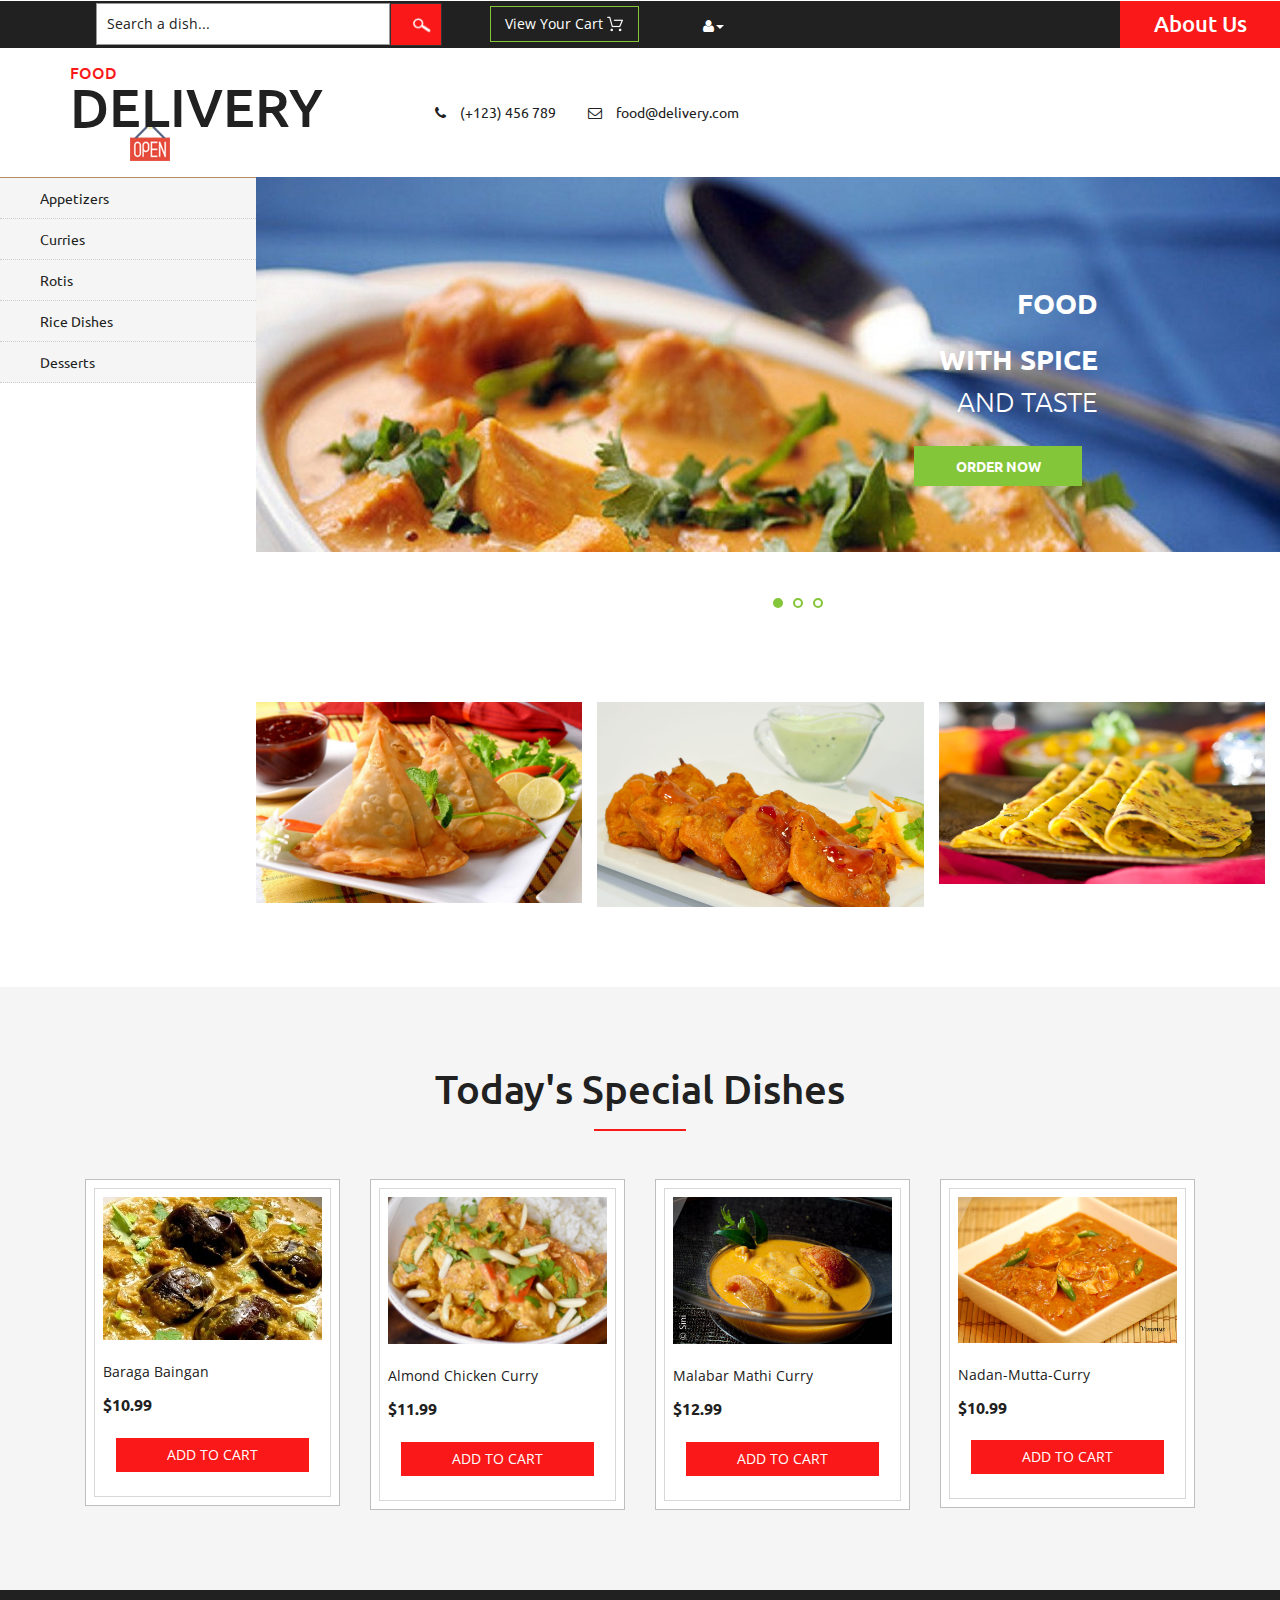
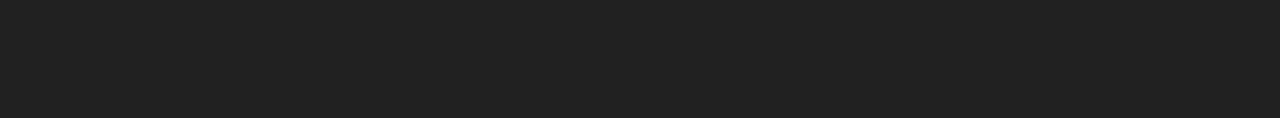
<file: index.html>
<!DOCTYPE html>
<html>
<head>
<title>Food Delivery | Home Page</title>
<!-- for-mobile-apps -->
<meta name="viewport" content="width=device-width, initial-scale=1">
<meta http-equiv="Content-Type" content="text/html; charset=utf-8" />
<meta name="keywords" content="Grocery Store Responsive web template, Bootstrap Web Templates, Flat Web Templates, Android Compatible web template, 
Smartphone Compatible web template, free webdesigns for Nokia, Samsung, LG, SonyEricsson, Motorola web design" />
<script type="application/x-javascript"> addEventListener("load", function() { setTimeout(hideURLbar, 0); }, false);
		function hideURLbar(){ window.scrollTo(0,1); } </script>
<!-- //for-mobile-apps -->
<link href="css/bootstrap.css" rel="stylesheet" type="text/css" media="all" />
<link href="css/style.css" rel="stylesheet" type="text/css" media="all" />
<!-- font-awesome icons -->
<link href="css/font-awesome.css" rel="stylesheet" type="text/css" media="all" /> 
<!-- //font-awesome icons -->
<!-- js -->
<script src="js/jquery-1.11.1.min.js"></script>
<!-- //js -->
<link href='//fonts.googleapis.com/css?family=Ubuntu:400,300,300italic,400italic,500,500italic,700,700italic' rel='stylesheet' type='text/css'>
<link href='//fonts.googleapis.com/css?family=Open+Sans:400,300,300italic,400italic,600,600italic,700,700italic,800,800italic' rel='stylesheet' type='text/css'>
<!-- start-smoth-scrolling -->
<script type="text/javascript" src="js/move-top.js"></script>
<script type="text/javascript" src="js/easing.js"></script>
<script type="text/javascript">
	jQuery(document).ready(function($) {
		$(".scroll").click(function(event){		
			event.preventDefault();
			$('html,body').animate({scrollTop:$(this.hash).offset().top},1000);
		});
	});
</script>
<!-- start-smoth-scrolling -->
</head>
	
	
    
    
<body>
<!-- header -->
	<div class="agileits_header">
		<div class="w3l_search">
			<form action="#" method="post">
				<input type="text" name="Product" value="Search a dish..." onfocus="this.value = '';" onblur="if (this.value == '') {this.value = 'Search a product...';}" required="">
				<input type="submit" value=" ">
			</form>
		</div>
		<div class="product_list_header">  
			<form action="#" method="post" class="last">
                <fieldset>
                    <input type="hidden" name="cmd" value="_cart" />
                    <input type="hidden" name="display" value="1" />
                    <input type="submit" name="submit" value="View your cart" class="button" />
                </fieldset>
            </form>
		</div>
		<div class="w3l_header_right">
			<ul>
				<li class="dropdown profile_details_drop">
					<a href="#" class="dropdown-toggle" data-toggle="dropdown"><i class="fa fa-user" aria-hidden="true"></i><span class="caret"></span></a>
					<div class="mega-dropdown-menu">
						<div class="w3ls_vegetables">
							<ul class="dropdown-menu drp-mnu">
								<li><a href="login.html">Login</a></li> 
								<li><a href="login.html">Sign Up</a></li>
							</ul>
						</div>                  
					</div>	
				</li>
			</ul>
		</div>
        
        
        <div class="w3l_header_right1">
			<h2><a href="about.html">About Us</a></h2>
		</div>
		<div class="clearfix"> </div>
	</div>
   
<!-- script-for sticky-nav -->
	<script>
	$(document).ready(function() {
		 var navoffeset=$(".agileits_header").offset().top;
		 $(window).scroll(function(){
			var scrollpos=$(window).scrollTop(); 
			if(scrollpos >=navoffeset){
				$(".agileits_header").addClass("fixed");
			}else{
				$(".agileits_header").removeClass("fixed");
			}
		 });
		 
	});
	</script>
<!-- //script-for sticky-nav -->
	<div class="logo_products">
		<div class="container">
			<div class="w3ls_logo_products_left">
				<h1><a href="index.html"><span>Food</span> Delivery</a></h1>
			</div>
			<div class="w3ls_logo_products_left1">
				<ul class="phone_email">
					<li><i class="fa fa-phone" aria-hidden="true"></i>(+123) 456 789</li>
					<li><i class="fa fa-envelope-o" aria-hidden="true"></i><a href="mailto:food@delivery.com">food@delivery.com</a></li>
				</ul>
			</div>
			<div class="clearfix"> </div>
		</div>
	</div>
<!-- //header -->
<!-- banner -->
	<div class="banner">
		<div class="w3l_banner_nav_left">
			<nav class="navbar nav_bottom">
			 <!-- Brand and toggle get grouped for better mobile display -->
			  <div class="navbar-header nav_2">
				  <button type="button" class="navbar-toggle collapsed navbar-toggle1" data-toggle="collapse" data-target="#bs-megadropdown-tabs">
					<span class="sr-only">Toggle navigation</span>
					<span class="icon-bar"></span>
					<span class="icon-bar"></span>
					<span class="icon-bar"></span>
				  </button>
			   </div> 
			   <!-- Collect the nav links, forms, and other content for toggling -->
				<div class="collapse navbar-collapse" id="bs-megadropdown-tabs">
					<ul class="nav navbar-nav nav_1">
						<li><a href="appetizers.html">Appetizers</a></li>
                        <li><a href="curries.html">Curries</a></li>
						<li><a href="rotis.html">Rotis</a></li>
						<li><a href="rice-dishes.html">Rice Dishes</a></li>
                        <li><a href="desserts.html">Desserts</a></li>
						
					</ul>
				 </div><!-- /.navbar-collapse -->
			</nav>
		</div>
		<div class="w3l_banner_nav_right">
			<section class="slider">
				<div class="flexslider">
					<ul class="slides">
						<li>
							<div class="w3l_banner_nav_right_banner">
                                <h3><span>Food</span><span> with Spice </span>And Taste</h3>
								<div class="more">
									<a href="products.html" class="button--saqui button--round-l button--text-thick" data-text="Order now">Order now</a>
								</div>
							</div>
						</li>
						<li>
							<div class="w3l_banner_nav_right_banner1">
								<h3><span>Food</span><span> with Spice </span>And Taste</h3>
								<div class="more">
									<a href="products.html" class="button--saqui button--round-l button--text-thick" data-text="Order now">Order now</a>
								</div>
							</div>
						</li>
						<li>
							<div class="w3l_banner_nav_right_banner2">
                                <h3><span>Food</span><span> with Spice </span>And Taste</h3>
								<div class="more">
									<a href="products.html" class="button--saqui button--round-l button--text-thick" data-text="Order now">Order now</a>
								</div>
							</div>
						</li>
					</ul>
				</div>
			</section>
			<!-- flexSlider -->
				<link rel="stylesheet" href="css/flexslider.css" type="text/css" media="screen" property="" />
				<script defer src="js/jquery.flexslider.js"></script>
				<script type="text/javascript">
				$(window).load(function(){
				  $('.flexslider').flexslider({
					animation: "slide",
					start: function(slider){
					  $('body').removeClass('loading');
					}
				  });
				});
			  </script>
			<!-- //flexSlider -->
		</div>
		<div class="clearfix"></div>
	</div>
<!-- banner -->
	<div class="banner_bottom">
			<div class="wthree_banner_bottom_left_grid_sub">
			</div>
			<div class="wthree_banner_bottom_left_grid_sub1">
				<div class="col-md-4 wthree_banner_bottom_left">
					<div class="wthree_banner_bottom_left_grid">
						<img src="images/4.jpg" alt=" " class="img-responsive" />
					</div>
				</div>
				<div class="col-md-4 wthree_banner_bottom_left">
					<div class="wthree_banner_bottom_left_grid">
						<img src="images/5.jpg" alt=" " class="img-responsive" />
						<div class="wthree_banner_btm_pos">
						</div>
					</div>
				</div>
				<div class="col-md-4 wthree_banner_bottom_left">
					<div class="wthree_banner_bottom_left_grid">
						<img src="images/6.jpg" alt=" " class="img-responsive" />
						<div class="wthree_banner_btm_pos1">
						</div>
					</div>
				</div>
				<div class="clearfix"> </div>
			</div>
			<div class="clearfix"> </div>
	</div>
<!-- top-brands -->
	<div class="top-brands">
		<div class="container">
			<h3>Today's Special Dishes</h3>
			<div class="agile_top_brands_grids">
				<div class="col-md-3 top_brand_left">
					<div class="hover14 column">
						<div class="agile_top_brand_left_grid">
							<div class="agile_top_brand_left_grid1">
								<figure>
									<div class="snipcart-item block" >
										<div class="snipcart-thumb">
											<a href="single.html"><img src="images/77.jpg" alt=" " class="img-responsive"/></a>		
											<p>Baraga Baingan</p>
											<h4>$10.99</h4>
										</div>
										<div class="snipcart-details top_brand_home_details">
											<form action="#" method="post">
												<fieldset>
													<input type="hidden" name="cmd" value="_cart" />
													<input type="hidden" name="add" value="1" />
													<input type="hidden" name="business" value=" " />
													<input type="hidden" name="item_name" value="Baraga Baingan" />
													<input type="hidden" name="amount" value="10.99" />
													<input type="hidden" name="currency_code" value="USD" />
													<input type="hidden" name="return" value=" " />
													<input type="hidden" name="cancel_return" value=" " />
													<input type="submit" name="submit" value="Add to cart" class="button" />
												</fieldset>
											</form>
										</div>
									</div>
								</figure>
							</div>
						</div>
					</div>
				</div>
				<div class="col-md-3 top_brand_left">
					<div class="hover14 column">
						<div class="agile_top_brand_left_grid">
							<div class="agile_top_brand_left_grid1">
								<figure>
									<div class="snipcart-item block" >
										<div class="snipcart-thumb">
											<a href="single.html"><img src="images/78.jpg" alt=" " class="img-responsive"/></a>		
											<p>Almond Chicken Curry</p>
											<h4>$11.99</h4>
										</div>
										<div class="snipcart-details top_brand_home_details">
											<form action="#" method="post">
												<fieldset>
													<input type="hidden" name="cmd" value="_cart" />
													<input type="hidden" name="add" value="1" />
													<input type="hidden" name="business" value=" " />
													<input type="hidden" name="item_name" value="Almond Chicken Curry" />
													<input type="hidden" name="amount" value="11.99" />
													<input type="hidden" name="discount_amount" value="1.00" />
													<input type="hidden" name="currency_code" value="USD" />
													<input type="hidden" name="return" value=" " />
													<input type="hidden" name="cancel_return" value=" " />
													<input type="submit" name="submit" value="Add to cart" class="button" />
												</fieldset>
											</form>
										</div>
									</div>
								</figure>
							</div>
						</div>
					</div>
				</div>
				<div class="col-md-3 top_brand_left">
					<div class="hover14 column">
						<div class="agile_top_brand_left_grid">
							
							<div class="agile_top_brand_left_grid1">
								<figure>
									<div class="snipcart-item block">
										<div class="snipcart-thumb">
											<a href="single.html"><img src="images/79.jpg" alt=" " class="img-responsive" /></a>
											<p>Malabar Mathi Curry</p>
											<h4>$12.99</h4>
										</div>
										<div class="snipcart-details top_brand_home_details">
											<form action="#" method="post">
												<fieldset>
													<input type="hidden" name="cmd" value="_cart" />
													<input type="hidden" name="add" value="1" />
													<input type="hidden" name="business" value=" " />
													<input type="hidden" name="item_name" value="Malabar Mathi Curry" />
													<input type="hidden" name="amount" value="12.99" />
													<input type="hidden" name="currency_code" value="USD" />
													<input type="hidden" name="return" value=" " />
													<input type="hidden" name="cancel_return" value=" " />
													<input type="submit" name="submit" value="Add to cart" class="button" />
												</fieldset>
											</form>
										</div>
									</div>
								</figure>
							</div>
						</div>
					</div>
				</div>
				<div class="col-md-3 top_brand_left">
					<div class="hover14 column">
						<div class="agile_top_brand_left_grid">
							
							<div class="agile_top_brand_left_grid1">
								<figure>
									<div class="snipcart-item block">
										<div class="snipcart-thumb">
											<a href="single.html"><img src="images/80.jpg" alt=" " class="img-responsive" /></a>
											<p>Nadan-Mutta-Curry</p>
											<h4>$10.99</h4>
										</div>
										<div class="snipcart-details top_brand_home_details">
											<form action="#" method="post">
												<fieldset>
													<input type="hidden" name="cmd" value="_cart" />
													<input type="hidden" name="add" value="1" />
													<input type="hidden" name="business" value=" " />
													<input type="hidden" name="item_name" value="Nadan-Mutta-Curry" />
													<input type="hidden" name="amount" value="10.99" />
													<input type="hidden" name="currency_code" value="USD" />
													<input type="hidden" name="return" value=" " />
													<input type="hidden" name="cancel_return" value=" " />
													<input type="submit" name="submit" value="Add to cart" class="button" />
												</fieldset>
											</form>
										</div>
									</div>
								</figure>
							</div>
						</div>
					</div>
				</div>
				<div class="clearfix"> </div>
			</div>
		</div>
	</div>
<!-- //top-brands -->

<!-- footer -->
	<div class="footer">
		
	</div>
<!-- //footer -->
<!-- Bootstrap Core JavaScript -->
<script src="js/bootstrap.min.js"></script>
<script>
$(document).ready(function(){
    $(".dropdown").hover(            
        function() {
            $('.dropdown-menu', this).stop( true, true ).slideDown("fast");
            $(this).toggleClass('open');        
        },
        function() {
            $('.dropdown-menu', this).stop( true, true ).slideUp("fast");
            $(this).toggleClass('open');       
        }
    );
});
</script>
<!-- here stars scrolling icon -->
	<script type="text/javascript">
		$(document).ready(function() {
			/*
				var defaults = {
				containerID: 'toTop', // fading element id
				containerHoverID: 'toTopHover', // fading element hover id
				scrollSpeed: 1200,
				easingType: 'linear' 
				};
			*/
								
			$().UItoTop({ easingType: 'easeOutQuart' });
								
			});
	</script>
<!-- //here ends scrolling icon -->
<script src="js/minicart.min.js"></script>
<script>
	// Mini Cart
	paypal.minicart.render({
		action: '#'
	});

	if (~window.location.search.indexOf('reset=true')) {
		paypal.minicart.reset();
	}
</script>
</body>
</html>
</file>
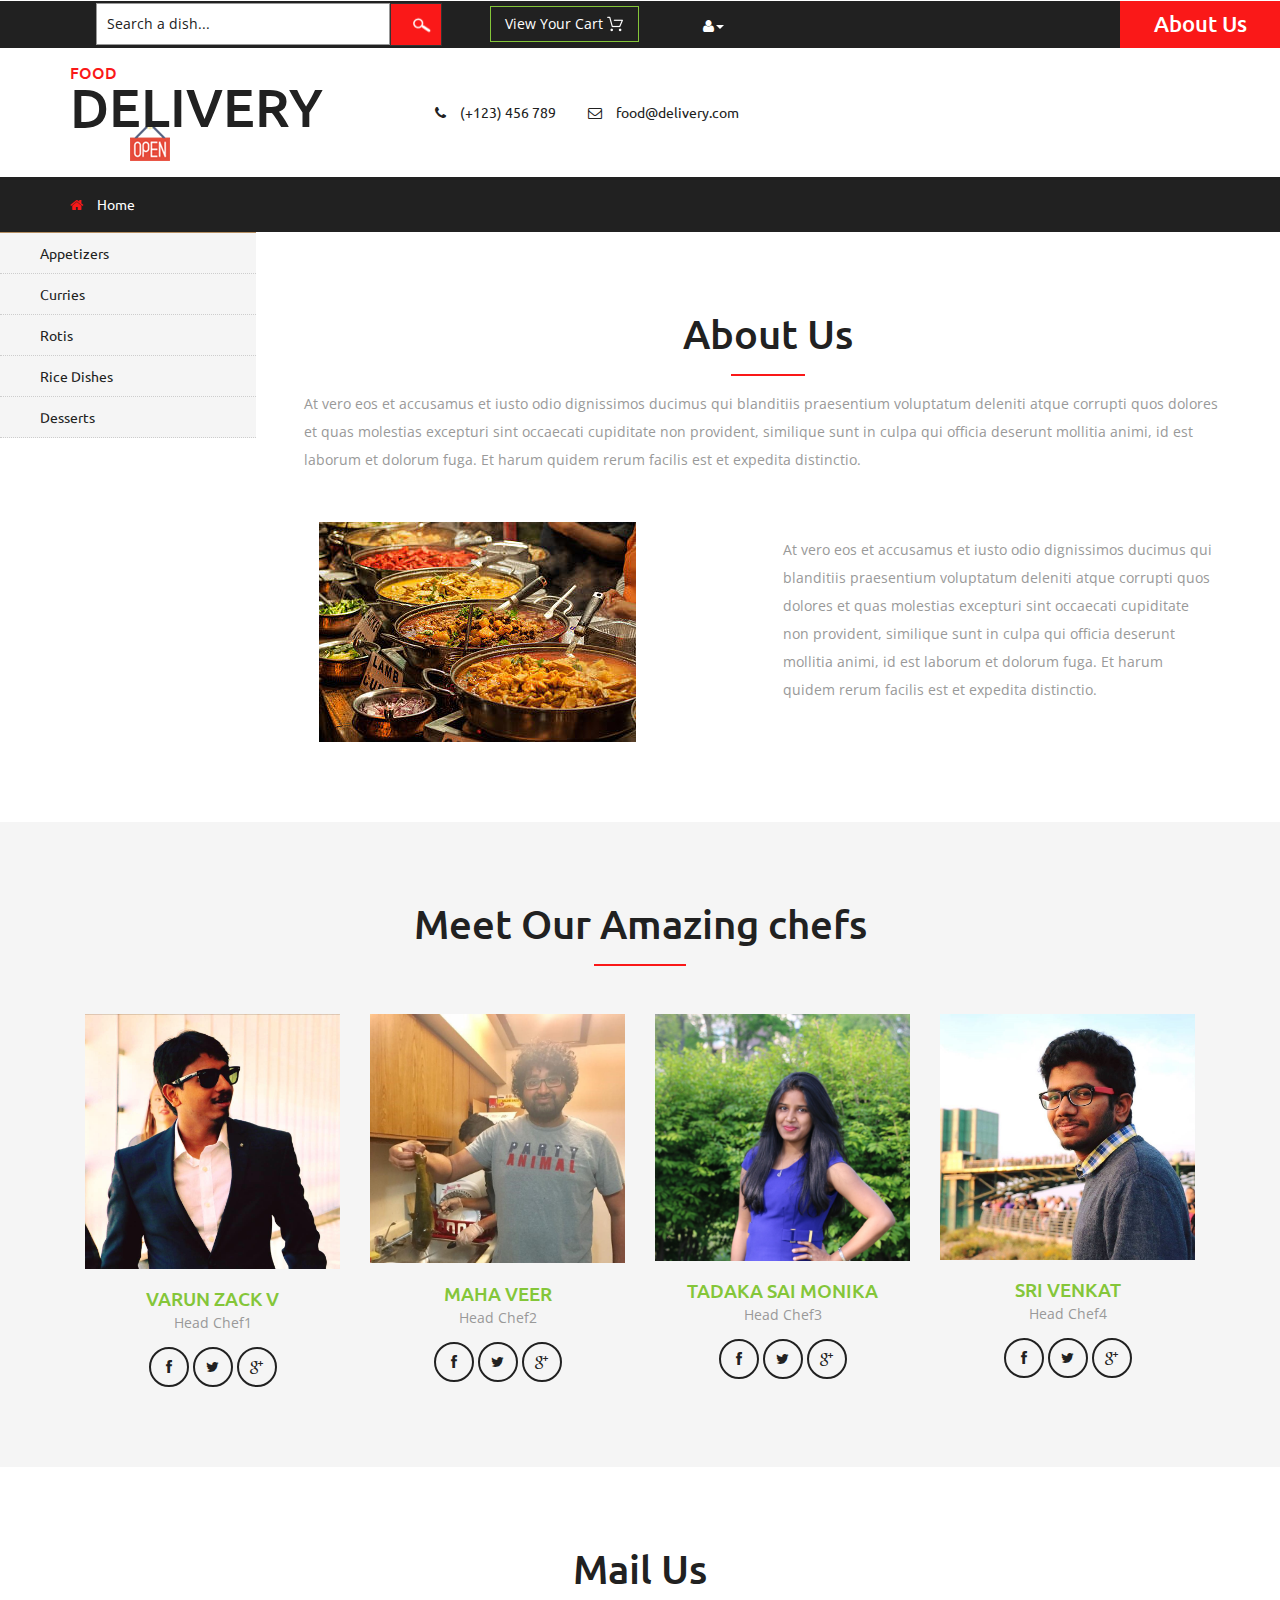
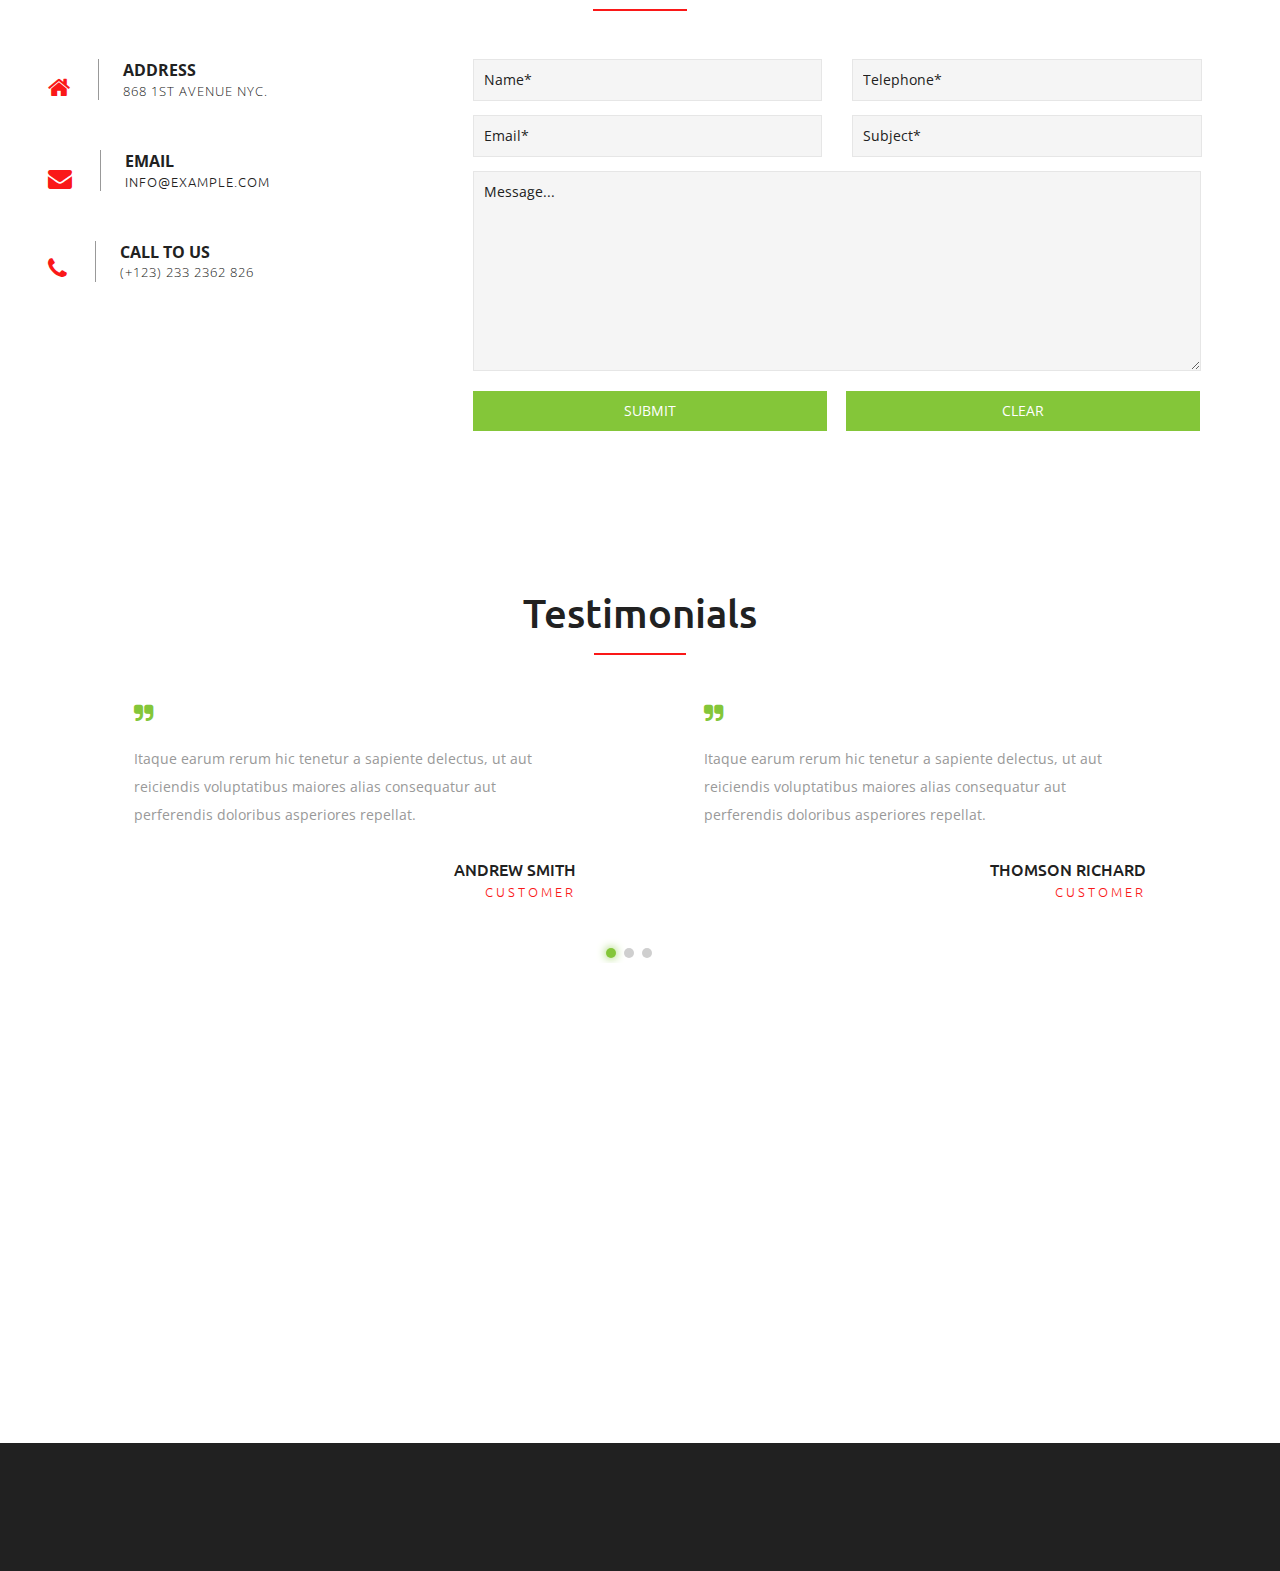
<file: about.html>
<!DOCTYPE html>
<html>
<head>
<title>Food Delivery | About Us </title>
<!-- for-mobile-apps -->
<meta name="viewport" content="width=device-width, initial-scale=1">
<meta http-equiv="Content-Type" content="text/html; charset=utf-8" />
<meta name="keywords" content="Grocery Store Responsive web template, Bootstrap Web Templates, Flat Web Templates, Android Compatible web template, 
Smartphone Compatible web template, free webdesigns for Nokia, Samsung, LG, SonyEricsson, Motorola web design" />
<script type="application/x-javascript"> addEventListener("load", function() { setTimeout(hideURLbar, 0); }, false);
		function hideURLbar(){ window.scrollTo(0,1); } </script>
<!-- //for-mobile-apps -->
<link href="css/bootstrap.css" rel="stylesheet" type="text/css" media="all" />
<link href="css/style.css" rel="stylesheet" type="text/css" media="all" />
<!-- font-awesome icons -->
<link href="css/font-awesome.css" rel="stylesheet" type="text/css" media="all" /> 
<!-- //font-awesome icons -->
<!-- js -->
<script src="js/jquery-1.11.1.min.js"></script>
<!-- //js -->
<link href='//fonts.googleapis.com/css?family=Ubuntu:400,300,300italic,400italic,500,500italic,700,700italic' rel='stylesheet' type='text/css'>
<link href='//fonts.googleapis.com/css?family=Open+Sans:400,300,300italic,400italic,600,600italic,700,700italic,800,800italic' rel='stylesheet' type='text/css'>
<!-- start-smoth-scrolling -->
<script type="text/javascript" src="js/move-top.js"></script>
<script type="text/javascript" src="js/easing.js"></script>
<script type="text/javascript">
	jQuery(document).ready(function($) {
		$(".scroll").click(function(event){		
			event.preventDefault();
			$('html,body').animate({scrollTop:$(this.hash).offset().top},1000);
		});
	});
</script>
<!-- start-smoth-scrolling -->
</head>
	<body>
<!-- header -->
	<div class="agileits_header">
		<div class="w3l_search">
			<form action="#" method="post">
				<input type="text" name="Product" value="Search a dish..." onfocus="this.value = '';" onblur="if (this.value == '') {this.value = 'Search a product...';}" required="">
				<input type="submit" value=" ">
			</form>
		</div>
		<div class="product_list_header">  
			<form action="#" method="post" class="last">
                <fieldset>
                    <input type="hidden" name="cmd" value="_cart" />
                    <input type="hidden" name="display" value="1" />
                    <input type="submit" name="submit" value="View your cart" class="button" />
                </fieldset>
            </form>
		</div>
		<div class="w3l_header_right">
			<ul>
				<li class="dropdown profile_details_drop">
					<a href="#" class="dropdown-toggle" data-toggle="dropdown"><i class="fa fa-user" aria-hidden="true"></i><span class="caret"></span></a>
					<div class="mega-dropdown-menu">
						<div class="w3ls_vegetables">
							<ul class="dropdown-menu drp-mnu">
								<li><a href="login.html">Login</a></li> 
								<li><a href="login.html">Sign Up</a></li>
							</ul>
						</div>                  
					</div>	
				</li>
			</ul>
		</div>
		<div class="w3l_header_right1">
			<h2><a href="about.html">About Us</a></h2>
		</div>
		<div class="clearfix"> </div>
	</div>
<!-- script-for sticky-nav -->
	<script>
	$(document).ready(function() {
		 var navoffeset=$(".agileits_header").offset().top;
		 $(window).scroll(function(){
			var scrollpos=$(window).scrollTop(); 
			if(scrollpos >=navoffeset){
				$(".agileits_header").addClass("fixed");
			}else{
				$(".agileits_header").removeClass("fixed");
			}
		 });
		 
	});
	</script>
<!-- //script-for sticky-nav -->
	<div class="logo_products">
		<div class="container">
			<div class="w3ls_logo_products_left">
				<h1><a href="index.html"><span>Food</span> Delivery</a></h1>
			</div>
			<div class="w3ls_logo_products_left1">
				<ul class="phone_email">
					<li><i class="fa fa-phone" aria-hidden="true"></i>(+123) 456 789</li>
					<li><i class="fa fa-envelope-o" aria-hidden="true"></i><a href="mailto:food@delivery.com">food@delivery.com</a></li>
				</ul>
			</div>
			<div class="clearfix"> </div>
		</div>
	</div>
        
        <div class="products-breadcrumb">
		<div class="container">
			<ul>
				<li><i class="fa fa-home" aria-hidden="true"></i><a href="index.html">Home</a><span>|</span></li>
				<li>Mail Us</li>
			</ul>
		</div>
	</div>
        
        
        
        
        
<!-- //header -->
<!-- banner -->
	<div class="banner">
		<div class="w3l_banner_nav_left">
			<nav class="navbar nav_bottom">
			 <!-- Brand and toggle get grouped for better mobile display -->
			  <div class="navbar-header nav_2">
				  <button type="button" class="navbar-toggle collapsed navbar-toggle1" data-toggle="collapse" data-target="#bs-megadropdown-tabs">
					<span class="sr-only">Toggle navigation</span>
					<span class="icon-bar"></span>
					<span class="icon-bar"></span>
					<span class="icon-bar"></span>
				  </button>
			   </div> 
			   <!-- Collect the nav links, forms, and other content for toggling -->
				<div class="collapse navbar-collapse" id="bs-megadropdown-tabs">
					<ul class="nav navbar-nav nav_1">
						<li><a href="products.html">Appetizers</a></li>
                        <li><a href="household.html">Curries</a></li>
						<li><a href="kitchen.html">Rotis</a></li>
						<li><a href="short-codes.html">Rice Dishes</a></li>
                        <li><a href="pet.html">Desserts</a></li>
						
						
					</ul>
				 </div><!-- /.navbar-collapse -->
			</nav>
		</div>
		<div class="w3l_banner_nav_right">
<!-- about -->
		<div class="privacy about">
			<h3>About Us</h3>
			<p class="animi">At vero eos et accusamus et iusto odio dignissimos ducimus qui blanditiis 
				praesentium voluptatum deleniti atque corrupti quos dolores et quas molestias 
				excepturi sint occaecati cupiditate non provident, similique sunt in culpa qui 
				officia deserunt mollitia animi, id est laborum et dolorum fuga. Et harum quidem 
				rerum facilis est et expedita distinctio.</p>
			<div class="agile_about_grids">
				<div class="col-md-6 agile_about_grid_right">
					<img src="images/31.jpg" alt=" " class="img-responsive" />
				</div>
				<div class="col-md-6 agile_about_grid_left">
				<p class="animi">At vero eos et accusamus et iusto odio dignissimos ducimus qui blanditiis 
				praesentium voluptatum deleniti atque corrupti quos dolores et quas molestias 
				excepturi sint occaecati cupiditate non provident, similique sunt in culpa qui 
				officia deserunt mollitia animi, id est laborum et dolorum fuga. Et harum quidem 
				rerum facilis est et expedita distinctio.</p>
				</div>
				<div class="clearfix"> </div>
			</div>
		</div>
<!-- //about -->
		</div>
		<div class="clearfix"></div>
	</div>
<!-- //banner -->
<!-- team -->
	<div class="team">
		<div class="container">
			<h3>Meet Our Amazing chefs</h3>
			<div class="agileits_team_grids">
				<div class="col-md-3 agileits_team_grid">
					<img src="images/32.jpg" alt=" " class="img-responsive" />
					<h4>Varun Zack V</h4>
					<p>Head Chef1</p>
					<ul class="agileits_social_icons agileits_social_icons_team">
						<li><a href="https://www.facebook.com/varunzack.v" class="facebook"><i class="fa fa-facebook" aria-hidden="true"></i></a></li>
						<li><a href="#" class="twitter"><i class="fa fa-twitter" aria-hidden="true"></i></a></li>
						<li><a href="#" class="google"><i class="fa fa-google-plus" aria-hidden="true"></i></a></li>
					</ul>
				</div>
				<div class="col-md-3 agileits_team_grid">
					<img src="images/33.jpg" alt=" " class="img-responsive" />
					<h4>Maha Veer</h4>
					<p>Head Chef2</p>
					<ul class="agileits_social_icons agileits_social_icons_team">
						<li><a href="https://www.facebook.com/mahaveer.zara" class="facebook"><i class="fa fa-facebook" aria-hidden="true"></i></a></li>
						<li><a href="#" class="twitter"><i class="fa fa-twitter" aria-hidden="true"></i></a></li>
						<li><a href="#" class="google"><i class="fa fa-google-plus" aria-hidden="true"></i></a></li>
					</ul>
				</div>
				<div class="col-md-3 agileits_team_grid">
					<img src="images/34.jpg" alt=" " class="img-responsive" />
					<h4>Tadaka Sai Monika</h4>
					<p>Head Chef3</p>
					<ul class="agileits_social_icons agileits_social_icons_team">
						<li><a href="https://www.facebook.com/monikasai" class="facebook"><i class="fa fa-facebook" aria-hidden="true"></i></a></li>
						<li><a href="#" class="twitter"><i class="fa fa-twitter" aria-hidden="true"></i></a></li>
						<li><a href="#" class="google"><i class="fa fa-google-plus" aria-hidden="true"></i></a></li>
					</ul>
				</div>
				<div class="col-md-3 agileits_team_grid">
					<img src="images/35.jpg" alt=" " class="img-responsive" />
					<h4>Sri Venkat</h4>
					<p>Head Chef4</p>
					<ul class="agileits_social_icons agileits_social_icons_team">
						<li><a href="https://www.facebook.com/sri.venkat6" class="facebook"><i class="fa fa-facebook" aria-hidden="true"></i></a></li>
						<li><a href="#" class="twitter"><i class="fa fa-twitter" aria-hidden="true"></i></a></li>
						<li><a href="#" class="google"><i class="fa fa-google-plus" aria-hidden="true"></i></a></li>
					</ul>
				</div>
				<div class="clearfix"> </div>
			</div>
		</div>
	</div>
<!-- //team -->
        
        <div class="mail">
			<h3>Mail Us</h3>
			<div class="agileinfo_mail_grids">
				<div class="col-md-4 agileinfo_mail_grid_left">
					<ul>
						<li><i class="fa fa-home" aria-hidden="true"></i></li>
						<li>address<span>868 1st Avenue NYC.</span></li>
					</ul>
					<ul>
						<li><i class="fa fa-envelope" aria-hidden="true"></i></li>
						<li>email<span><a href="mailto:info@example.com">info@example.com</a></span></li>
					</ul>
					<ul>
						<li><i class="fa fa-phone" aria-hidden="true"></i></li>
						<li>call to us<span>(+123) 233 2362 826</span></li>
					</ul>
				</div>
                	
                
				<div class="col-md-8 agileinfo_mail_grid_right">
					<form action="#" method="post">
						<div class="col-md-6 wthree_contact_left_grid">
							<input type="text" name="Name" value="Name*" onfocus="this.value = '';" onblur="if (this.value == '') {this.value = 'Name*';}" required="">
							<input type="email" name="Email" value="Email*" onfocus="this.value = '';" onblur="if (this.value == '') {this.value = 'Email*';}" required="">
						</div>
						<div class="col-md-6 wthree_contact_left_grid">
							<input type="text" name="Telephone" value="Telephone*" onfocus="this.value = '';" onblur="if (this.value == '') {this.value = 'Telephone*';}" required="">
							<input type="text" name="Subject" value="Subject*" onfocus="this.value = '';" onblur="if (this.value == '') {this.value = 'Subject*';}" required="">
						</div>
						<div class="clearfix"> </div>
						<textarea  name="Message" onfocus="this.value = '';" onblur="if (this.value == '') {this.value = 'Message...';}" required="">Message...</textarea>
						<input type="submit" value="Submit">
						<input type="reset" value="Clear">
					</form>
				</div>
				<div class="clearfix"> </div>
			</div>
		</div>
<!-- //mail -->
		</div>
		<div class="clearfix"></div>
	</div>
<!-- //banner -->

        
        
        
<!-- testimonials -->
	<div class="testimonials">
		<div class="container">
			<h3>Testimonials</h3>
				<div class="w3_testimonials_grids">
					<div class="wmuSlider example1 animated wow slideInUp" data-wow-delay=".5s">
						<div class="wmuSliderWrapper">
							<article style="position: absolute; width: 100%; opacity: 0;"> 
								<div class="banner-wrap">
									<div class="col-md-6 w3_testimonials_grid">
										<p><i class="fa fa-quote-right" aria-hidden="true"></i>Itaque earum rerum hic tenetur a sapiente delectus, ut aut reiciendis 
											voluptatibus maiores alias consequatur aut perferendis doloribus asperiores 
											repellat.</p>
										<h4>Andrew Smith <span>Customer</span></h4>
									</div>
									<div class="col-md-6 w3_testimonials_grid">
										<p><i class="fa fa-quote-right" aria-hidden="true"></i>Itaque earum rerum hic tenetur a sapiente delectus, ut aut reiciendis 
											voluptatibus maiores alias consequatur aut perferendis doloribus asperiores 
											repellat.</p>
										<h4>Thomson Richard <span>Customer</span></h4>
									</div>
									<div class="clearfix"> </div>
								</div>
							</article>
							<article style="position: absolute; width: 100%; opacity: 0;"> 
								<div class="banner-wrap">
									<div class="col-md-6 w3_testimonials_grid">
										<p><i class="fa fa-quote-right" aria-hidden="true"></i>Itaque earum rerum hic tenetur a sapiente delectus, ut aut reiciendis 
											voluptatibus maiores alias consequatur aut perferendis doloribus asperiores 
											repellat.</p>
										<h4>Crisp Kale <span>Customer</span></h4>
									</div>
									<div class="col-md-6 w3_testimonials_grid">
										<p><i class="fa fa-quote-right" aria-hidden="true"></i>Itaque earum rerum hic tenetur a sapiente delectus, ut aut reiciendis 
											voluptatibus maiores alias consequatur aut perferendis doloribus asperiores 
											repellat.</p>
										<h4>John Paul <span>Customer</span></h4>
									</div>
									<div class="clearfix"> </div>
								</div>
							</article>
							<article style="position: absolute; width: 100%; opacity: 0;"> 
								<div class="banner-wrap">
									<div class="col-md-6 w3_testimonials_grid">
										<p><i class="fa fa-quote-right" aria-hidden="true"></i>Itaque earum rerum hic tenetur a sapiente delectus, ut aut reiciendis 
											voluptatibus maiores alias consequatur aut perferendis doloribus asperiores 
											repellat.</p>
										<h4>Rosy Carl <span>Customer</span></h4>
									</div>
									<div class="col-md-6 w3_testimonials_grid">
										<p><i class="fa fa-quote-right" aria-hidden="true"></i>Itaque earum rerum hic tenetur a sapiente delectus, ut aut reiciendis 
											voluptatibus maiores alias consequatur aut perferendis doloribus asperiores 
											repellat.</p>
										<h4>Rockson Doe <span>Customer</span></h4>
									</div>
									<div class="clearfix"> </div>
								</div>
							</article>
						</div>
					</div>
					<script src="js/jquery.wmuSlider.js"></script> 
					<script>
						$('.example1').wmuSlider();         
					</script> 
				</div>
		</div>
	</div>
<!-- //testimonials -->
<!-- map -->
	<div class="map">
		<iframe src="https://www.google.com/maps/embed?pb=!1m16!1m12!1m3!1d96748.15352429623!2d-74.25419879353115!3d40.731667701988506!2m3!1f0!2f0!3f0!3m2!1i1024!2i768!4f13.1!2m1!1sshopping+mall+in+New+York%2C+NY%2C+United+States!5e0!3m2!1sen!2sin!4v1467205237951" style="border:0"></iframe>
	</div>
<!-- //map -->
<!-- footer -->
	<div class="footer">
		
	</div>
<!-- //footer -->
<!-- Bootstrap Core JavaScript -->
<script src="js/bootstrap.min.js"></script>
<script>
$(document).ready(function(){
    $(".dropdown").hover(            
        function() {
            $('.dropdown-menu', this).stop( true, true ).slideDown("fast");
            $(this).toggleClass('open');        
        },
        function() {
            $('.dropdown-menu', this).stop( true, true ).slideUp("fast");
            $(this).toggleClass('open');       
        }
    );
});
</script>
<!-- here stars scrolling icon -->
	<script type="text/javascript">
		$(document).ready(function() {
			/*
				var defaults = {
				containerID: 'toTop', // fading element id
				containerHoverID: 'toTopHover', // fading element hover id
				scrollSpeed: 1200,
				easingType: 'linear' 
				};
			*/
								
			$().UItoTop({ easingType: 'easeOutQuart' });
								
			});
	</script>
<!-- //here ends scrolling icon -->
<script src="js/minicart.min.js"></script>
<script>
	// Mini Cart
	paypal.minicart.render({
		action: '#'
	});

	if (~window.location.search.indexOf('reset=true')) {
		paypal.minicart.reset();
	}
</script>
</body>
</html>
</file>
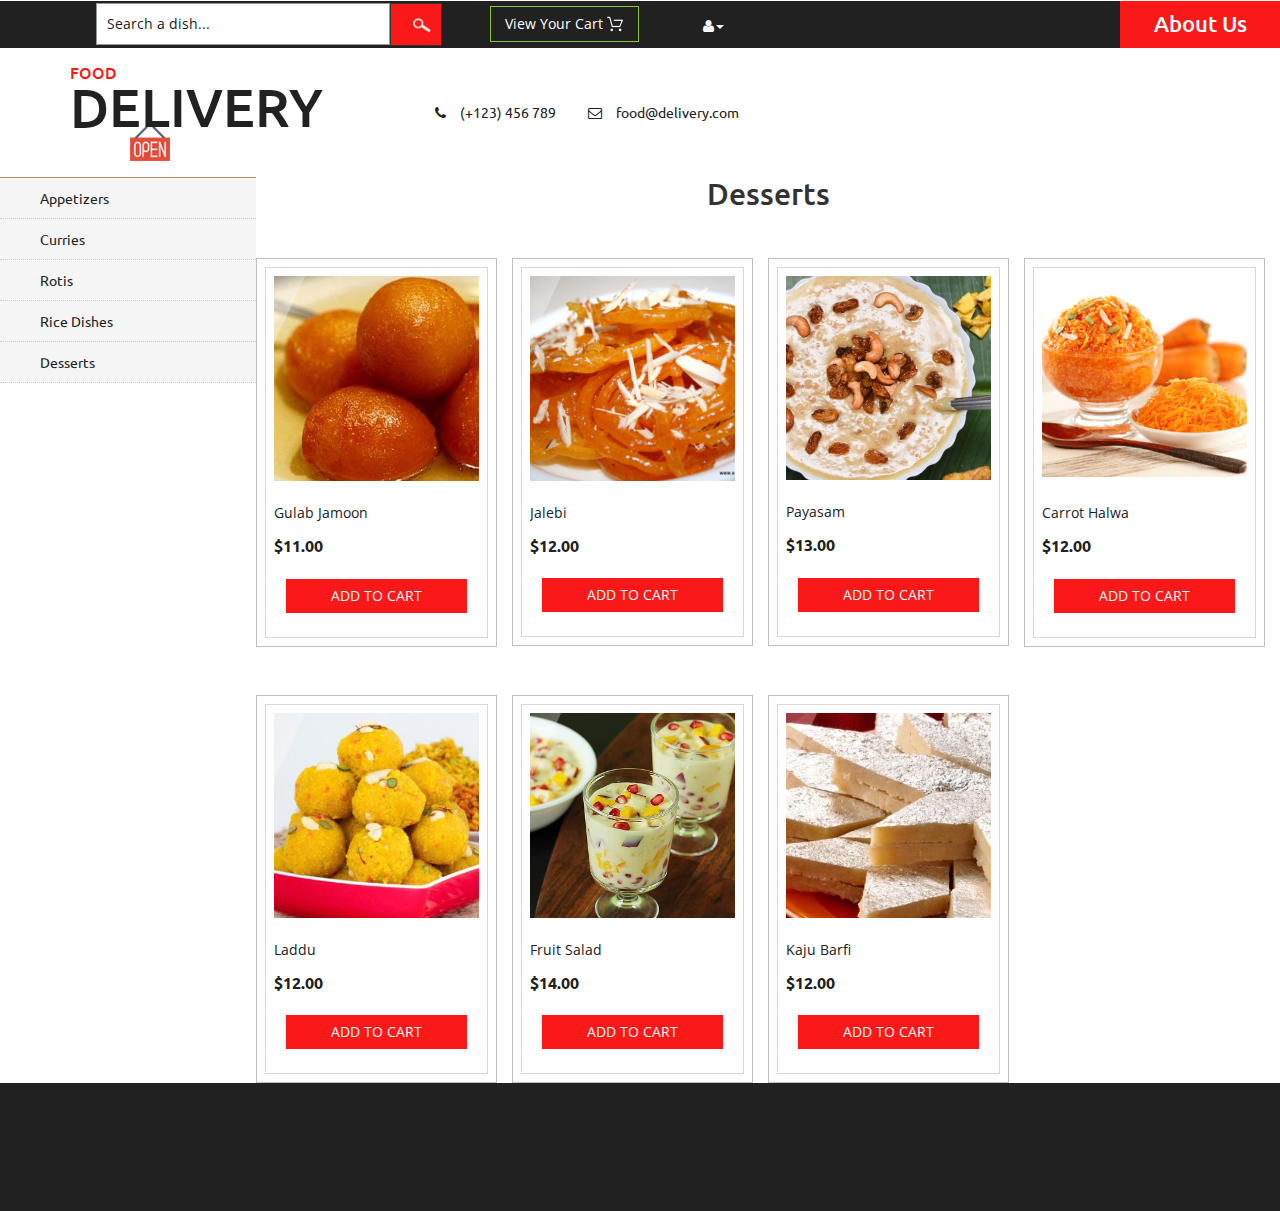
<file: desserts.html>
<!DOCTYPE html>
<html>
<head>
<title>Food Delivery | Desserts</title>
<!-- for-mobile-apps -->
<meta name="viewport" content="width=device-width, initial-scale=1">
<meta http-equiv="Content-Type" content="text/html; charset=utf-8" />
<meta name="keywords" content="Grocery Store Responsive web template, Bootstrap Web Templates, Flat Web Templates, Android Compatible web template, 
Smartphone Compatible web template, free webdesigns for Nokia, Samsung, LG, SonyEricsson, Motorola web design" />
<script type="application/x-javascript"> addEventListener("load", function() { setTimeout(hideURLbar, 0); }, false);
		function hideURLbar(){ window.scrollTo(0,1); } </script>
<!-- //for-mobile-apps -->
<link href="css/bootstrap.css" rel="stylesheet" type="text/css" media="all" />
<link href="css/style.css" rel="stylesheet" type="text/css" media="all" />
<!-- font-awesome icons -->
<link href="css/font-awesome.css" rel="stylesheet" type="text/css" media="all" /> 
<!-- //font-awesome icons -->
<!-- js -->
<script src="js/jquery-1.11.1.min.js"></script>
<!-- //js -->
<link href='//fonts.googleapis.com/css?family=Ubuntu:400,300,300italic,400italic,500,500italic,700,700italic' rel='stylesheet' type='text/css'>
<link href='//fonts.googleapis.com/css?family=Open+Sans:400,300,300italic,400italic,600,600italic,700,700italic,800,800italic' rel='stylesheet' type='text/css'>
<!-- start-smoth-scrolling -->
<script type="text/javascript" src="js/move-top.js"></script>
<script type="text/javascript" src="js/easing.js"></script>
<script type="text/javascript">
	jQuery(document).ready(function($) {
		$(".scroll").click(function(event){		
			event.preventDefault();
			$('html,body').animate({scrollTop:$(this.hash).offset().top},1000);
		});
	});
</script>
<!-- start-smoth-scrolling -->
</head>
	
	
    
    
<body>
<!-- header -->
	<div class="agileits_header">
		<div class="w3l_search">
			<form action="#" method="post">
				<input type="text" name="Product" value="Search a dish..." onfocus="this.value = '';" onblur="if (this.value == '') {this.value = 'Search a product...';}" required="">
				<input type="submit" value=" ">
			</form>
		</div>
		<div class="product_list_header">  
			<form action="#" method="post" class="last">
                <fieldset>
                    <input type="hidden" name="cmd" value="_cart" />
                    <input type="hidden" name="display" value="1" />
                    <input type="submit" name="submit" value="View your cart" class="button" />
                </fieldset>
            </form>
		</div>
		<div class="w3l_header_right">
			<ul>
				<li class="dropdown profile_details_drop">
					<a href="#" class="dropdown-toggle" data-toggle="dropdown"><i class="fa fa-user" aria-hidden="true"></i><span class="caret"></span></a>
					<div class="mega-dropdown-menu">
						<div class="w3ls_vegetables">
							<ul class="dropdown-menu drp-mnu">
								<li><a href="login.html">Login</a></li> 
								<li><a href="login.html">Sign Up</a></li>
							</ul>
						</div>                  
					</div>	
				</li>
			</ul>
		</div>
        
        
        <div class="w3l_header_right1">
			<h2><a href="about.html">About Us</a></h2>
		</div>
		<div class="clearfix"> </div>
	</div>
   
<!-- script-for sticky-nav -->
	<script>
	$(document).ready(function() {
		 var navoffeset=$(".agileits_header").offset().top;
		 $(window).scroll(function(){
			var scrollpos=$(window).scrollTop(); 
			if(scrollpos >=navoffeset){
				$(".agileits_header").addClass("fixed");
			}else{
				$(".agileits_header").removeClass("fixed");
			}
		 });
		 
	});
	</script>
<!-- //script-for sticky-nav -->
	<div class="logo_products">
		<div class="container">
			<div class="w3ls_logo_products_left">
				<h1><a href="index.html"><span>Food</span> Delivery</a></h1>
			</div>
			<div class="w3ls_logo_products_left1">
				<ul class="phone_email">
					<li><i class="fa fa-phone" aria-hidden="true"></i>(+123) 456 789</li>
					<li><i class="fa fa-envelope-o" aria-hidden="true"></i><a href="mailto:food@delivery.com">food@delivery.com</a></li>
				</ul>
			</div>
			<div class="clearfix"> </div>
		</div>
	</div>
<!-- //header -->
<!-- banner -->
	<div class="banner">
		<div class="w3l_banner_nav_left">
			<nav class="navbar nav_bottom">
			 <!-- Brand and toggle get grouped for better mobile display -->
			  <div class="navbar-header nav_2">
				  <button type="button" class="navbar-toggle collapsed navbar-toggle1" data-toggle="collapse" data-target="#bs-megadropdown-tabs">
					<span class="sr-only">Toggle navigation</span>
					<span class="icon-bar"></span>
					<span class="icon-bar"></span>
					<span class="icon-bar"></span>
				  </button>
			   </div> 
			   <!-- Collect the nav links, forms, and other content for toggling -->
				<div class="collapse navbar-collapse" id="bs-megadropdown-tabs">
					<ul class="nav navbar-nav nav_1">
						<li><a href="appetizers.html">Appetizers</a></li>
                        <li><a href="curries.html">Curries</a></li>
						<li><a href="rotis.html">Rotis</a></li>
						<li><a href="rice-dishes.html">Rice Dishes</a></li>
                        <li><a href="desserts.html">Desserts</a></li>
						
					</ul>
				 </div><!-- /.navbar-collapse -->
			</nav>
		</div>
        
        
        
        
        <div class="w3l_banner_nav_right">
		<!--	<div class="w3ls_w3l_banner_nav_right_grid w3ls_w3l_banner_nav_right_grid_sub"> -->
				<h2 align = 'center'>Desserts</h2>
				<div class="w3ls_w3l_banner_nav_right_grid1">
					<div class="col-md-3 w3ls_w3l_banner_left">
						<div class="hover14 column">
						<div class="agile_top_brand_left_grid w3l_agile_top_brand_left_grid">
							<!--<div class="agile_top_brand_left_grid_pos">
								<img src="images/offer.png" alt=" " class="img-responsive" />
							</div> -->
							<div class="agile_top_brand_left_grid1">
								<figure>
									<div class="snipcart-item block">
										<div class="snipcart-thumb">
											<img src="images/105.jpg" alt=" " class="img-responsive" />
											<p>Gulab Jamoon </p>
											<h4>$11.00</h4>
										</div>
										<div class="snipcart-details">
											<form action="#" method="post">
												<fieldset>
													<input type="hidden" name="cmd" value="_cart" />
													<input type="hidden" name="add" value="1" />
													<input type="hidden" name="business" value=" " />
													<input type="hidden" name="item_name" value="Gulab Jamoon" />
													<input type="hidden" name="amount" value="11.00" />
													<input type="hidden" name="currency_code" value="USD" />
													<input type="hidden" name="return" value=" " />
													<input type="hidden" name="cancel_return" value=" " />
													<input type="submit" name="submit" value="Add to cart" class="button" />
												</fieldset>
											</form>
										</div>
									</div>
								</figure>
							</div>
						</div>
						</div>
                    </div>
					<div class="col-md-3 w3ls_w3l_banner_left">
						<div class="hover14 column">
						<div class="agile_top_brand_left_grid w3l_agile_top_brand_left_grid">
							<div class="agile_top_brand_left_grid1">
								<figure>
									<div class="snipcart-item block">
										<div class="snipcart-thumb">
											<a href="single.html"><img src="images/106.jpg" alt=" " class="img-responsive" /></a>
											<p>Jalebi</p>
											<h4>$12.00</h4>
										</div>
										<div class="snipcart-details">
											<form action="#" method="post">
												<fieldset>
													<input type="hidden" name="cmd" value="_cart" />
													<input type="hidden" name="add" value="1" />
													<input type="hidden" name="business" value=" " />
													<input type="hidden" name="item_name" value="Jalebi" />
													<input type="hidden" name="amount" value="12.00" />
													<input type="hidden" name="currency_code" value="USD" />
													<input type="hidden" name="return" value=" " />
													<input type="hidden" name="cancel_return" value=" " />
													<input type="submit" name="submit" value="Add to cart" class="button" />
												</fieldset>
											</form>
										</div>
									</div>
								</figure>
							</div>
						</div>
						</div>
					</div>
					<div class="col-md-3 w3ls_w3l_banner_left">
						<div class="hover14 column">
						<div class="agile_top_brand_left_grid w3l_agile_top_brand_left_grid">
							<div class="agile_top_brand_left_grid1">
								<figure>
									<div class="snipcart-item block">
										<div class="snipcart-thumb">
											<img src="images/107.jpg" alt=" " class="img-responsive" />
											<p>Payasam</p>
											<h4>$13.00</h4>
										</div>
										<div class="snipcart-details">
											<form action="#" method="post">
												<fieldset>
													<input type="hidden" name="cmd" value="_cart" />
													<input type="hidden" name="add" value="1" />
													<input type="hidden" name="business" value=" " />
													<input type="hidden" name="item_name" value="Payasam" />
													<input type="hidden" name="amount" value="13.00" />
													<input type="hidden" name="currency_code" value="USD" />
													<input type="hidden" name="return" value=" " />
													<input type="hidden" name="cancel_return" value=" " />
													<input type="submit" name="submit" value="Add to cart" class="button" />
												</fieldset>
											</form>
										</div>
									</div>
								</figure>
							</div>
						</div>
						</div>
					</div>
					<div class="col-md-3 w3ls_w3l_banner_left">
						<div class="hover14 column">
						<div class="agile_top_brand_left_grid w3l_agile_top_brand_left_grid">
							<div class="agile_top_brand_left_grid1">
								<figure>
									<div class="snipcart-item block">
										<div class="snipcart-thumb">
											<img src="images/108.png" alt=" " class="img-responsive" />
											<p>Carrot Halwa</p>
											<h4>$12.00</h4>
										</div>
										<div class="snipcart-details">
											<form action="#" method="post">
												<fieldset>
													<input type="hidden" name="cmd" value="_cart" />
													<input type="hidden" name="add" value="1" />
													<input type="hidden" name="business" value=" " />
													<input type="hidden" name="item_name" value="Carrot Halwa" />
													<input type="hidden" name="amount" value="12.00" />
													<input type="hidden" name="currency_code" value="USD" />
													<input type="hidden" name="return" value=" " />
													<input type="hidden" name="cancel_return" value=" " />
													<input type="submit" name="submit" value="Add to cart" class="button" />
												</fieldset>
											</form>
										</div>
				                       </div>
								</figure>
							</div>
						</div>
						</div>
					</div>
					<div class="clearfix"> </div>
				</div>
				<div class="w3ls_w3l_banner_nav_right_grid1">
					<div class="col-md-3 w3ls_w3l_banner_left">
						<div class="hover14 column">
						<div class="agile_top_brand_left_grid w3l_agile_top_brand_left_grid">
							
							<div class="agile_top_brand_left_grid1">
								<figure>
									<div class="snipcart-item block">
										<div class="snipcart-thumb">
								   <img src="images/109.jpg" alt=" " class="img-responsive" />
											<p>Laddu</p>
											<h4>$12.00</h4>
										</div>
										<div class="snipcart-details">
											<form action="#" method="post">
												<fieldset>
													<input type="hidden" name="cmd" value="_cart" />
													<input type="hidden" name="add" value="1" />
													<input type="hidden" name="business" value=" " />
													<input type="hidden" name="item_name" value="Laddu" />
													<input type="hidden" name="amount" value="12.00" />
													<input type="hidden" name="currency_code" value="USD" />
													<input type="hidden" name="return" value=" " />
													<input type="hidden" name="cancel_return" value=" " />
													<input type="submit" name="submit" value="Add to cart" class="button" />
												</fieldset>
											</form>
										</div>
									</div>
								</figure>
							</div>
						</div>
						</div>
					</div>
					<div class="col-md-3 w3ls_w3l_banner_left">
						<div class="hover14 column">
						<div class="agile_top_brand_left_grid w3l_agile_top_brand_left_grid">
							
							<div class="agile_top_brand_left_grid1">
								<figure>
									<div class="snipcart-item block">
										<div class="snipcart-thumb">
											<img src="images/110.jpg" alt=" " class="img-responsive" />
											<p>Fruit Salad</p>
											<h4>$14.00</h4>
										</div>
										<div class="snipcart-details">
											<form action="#" method="post">
												<fieldset>
													<input type="hidden" name="cmd" value="_cart" />
													<input type="hidden" name="add" value="1" />
													<input type="hidden" name="business" value=" " />
													<input type="hidden" name="item_name" value="Fruit Salad" />
													<input type="hidden" name="amount" value="14.00" />
													<input type="hidden" name="currency_code" value="USD" />
													<input type="hidden" name="return" value=" " />
													<input type="hidden" name="cancel_return" value=" " />
													<input type="submit" name="submit" value="Add to cart" class="button" />
												</fieldset>
											</form>
										</div>
									</div>
								</figure>
							</div>
						</div>
						</div>
					</div>
					<div class="col-md-3 w3ls_w3l_banner_left">
						<div class="hover14 column">
						<div class="agile_top_brand_left_grid w3l_agile_top_brand_left_grid">
							<div class="agile_top_brand_left_grid1">
								<figure>
									<div class="snipcart-item block">
										<div class="snipcart-thumb">
											<img src="images/111.jpg" alt=" " class="img-responsive" />
											<p>Kaju Barfi</p>
											<h4>$12.00</h4>
										</div>
										<div class="snipcart-details">
											<form action="#" method="post">
												<fieldset>
													<input type="hidden" name="cmd" value="_cart" />
													<input type="hidden" name="add" value="1" />
													<input type="hidden" name="business" value=" " />
													<input type="hidden" name="item_name" value="Kaju Barfi" />
													<input type="hidden" name="amount" value="12.00" />
													<input type="hidden" name="currency_code" value="USD" />
													<input type="hidden" name="return" value=" " />
													<input type="hidden" name="cancel_return" value=" " />
													<input type="submit" name="submit" value="Add to cart" class="button" />
												</fieldset>
											</form>
										</div>
									</div>
								</figure>
							</div>
						</div>
						</div>
					</div>
			<div class="clearfix"> </div>
				</div>
			</div>
	
		<div class="clearfix"></div>
	</div>
<!-- //banner -->
<!-- footer -->
	<div class="footer">
	</div>
<!-- //footer -->
<!-- Bootstrap Core JavaScript -->
<script src="js/bootstrap.min.js"></script>
<script>
$(document).ready(function(){
    $(".dropdown").hover(            
        function() {
            $('.dropdown-menu', this).stop( true, true ).slideDown("fast");
            $(this).toggleClass('open');        
        },
        function() {
            $('.dropdown-menu', this).stop( true, true ).slideUp("fast");
            $(this).toggleClass('open');       
        }
    );
});
</script>
<!-- here stars scrolling icon -->
	<script type="text/javascript">
		$(document).ready(function() {
			/*
				var defaults = {
				containerID: 'toTop', // fading element id
				containerHoverID: 'toTopHover', // fading element hover id
				scrollSpeed: 1200,
				easingType: 'linear' 
				};
			*/
								
			$().UItoTop({ easingType: 'easeOutQuart' });
								
			});
	</script>
<!-- //here ends scrolling icon -->
<script src="js/minicart.min.js"></script>
<script>
	// Mini Cart
	paypal.minicart.render({
		action: '#'
	});

	if (~window.location.search.indexOf('reset=true')) {
		paypal.minicart.reset();
	}
</script>
</body>
</html>
</file>
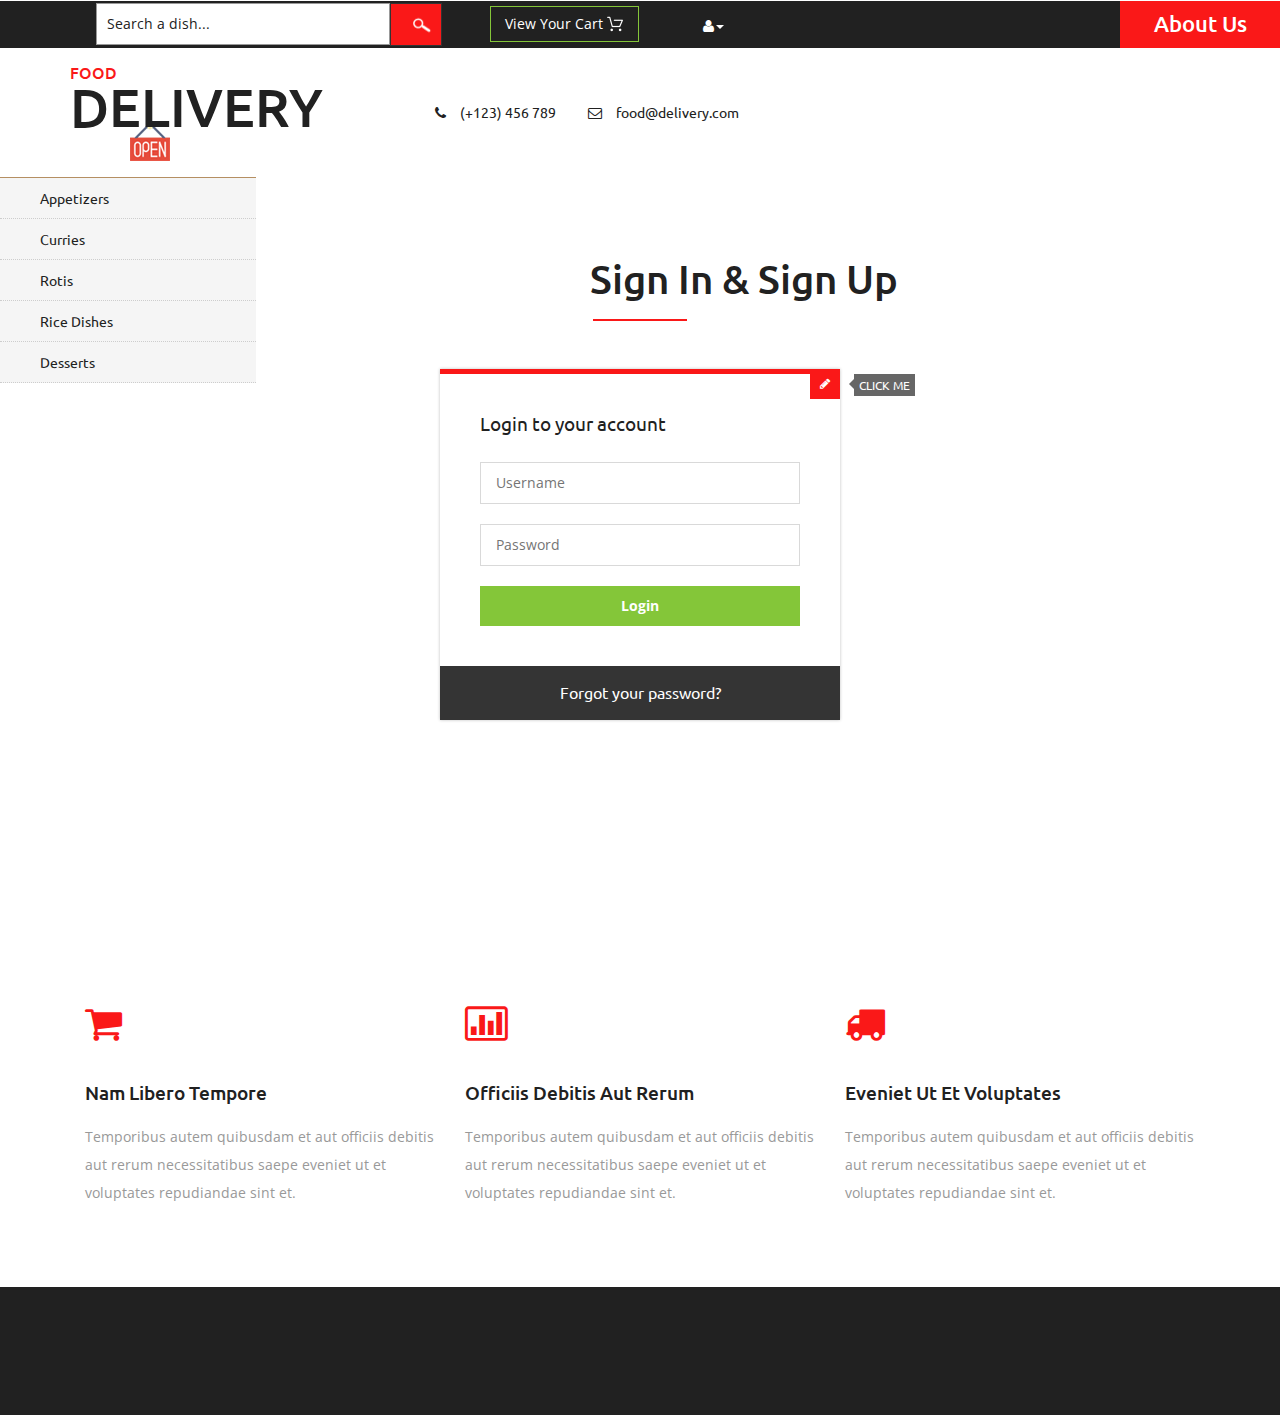
<file: login.html>
<!DOCTYPE html>
<html>
<head>
<title>Food Delivery | Apetizers</title>
<!-- for-mobile-apps -->
<meta name="viewport" content="width=device-width, initial-scale=1">
<meta http-equiv="Content-Type" content="text/html; charset=utf-8" />
<meta name="keywords" content="Grocery Store Responsive web template, Bootstrap Web Templates, Flat Web Templates, Android Compatible web template, 
Smartphone Compatible web template, free webdesigns for Nokia, Samsung, LG, SonyEricsson, Motorola web design" />
<script type="application/x-javascript"> addEventListener("load", function() { setTimeout(hideURLbar, 0); }, false);
		function hideURLbar(){ window.scrollTo(0,1); } </script>
<!-- //for-mobile-apps -->
<link href="css/bootstrap.css" rel="stylesheet" type="text/css" media="all" />
<link href="css/style.css" rel="stylesheet" type="text/css" media="all" />
<!-- font-awesome icons -->
<link href="css/font-awesome.css" rel="stylesheet" type="text/css" media="all" /> 
<!-- //font-awesome icons -->
<!-- js -->
<script src="js/jquery-1.11.1.min.js"></script>
<!-- //js -->
<link href='//fonts.googleapis.com/css?family=Ubuntu:400,300,300italic,400italic,500,500italic,700,700italic' rel='stylesheet' type='text/css'>
<link href='//fonts.googleapis.com/css?family=Open+Sans:400,300,300italic,400italic,600,600italic,700,700italic,800,800italic' rel='stylesheet' type='text/css'>
<!-- start-smoth-scrolling -->
<script type="text/javascript" src="js/move-top.js"></script>
<script type="text/javascript" src="js/easing.js"></script>
<script type="text/javascript">
	jQuery(document).ready(function($) {
		$(".scroll").click(function(event){		
			event.preventDefault();
			$('html,body').animate({scrollTop:$(this.hash).offset().top},1000);
		});
	});
</script>
<!-- start-smoth-scrolling -->
</head>
	
	
    
    
<body>
<!-- header -->
	<div class="agileits_header">
		<div class="w3l_search">
			<form action="#" method="post">
				<input type="text" name="Product" value="Search a dish..." onfocus="this.value = '';" onblur="if (this.value == '') {this.value = 'Search a product...';}" required="">
				<input type="submit" value=" ">
			</form>
		</div>
		<div class="product_list_header">  
			<form action="#" method="post" class="last">
                <fieldset>
                    <input type="hidden" name="cmd" value="_cart" />
                    <input type="hidden" name="display" value="1" />
                    <input type="submit" name="submit" value="View your cart" class="button" />
                </fieldset>
            </form>
		</div>
		<div class="w3l_header_right">
			<ul>
				<li class="dropdown profile_details_drop">
					<a href="#" class="dropdown-toggle" data-toggle="dropdown"><i class="fa fa-user" aria-hidden="true"></i><span class="caret"></span></a>
					<div class="mega-dropdown-menu">
						<div class="w3ls_vegetables">
							<ul class="dropdown-menu drp-mnu">
								<li><a href="login.html">Login</a></li> 
								<li><a href="login.html">Sign Up</a></li>
							</ul>
						</div>                  
					</div>	
				</li>
			</ul>
		</div>
        
        
        <div class="w3l_header_right1">
			<h2><a href="about.html">About Us</a></h2>
		</div>
		<div class="clearfix"> </div>
	</div>
   
<!-- script-for sticky-nav -->
	<script>
	$(document).ready(function() {
		 var navoffeset=$(".agileits_header").offset().top;
		 $(window).scroll(function(){
			var scrollpos=$(window).scrollTop(); 
			if(scrollpos >=navoffeset){
				$(".agileits_header").addClass("fixed");
			}else{
				$(".agileits_header").removeClass("fixed");
			}
		 });
		 
	});
	</script>
<!-- //script-for sticky-nav -->
	<div class="logo_products">
		<div class="container">
			<div class="w3ls_logo_products_left">
				<h1><a href="index.html"><span>Food</span> Delivery</a></h1>
			</div>
			<div class="w3ls_logo_products_left1">
				<ul class="phone_email">
					<li><i class="fa fa-phone" aria-hidden="true"></i>(+123) 456 789</li>
					<li><i class="fa fa-envelope-o" aria-hidden="true"></i><a href="mailto:food@delivery.com">food@delivery.com</a></li>
				</ul>
			</div>
			<div class="clearfix"> </div>
		</div>
	</div>
<!-- //header -->
<!-- banner -->
	<div class="banner">
		<div class="w3l_banner_nav_left">
			<nav class="navbar nav_bottom">
			 <!-- Brand and toggle get grouped for better mobile display -->
			  <div class="navbar-header nav_2">
				  <button type="button" class="navbar-toggle collapsed navbar-toggle1" data-toggle="collapse" data-target="#bs-megadropdown-tabs">
					<span class="sr-only">Toggle navigation</span>
					<span class="icon-bar"></span>
					<span class="icon-bar"></span>
					<span class="icon-bar"></span>
				  </button>
			   </div> 
			   <!-- Collect the nav links, forms, and other content for toggling -->
				<div class="collapse navbar-collapse" id="bs-megadropdown-tabs">
					<ul class="nav navbar-nav nav_1">
						<li><a href="appetizers.html">Appetizers</a></li>
                        <li><a href="curries.html">Curries</a></li>
						<li><a href="rotis.html">Rotis</a></li>
						<li><a href="rice-dishes.html">Rice Dishes</a></li>
                        <li><a href="desserts.html">Desserts</a></li>
				
						
					</ul>
				 </div><!-- /.navbar-collapse -->
			</nav>
		</div>
		<div class="w3_login">
			<h3>Sign In & Sign Up</h3>
			<div class="w3_login_module">
				<div class="module form-module">
				  <div class="toggle"><i class="fa fa-times fa-pencil"></i>
					<div class="tooltip">Click Me</div>
				  </div>
				  <div class="form">
					<h2>Login to your account</h2>
					<form action="#" method="post">
					  <input type="text" name="Username" placeholder="Username" required=" ">
					  <input type="password" name="Password" placeholder="Password" required=" ">
					  <input type="submit" value="Login">
					</form>
				  </div>
				  <div class="form">
					<h2>Create an account</h2>
					<form action="#" method="post">
					  <input type="text" name="Username" placeholder="Username" required=" ">
					  <input type="password" name="Password" placeholder="Password" required=" ">
					  <input type="email" name="Email" placeholder="Email Address" required=" ">
					  <input type="text" name="Phone" placeholder="Phone Number" required=" ">
					  <input type="submit" value="Register">
					</form>
				  </div>
				  <div class="cta"><a href="#">Forgot your password?</a></div>
				</div>
			</div>
			<script>
				$('.toggle').click(function(){
				  // Switches the Icon
				  $(this).children('i').toggleClass('fa-pencil');
				  // Switches the forms  
				  $('.form').animate({
					height: "toggle",
					'padding-top': 'toggle',
					'padding-bottom': 'toggle',
					opacity: "toggle"
				  }, "slow");
				});
			</script>
		</div>
<!-- //login -->
		</div>
		<div class="clearfix"></div>
	</div>
<!-- //banner -->
<!-- newsletter-top-serv-btm -->
	<div class="newsletter-top-serv-btm">
		<div class="container">
			<div class="col-md-4 wthree_news_top_serv_btm_grid">
				<div class="wthree_news_top_serv_btm_grid_icon">
					<i class="fa fa-shopping-cart" aria-hidden="true"></i>
				</div>
				<h3>Nam libero tempore</h3>
				<p>Temporibus autem quibusdam et aut officiis debitis aut rerum necessitatibus 
					saepe eveniet ut et voluptates repudiandae sint et.</p>
			</div>
			<div class="col-md-4 wthree_news_top_serv_btm_grid">
				<div class="wthree_news_top_serv_btm_grid_icon">
					<i class="fa fa-bar-chart" aria-hidden="true"></i>
				</div>
				<h3>officiis debitis aut rerum</h3>
				<p>Temporibus autem quibusdam et aut officiis debitis aut rerum necessitatibus 
					saepe eveniet ut et voluptates repudiandae sint et.</p>
			</div>
			<div class="col-md-4 wthree_news_top_serv_btm_grid">
				<div class="wthree_news_top_serv_btm_grid_icon">
					<i class="fa fa-truck" aria-hidden="true"></i>
				</div>
				<h3>eveniet ut et voluptates</h3>
				<p>Temporibus autem quibusdam et aut officiis debitis aut rerum necessitatibus 
					saepe eveniet ut et voluptates repudiandae sint et.</p>
			</div>
			<div class="clearfix"> </div>
		</div>
	</div>

<!-- footer -->
	<div class="footer">
		
			</div>
		
<!-- //footer -->
<!-- Bootstrap Core JavaScript -->
<script src="js/bootstrap.min.js"></script>
<script>
$(document).ready(function(){
    $(".dropdown").hover(            
        function() {
            $('.dropdown-menu', this).stop( true, true ).slideDown("fast");
            $(this).toggleClass('open');        
        },
        function() {
            $('.dropdown-menu', this).stop( true, true ).slideUp("fast");
            $(this).toggleClass('open');       
        }
    );
});
</script>
<!-- here stars scrolling icon -->
	<script type="text/javascript">
		$(document).ready(function() {
								
			$().UItoTop({ easingType: 'easeOutQuart' });
								
			});
	</script>
<!-- //here ends scrolling icon -->

</script>
</body>
</html>
</file>
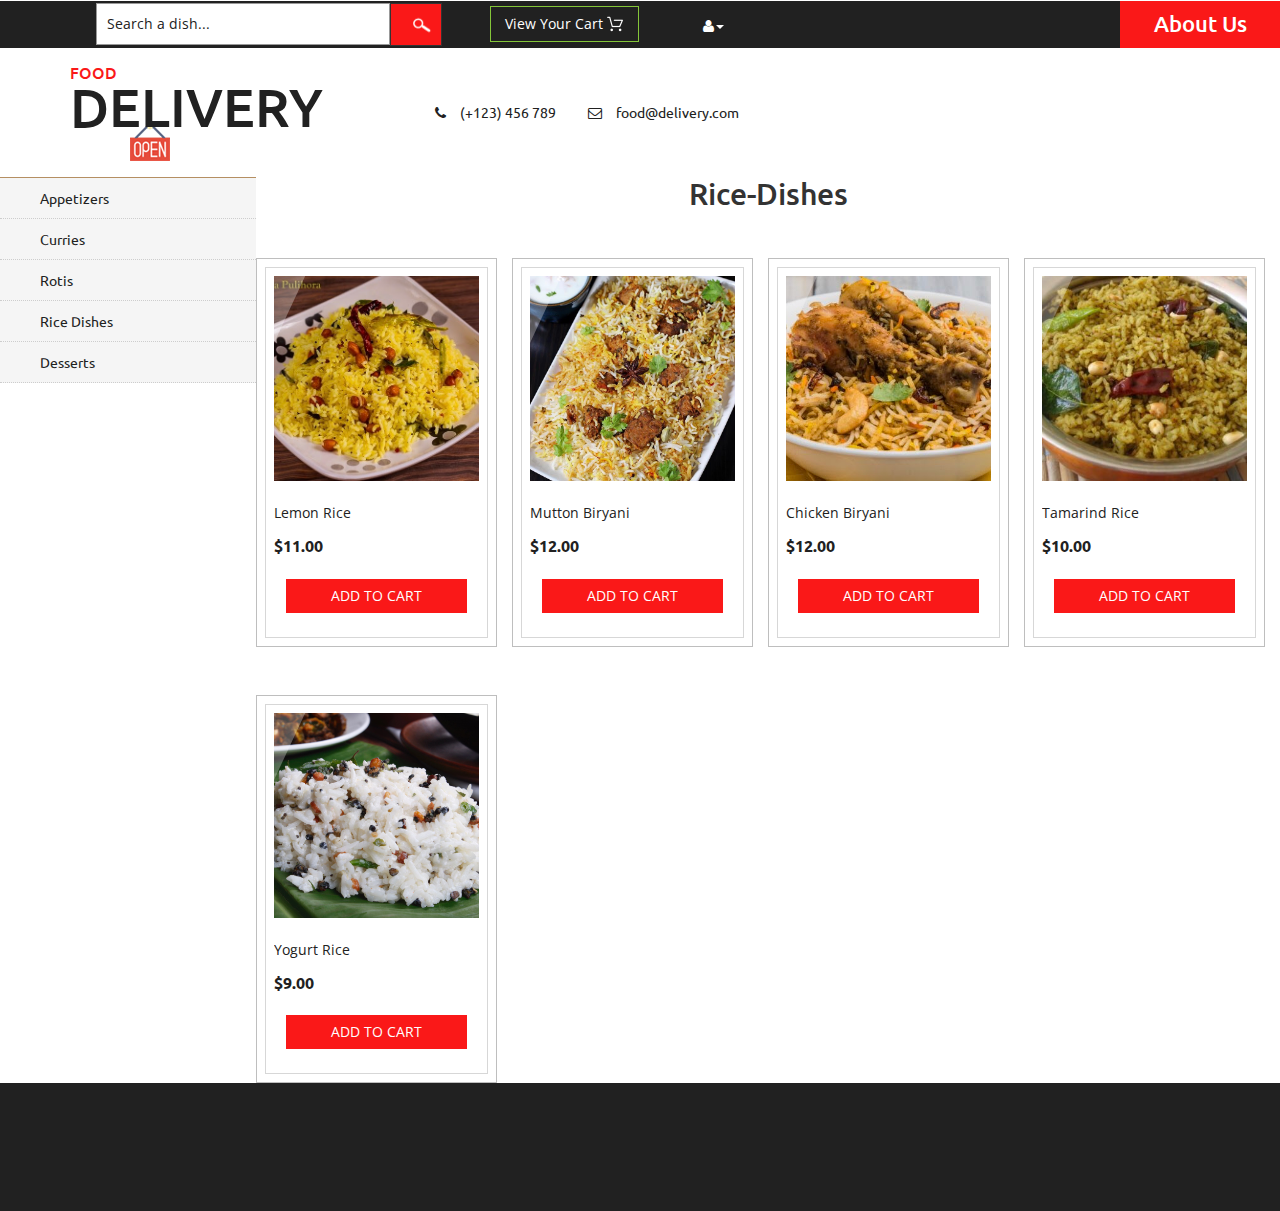
<file: rice-dishes.html>
<!DOCTYPE html>
<html>
<head>
<title>Food Delivery | Rice-Dishes</title>
<!-- for-mobile-apps -->
<meta name="viewport" content="width=device-width, initial-scale=1">
<meta http-equiv="Content-Type" content="text/html; charset=utf-8" />
<meta name="keywords" content="Grocery Store Responsive web template, Bootstrap Web Templates, Flat Web Templates, Android Compatible web template, 
Smartphone Compatible web template, free webdesigns for Nokia, Samsung, LG, SonyEricsson, Motorola web design" />
<script type="application/x-javascript"> addEventListener("load", function() { setTimeout(hideURLbar, 0); }, false);
		function hideURLbar(){ window.scrollTo(0,1); } </script>
<!-- //for-mobile-apps -->
<link href="css/bootstrap.css" rel="stylesheet" type="text/css" media="all" />
<link href="css/style.css" rel="stylesheet" type="text/css" media="all" />
<!-- font-awesome icons -->
<link href="css/font-awesome.css" rel="stylesheet" type="text/css" media="all" /> 
<!-- //font-awesome icons -->
<!-- js -->
<script src="js/jquery-1.11.1.min.js"></script>
<!-- //js -->
<link href='//fonts.googleapis.com/css?family=Ubuntu:400,300,300italic,400italic,500,500italic,700,700italic' rel='stylesheet' type='text/css'>
<link href='//fonts.googleapis.com/css?family=Open+Sans:400,300,300italic,400italic,600,600italic,700,700italic,800,800italic' rel='stylesheet' type='text/css'>
<!-- start-smoth-scrolling -->
<script type="text/javascript" src="js/move-top.js"></script>
<script type="text/javascript" src="js/easing.js"></script>
<script type="text/javascript">
	jQuery(document).ready(function($) {
		$(".scroll").click(function(event){		
			event.preventDefault();
			$('html,body').animate({scrollTop:$(this.hash).offset().top},1000);
		});
	});
</script>
<!-- start-smoth-scrolling -->
</head>
	
	
    
    
<body>
<!-- header -->
	<div class="agileits_header">
		<div class="w3l_search">
			<form action="#" method="post">
				<input type="text" name="Product" value="Search a dish..." onfocus="this.value = '';" onblur="if (this.value == '') {this.value = 'Search a product...';}" required="">
				<input type="submit" value=" ">
			</form>
		</div>
		<div class="product_list_header">  
			<form action="#" method="post" class="last">
                <fieldset>
                    <input type="hidden" name="cmd" value="_cart" />
                    <input type="hidden" name="display" value="1" />
                    <input type="submit" name="submit" value="View your cart" class="button" />
                </fieldset>
            </form>
		</div>
		<div class="w3l_header_right">
			<ul>
				<li class="dropdown profile_details_drop">
					<a href="#" class="dropdown-toggle" data-toggle="dropdown"><i class="fa fa-user" aria-hidden="true"></i><span class="caret"></span></a>
					<div class="mega-dropdown-menu">
						<div class="w3ls_vegetables">
							<ul class="dropdown-menu drp-mnu">
								<li><a href="login.html">Login</a></li> 
								<li><a href="login.html">Sign Up</a></li>
							</ul>
						</div>                  
					</div>	
				</li>
			</ul>
		</div>
        
        
        <div class="w3l_header_right1">
			<h2><a href="about.html">About Us</a></h2>
		</div>
		<div class="clearfix"> </div>
	</div>
   
<!-- script-for sticky-nav -->
	<script>
	$(document).ready(function() {
		 var navoffeset=$(".agileits_header").offset().top;
		 $(window).scroll(function(){
			var scrollpos=$(window).scrollTop(); 
			if(scrollpos >=navoffeset){
				$(".agileits_header").addClass("fixed");
			}else{
				$(".agileits_header").removeClass("fixed");
			}
		 });
		 
	});
	</script>
<!-- //script-for sticky-nav -->
	<div class="logo_products">
		<div class="container">
			<div class="w3ls_logo_products_left">
				<h1><a href="index.html"><span>Food</span> Delivery</a></h1>
			</div>
			<div class="w3ls_logo_products_left1">
				<ul class="phone_email">
					<li><i class="fa fa-phone" aria-hidden="true"></i>(+123) 456 789</li>
					<li><i class="fa fa-envelope-o" aria-hidden="true"></i><a href="mailto:food@delivery.com">food@delivery.com</a></li>
				</ul>
			</div>
			<div class="clearfix"> </div>
		</div>
	</div>
<!-- //header -->
<!-- banner -->
	<div class="banner">
		<div class="w3l_banner_nav_left">
			<nav class="navbar nav_bottom">
			 <!-- Brand and toggle get grouped for better mobile display -->
			  <div class="navbar-header nav_2">
				  <button type="button" class="navbar-toggle collapsed navbar-toggle1" data-toggle="collapse" data-target="#bs-megadropdown-tabs">
					<span class="sr-only">Toggle navigation</span>
					<span class="icon-bar"></span>
					<span class="icon-bar"></span>
					<span class="icon-bar"></span>
				  </button>
			   </div> 
			   <!-- Collect the nav links, forms, and other content for toggling -->
				<div class="collapse navbar-collapse" id="bs-megadropdown-tabs">
					<ul class="nav navbar-nav nav_1">
						<li><a href="appetizers.html">Appetizers</a></li>
                        <li><a href="curries.html">Curries</a></li>
						<li><a href="rotis.html">Rotis</a></li>
						<li><a href="rice-dishes.html">Rice Dishes</a></li>
                        <li><a href="desserts.html">Desserts</a></li>
						
					</ul>
				 </div><!-- /.navbar-collapse -->
			</nav>
		</div>
        
        
        
        
        <div class="w3l_banner_nav_right">
		<!--	<div class="w3ls_w3l_banner_nav_right_grid w3ls_w3l_banner_nav_right_grid_sub"> -->
				<h2 align = 'center'>Rice-Dishes</h2>
				<div class="w3ls_w3l_banner_nav_right_grid1">
					<div class="col-md-3 w3ls_w3l_banner_left">
						<div class="hover14 column">
						<div class="agile_top_brand_left_grid w3l_agile_top_brand_left_grid">
							<!--<div class="agile_top_brand_left_grid_pos">
								<img src="images/offer.png" alt=" " class="img-responsive" />
							</div> -->
							<div class="agile_top_brand_left_grid1">
								<figure>
									<div class="snipcart-item block">
										<div class="snipcart-thumb">
											<img src="images/119.jpg" alt=" " class="img-responsive" />
											<p>lemon Rice </p>
											<h4>$11.00</h4>
										</div>
										<div class="snipcart-details">
											<form action="#" method="post">
												<fieldset>
													<input type="hidden" name="cmd" value="_cart" />
													<input type="hidden" name="add" value="1" />
													<input type="hidden" name="business" value=" " />
													<input type="hidden" name="item_name" value="lemon Rice" />
													<input type="hidden" name="amount" value="11.00" />
													<input type="hidden" name="currency_code" value="USD" />
													<input type="hidden" name="return" value=" " />
													<input type="hidden" name="cancel_return" value=" " />
													<input type="submit" name="submit" value="Add to cart" class="button" />
												</fieldset>
											</form>
										</div>
									</div>
								</figure>
							</div>
						</div>
						</div>
                    </div>
					<div class="col-md-3 w3ls_w3l_banner_left">
						<div class="hover14 column">
						<div class="agile_top_brand_left_grid w3l_agile_top_brand_left_grid">
							<div class="agile_top_brand_left_grid1">
								<figure>
									<div class="snipcart-item block">
										<div class="snipcart-thumb">
											<a href="single.html"><img src="images/120.jpg" alt=" " class="img-responsive" /></a>
											<p>Mutton Biryani</p>
											<h4>$12.00</h4>
										</div>
										<div class="snipcart-details">
											<form action="#" method="post">
												<fieldset>
													<input type="hidden" name="cmd" value="_cart" />
													<input type="hidden" name="add" value="1" />
													<input type="hidden" name="business" value=" " />
													<input type="hidden" name="item_name" value="Mutton Biryani" />
													<input type="hidden" name="amount" value="12.00" />
													<input type="hidden" name="currency_code" value="USD" />
													<input type="hidden" name="return" value=" " />
													<input type="hidden" name="cancel_return" value=" " />
													<input type="submit" name="submit" value="Add to cart" class="button" />
												</fieldset>
											</form>
										</div>
									</div>
								</figure>
							</div>
						</div>
						</div>
					</div>
					<div class="col-md-3 w3ls_w3l_banner_left">
						<div class="hover14 column">
						<div class="agile_top_brand_left_grid w3l_agile_top_brand_left_grid">
							<div class="agile_top_brand_left_grid1">
								<figure>
									<div class="snipcart-item block">
										<div class="snipcart-thumb">
											<img src="images/121.jpg" alt=" " class="img-responsive" />
											<p>Chicken Biryani</p>
											<h4>$12.00</h4>
										</div>
										<div class="snipcart-details">
											<form action="#" method="post">
												<fieldset>
													<input type="hidden" name="cmd" value="_cart" />
													<input type="hidden" name="add" value="1" />
													<input type="hidden" name="business" value=" " />
													<input type="hidden" name="item_name" value="Chicken Biryani" />
													<input type="hidden" name="amount" value="12.00" />
													<input type="hidden" name="currency_code" value="USD" />
													<input type="hidden" name="return" value=" " />
													<input type="hidden" name="cancel_return" value=" " />
													<input type="submit" name="submit" value="Add to cart" class="button" />
												</fieldset>
											</form>
										</div>
									</div>
								</figure>
							</div>
						</div>
						</div>
					</div>
					<div class="col-md-3 w3ls_w3l_banner_left">
						<div class="hover14 column">
						<div class="agile_top_brand_left_grid w3l_agile_top_brand_left_grid">
							<div class="agile_top_brand_left_grid1">
								<figure>
									<div class="snipcart-item block">
										<div class="snipcart-thumb">
											<img src="images/122.jpeg" alt=" " class="img-responsive" />
											<p>Tamarind Rice</p>
											<h4>$10.00</h4>
										</div>
										<div class="snipcart-details">
											<form action="#" method="post">
												<fieldset>
													<input type="hidden" name="cmd" value="_cart" />
													<input type="hidden" name="add" value="1" />
													<input type="hidden" name="business" value=" " />
													<input type="hidden" name="item_name" value="Tamarind Rice" />
													<input type="hidden" name="amount" value="10.00" />
													<input type="hidden" name="currency_code" value="USD" />
													<input type="hidden" name="return" value=" " />
													<input type="hidden" name="cancel_return" value=" " />
													<input type="submit" name="submit" value="Add to cart" class="button" />
												</fieldset>
											</form>
										</div>
				                       </div>
								</figure>
							</div>
						</div>
						</div>
					</div>
					<div class="clearfix"> </div>
				</div>
				<div class="w3ls_w3l_banner_nav_right_grid1">
					<div class="col-md-3 w3ls_w3l_banner_left">
						<div class="hover14 column">
						<div class="agile_top_brand_left_grid w3l_agile_top_brand_left_grid">
							
							<div class="agile_top_brand_left_grid1">
								<figure>
									<div class="snipcart-item block">
										<div class="snipcart-thumb">
								   <img src="images/123.jpeg" alt=" " class="img-responsive" />
											<p>Yogurt Rice</p>
											<h4>$9.00</h4>
										</div>
										<div class="snipcart-details">
											<form action="#" method="post">
												<fieldset>
													<input type="hidden" name="cmd" value="_cart" />
													<input type="hidden" name="add" value="1" />
													<input type="hidden" name="business" value=" " />
													<input type="hidden" name="item_name" value="Yogurt Rice" />
													<input type="hidden" name="amount" value="9.00" />
													<input type="hidden" name="currency_code" value="USD" />
													<input type="hidden" name="return" value=" " />
													<input type="hidden" name="cancel_return" value=" " />
													<input type="submit" name="submit" value="Add to cart" class="button" />
												</fieldset>
											</form>
										</div>
									</div>
								</figure>
							</div>
						</div>
						</div>
					</div>
            		<div class="clearfix"> </div>
				</div>
			</div>

		<div class="clearfix"></div>
	</div>
<!-- footer -->
	<div class="footer">
	</div>
<!-- //footer -->
<!-- Bootstrap Core JavaScript -->
<script src="js/bootstrap.min.js"></script>
<script>
$(document).ready(function(){
    $(".dropdown").hover(            
        function() {
            $('.dropdown-menu', this).stop( true, true ).slideDown("fast");
            $(this).toggleClass('open');        
        },
        function() {
            $('.dropdown-menu', this).stop( true, true ).slideUp("fast");
            $(this).toggleClass('open');       
        }
    );
});
</script>
<!-- here stars scrolling icon -->
	<script type="text/javascript">
		$(document).ready(function() {
			/*
				var defaults = {
				containerID: 'toTop', // fading element id
				containerHoverID: 'toTopHover', // fading element hover id
				scrollSpeed: 1200,
				easingType: 'linear' 
				};
			*/
								
			$().UItoTop({ easingType: 'easeOutQuart' });
								
			});
	</script>
<!-- //here ends scrolling icon -->
<script src="js/minicart.min.js"></script>
<script>
	// Mini Cart
	paypal.minicart.render({
		action: '#'
	});

	if (~window.location.search.indexOf('reset=true')) {
		paypal.minicart.reset();
	}
</script>
</body>
</html>
</file>
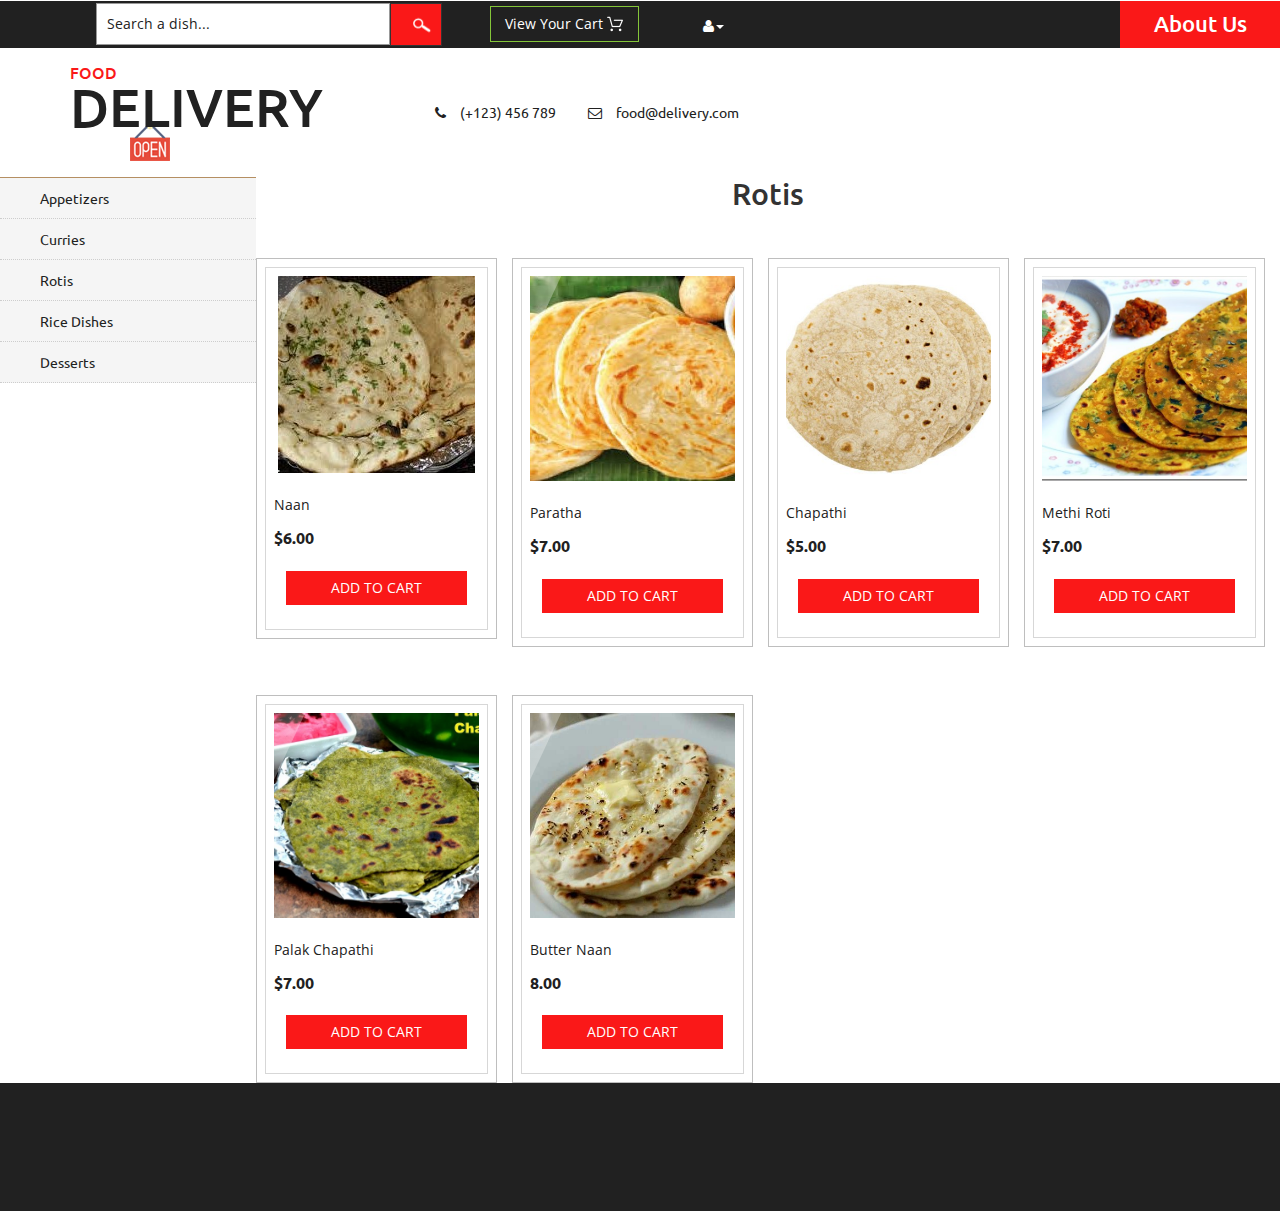
<file: rotis.html>
<!DOCTYPE html>
<html>
<head>
<title>Food Delivery | Rotis</title>
<!-- for-mobile-apps -->
<meta name="viewport" content="width=device-width, initial-scale=1">
<meta http-equiv="Content-Type" content="text/html; charset=utf-8" />
<meta name="keywords" content="Grocery Store Responsive web template, Bootstrap Web Templates, Flat Web Templates, Android Compatible web template, 
Smartphone Compatible web template, free webdesigns for Nokia, Samsung, LG, SonyEricsson, Motorola web design" />
<script type="application/x-javascript"> addEventListener("load", function() { setTimeout(hideURLbar, 0); }, false);
		function hideURLbar(){ window.scrollTo(0,1); } </script>
<!-- //for-mobile-apps -->
<link href="css/bootstrap.css" rel="stylesheet" type="text/css" media="all" />
<link href="css/style.css" rel="stylesheet" type="text/css" media="all" />
<!-- font-awesome icons -->
<link href="css/font-awesome.css" rel="stylesheet" type="text/css" media="all" /> 
<!-- //font-awesome icons -->
<!-- js -->
<script src="js/jquery-1.11.1.min.js"></script>
<!-- //js -->
<link href='//fonts.googleapis.com/css?family=Ubuntu:400,300,300italic,400italic,500,500italic,700,700italic' rel='stylesheet' type='text/css'>
<link href='//fonts.googleapis.com/css?family=Open+Sans:400,300,300italic,400italic,600,600italic,700,700italic,800,800italic' rel='stylesheet' type='text/css'>
<!-- start-smoth-scrolling -->
<script type="text/javascript" src="js/move-top.js"></script>
<script type="text/javascript" src="js/easing.js"></script>
<script type="text/javascript">
	jQuery(document).ready(function($) {
		$(".scroll").click(function(event){		
			event.preventDefault();
			$('html,body').animate({scrollTop:$(this.hash).offset().top},1000);
		});
	});
</script>
<!-- start-smoth-scrolling -->
</head>
	
	
    
    
<body>
<!-- header -->
	<div class="agileits_header">
		<div class="w3l_search">
			<form action="#" method="post">
				<input type="text" name="Product" value="Search a dish..." onfocus="this.value = '';" onblur="if (this.value == '') {this.value = 'Search a product...';}" required="">
				<input type="submit" value=" ">
			</form>
		</div>
		<div class="product_list_header">  
			<form action="#" method="post" class="last">
                <fieldset>
                    <input type="hidden" name="cmd" value="_cart" />
                    <input type="hidden" name="display" value="1" />
                    <input type="submit" name="submit" value="View your cart" class="button" />
                </fieldset>
            </form>
		</div>
		<div class="w3l_header_right">
			<ul>
				<li class="dropdown profile_details_drop">
					<a href="#" class="dropdown-toggle" data-toggle="dropdown"><i class="fa fa-user" aria-hidden="true"></i><span class="caret"></span></a>
					<div class="mega-dropdown-menu">
						<div class="w3ls_vegetables">
							<ul class="dropdown-menu drp-mnu">
								<li><a href="login.html">Login</a></li> 
								<li><a href="login.html">Sign Up</a></li>
							</ul>
						</div>                  
					</div>	
				</li>
			</ul>
		</div>
        
        
        <div class="w3l_header_right1">
			<h2><a href="about.html">About Us</a></h2>
		</div>
		<div class="clearfix"> </div>
	</div>
   
<!-- script-for sticky-nav -->
	<script>
	$(document).ready(function() {
		 var navoffeset=$(".agileits_header").offset().top;
		 $(window).scroll(function(){
			var scrollpos=$(window).scrollTop(); 
			if(scrollpos >=navoffeset){
				$(".agileits_header").addClass("fixed");
			}else{
				$(".agileits_header").removeClass("fixed");
			}
		 });
		 
	});
	</script>
<!-- //script-for sticky-nav -->
	<div class="logo_products">
		<div class="container">
			<div class="w3ls_logo_products_left">
				<h1><a href="index.html"><span>Food</span> Delivery</a></h1>
			</div>
			<div class="w3ls_logo_products_left1">
				<ul class="phone_email">
					<li><i class="fa fa-phone" aria-hidden="true"></i>(+123) 456 789</li>
					<li><i class="fa fa-envelope-o" aria-hidden="true"></i><a href="mailto:food@delivery.com">food@delivery.com</a></li>
				</ul>
			</div>
			<div class="clearfix"> </div>
		</div>
	</div>
<!-- //header -->
<!-- banner -->
	<div class="banner">
		<div class="w3l_banner_nav_left">
			<nav class="navbar nav_bottom">
			 <!-- Brand and toggle get grouped for better mobile display -->
			  <div class="navbar-header nav_2">
				  <button type="button" class="navbar-toggle collapsed navbar-toggle1" data-toggle="collapse" data-target="#bs-megadropdown-tabs">
					<span class="sr-only">Toggle navigation</span>
					<span class="icon-bar"></span>
					<span class="icon-bar"></span>
					<span class="icon-bar"></span>
				  </button>
			   </div> 
			   <!-- Collect the nav links, forms, and other content for toggling -->
				<div class="collapse navbar-collapse" id="bs-megadropdown-tabs">
					<ul class="nav navbar-nav nav_1">
						<li><a href="appetizers.html">Appetizers</a></li>
                        <li><a href="curries.html">Curries</a></li>
						<li><a href="rotis.html">Rotis</a></li>
						<li><a href="rice-dishes.html">Rice Dishes</a></li>
                        <li><a href="desserts.html">Desserts</a></li>
						
					</ul>
				 </div><!-- /.navbar-collapse -->
			</nav>
		</div>
        
        
        
        
        <div class="w3l_banner_nav_right">
		<!--	<div class="w3ls_w3l_banner_nav_right_grid w3ls_w3l_banner_nav_right_grid_sub"> -->
				<h2 align = 'center'>Rotis</h2>
				<div class="w3ls_w3l_banner_nav_right_grid1">
					<div class="col-md-3 w3ls_w3l_banner_left">
						<div class="hover14 column">
						<div class="agile_top_brand_left_grid w3l_agile_top_brand_left_grid">
							<!--<div class="agile_top_brand_left_grid_pos">
								<img src="images/offer.png" alt=" " class="img-responsive" />
							</div> -->
							<div class="agile_top_brand_left_grid1">
								<figure>
									<div class="snipcart-item block">
										<div class="snipcart-thumb">
											<img src="images/113.jpg" alt=" " class="img-responsive" />
											<p>Naan </p>
											<h4>$6.00</h4>
										</div>
										<div class="snipcart-details">
											<form action="#" method="post">
												<fieldset>
													<input type="hidden" name="cmd" value="_cart" />
													<input type="hidden" name="add" value="1" />
													<input type="hidden" name="business" value=" " />
													<input type="hidden" name="item_name" value="Naan" />
													<input type="hidden" name="amount" value="6.00" />
													<input type="hidden" name="currency_code" value="USD" />
													<input type="hidden" name="return" value=" " />
													<input type="hidden" name="cancel_return" value=" " />
													<input type="submit" name="submit" value="Add to cart" class="button" />
												</fieldset>
											</form>
										</div>
									</div>
								</figure>
							</div>
						</div>
						</div>
                    </div>
					<div class="col-md-3 w3ls_w3l_banner_left">
						<div class="hover14 column">
						<div class="agile_top_brand_left_grid w3l_agile_top_brand_left_grid">
							<div class="agile_top_brand_left_grid1">
								<figure>
									<div class="snipcart-item block">
										<div class="snipcart-thumb">
											<a href="single.html"><img src="images/114.jpg" alt=" " class="img-responsive" /></a>
											<p>Paratha</p>
											<h4>$7.00</h4>
										</div>
										<div class="snipcart-details">
											<form action="#" method="post">
												<fieldset>
													<input type="hidden" name="cmd" value="_cart" />
													<input type="hidden" name="add" value="1" />
													<input type="hidden" name="business" value=" " />
													<input type="hidden" name="item_name" value="Paratha" />
													<input type="hidden" name="amount" value="7.00" />
													<input type="hidden" name="currency_code" value="USD" />
													<input type="hidden" name="return" value=" " />
													<input type="hidden" name="cancel_return" value=" " />
													<input type="submit" name="submit" value="Add to cart" class="button" />
												</fieldset>
											</form>
										</div>
									</div>
								</figure>
							</div>
						</div>
						</div>
					</div>
					<div class="col-md-3 w3ls_w3l_banner_left">
						<div class="hover14 column">
						<div class="agile_top_brand_left_grid w3l_agile_top_brand_left_grid">
							<div class="agile_top_brand_left_grid1">
								<figure>
									<div class="snipcart-item block">
										<div class="snipcart-thumb">
											<img src="images/115.jpg" alt=" " class="img-responsive" />
											<p>Chapathi</p>
											<h4>$5.00</h4>
										</div>
										<div class="snipcart-details">
											<form action="#" method="post">
												<fieldset>
													<input type="hidden" name="cmd" value="_cart" />
													<input type="hidden" name="add" value="1" />
													<input type="hidden" name="business" value=" " />
													<input type="hidden" name="item_name" value="Chapathi" />
													<input type="hidden" name="amount" value="5.00" />
													<input type="hidden" name="currency_code" value="USD" />
													<input type="hidden" name="return" value=" " />
													<input type="hidden" name="cancel_return" value=" " />
													<input type="submit" name="submit" value="Add to cart" class="button" />
												</fieldset>
											</form>
										</div>
									</div>
								</figure>
							</div>
						</div>
						</div>
					</div>
					<div class="col-md-3 w3ls_w3l_banner_left">
						<div class="hover14 column">
						<div class="agile_top_brand_left_grid w3l_agile_top_brand_left_grid">
							<div class="agile_top_brand_left_grid1">
								<figure>
									<div class="snipcart-item block">
										<div class="snipcart-thumb">
											<img src="images/116.jpg" alt=" " class="img-responsive" />
											<p>Methi Roti</p>
											<h4>$7.00</h4>
										</div>
										<div class="snipcart-details">
											<form action="#" method="post">
												<fieldset>
													<input type="hidden" name="cmd" value="_cart" />
													<input type="hidden" name="add" value="1" />
													<input type="hidden" name="business" value=" " />
													<input type="hidden" name="item_name" value="Methi Roti" />
													<input type="hidden" name="amount" value="7.00" />
													<input type="hidden" name="currency_code" value="USD" />
													<input type="hidden" name="return" value=" " />
													<input type="hidden" name="cancel_return" value=" " />
													<input type="submit" name="submit" value="Add to cart" class="button" />
												</fieldset>
											</form>
										</div>
				                       </div>
								</figure>
							</div>
						</div>
						</div>
					</div>
					<div class="clearfix"> </div>
				</div>
				<div class="w3ls_w3l_banner_nav_right_grid1">
					<div class="col-md-3 w3ls_w3l_banner_left">
						<div class="hover14 column">
						<div class="agile_top_brand_left_grid w3l_agile_top_brand_left_grid">
							
							<div class="agile_top_brand_left_grid1">
								<figure>
									<div class="snipcart-item block">
										<div class="snipcart-thumb">
								   <img src="images/117.jpg" alt=" " class="img-responsive" />
											<p>Palak Chapathi</p>
											<h4>$7.00</h4>
										</div>
										<div class="snipcart-details">
											<form action="#" method="post">
												<fieldset>
													<input type="hidden" name="cmd" value="_cart" />
													<input type="hidden" name="add" value="1" />
													<input type="hidden" name="business" value=" " />
													<input type="hidden" name="item_name" value="Palak Chapathi" />
													<input type="hidden" name="amount" value="7.00" />
													<input type="hidden" name="currency_code" value="USD" />
													<input type="hidden" name="return" value=" " />
													<input type="hidden" name="cancel_return" value=" " />
													<input type="submit" name="submit" value="Add to cart" class="button" />
												</fieldset>
											</form>
										</div>
									</div>
								</figure>
							</div>
						</div>
						</div>
					</div>
					<div class="col-md-3 w3ls_w3l_banner_left">
						<div class="hover14 column">
						<div class="agile_top_brand_left_grid w3l_agile_top_brand_left_grid">
							
							<div class="agile_top_brand_left_grid1">
								<figure>
									<div class="snipcart-item block">
										<div class="snipcart-thumb">
											<img src="images/118.jpg" alt=" " class="img-responsive" />
											<p>Butter Naan</p>
											<h4>8.00</h4>
										</div>
										<div class="snipcart-details">
											<form action="#" method="post">
												<fieldset>
													<input type="hidden" name="cmd" value="_cart" />
													<input type="hidden" name="add" value="1" />
													<input type="hidden" name="business" value=" " />
													<input type="hidden" name="item_name" value="Butter Naan" />
													<input type="hidden" name="amount" value="8.00" />
													<input type="hidden" name="currency_code" value="USD" />
													<input type="hidden" name="return" value=" " />
													<input type="hidden" name="cancel_return" value=" " />
													<input type="submit" name="submit" value="Add to cart" class="button" />
												</fieldset>
											</form>
										</div>
									</div>
								</figure>
							</div>
						</div>
						</div>
					</div>
		<div class="clearfix"> </div>
				</div>
			</div>
	
		<div class="clearfix"></div>
	</div>
<!-- //banner -->
<!-- footer -->
	<div class="footer">
	</div>
<!-- //footer -->
<!-- Bootstrap Core JavaScript -->
<script src="js/bootstrap.min.js"></script>
<script>
$(document).ready(function(){
    $(".dropdown").hover(            
        function() {
            $('.dropdown-menu', this).stop( true, true ).slideDown("fast");
            $(this).toggleClass('open');        
        },
        function() {
            $('.dropdown-menu', this).stop( true, true ).slideUp("fast");
            $(this).toggleClass('open');       
        }
    );
});
</script>
<!-- here stars scrolling icon -->
	<script type="text/javascript">
		$(document).ready(function() {
			/*
				var defaults = {
				containerID: 'toTop', // fading element id
				containerHoverID: 'toTopHover', // fading element hover id
				scrollSpeed: 1200,
				easingType: 'linear' 
				};
			*/
								
			$().UItoTop({ easingType: 'easeOutQuart' });
								
			});
	</script>
<!-- //here ends scrolling icon -->
<script src="js/minicart.min.js"></script>
<script>
	// Mini Cart
	paypal.minicart.render({
		action: '#'
	});

	if (~window.location.search.indexOf('reset=true')) {
		paypal.minicart.reset();
	}
</script>
</body>
</html>
</file>
<file: css/style.css>
html, body{
    font-size: 100%;
	font-family: 'Open Sans', sans-serif;
	background:#ffffff;
}
ul li,ol li{
	font-size:14px;
}
p{
	margin:0;
}
h1,h2,h3,h4,h5,h6,a{
	font-family:'Ubuntu', sans-serif !important;
	margin:0;
}
ul,label{
	margin:0;
	padding:0;
}
body a:hover{
	text-decoration:none;
}
/*-- header --*/
.fixed{
	position: fixed;
	top: 0;
	width: 100%;
	margin: 0 auto;
	left:0;
	z-index:9999;
}
span.glyphicon.glyphicon-shopping-cart.my-cart-icon.my-cart-icon-affix {
	position: relative !important;
}
.btn-danger {
    color: #fff;
    background-color: #FA1818;
    border-color: #FA1818;
}
.modal-dialog {
    width: 850px;
	margin:75px auto 30px;
}
.snipcart-thumb a {
    display: block;
    text-align: center;
}
.my-cart-icon-affix i {
    background: #84C639 !important;
}
.agile_top_brand_left_grid {
    position: relative;
    display: block;
}
i.badge.badge-notify.my-cart-badge {
    font-style: normal;
    background: #FA1818;
    font-size: 14px;
    position: absolute;
    top: -10px;
    right:-22px;
}
.product_list_header span {
    font-size: 1em;
    color: #fff;
	top: 1em;
}
input[type="submit"],#PPMiniCart .minicart-submit,.w3ls_vegetables ul li a,input[type="reset"],.agileinfo_mail_grid_left ul li a,.events_bottom_left2 ul li a,.w3ls_service_grids1_right a,ul.agileits_social_icons li a,.w3l_banner_nav_right_banner_pet a,.w3ls_w3l_banner_nav_right_grid_head_grid ul li a,.products-breadcrumb ul li a,.w3_footer_grid ul li a,.w3l_fresh_vegetables_grid ul li a,.wthree_footer_copy p a,.agile_top_brand_left_grid1 .button,.w3ls_logo_products_left1 ul.special_items li a,.w3ls_logo_products_left1 ul.phone_email li a{
	transition: .5s ease-in;
	-webkit-transition: .5s ease-in;
	-moz-transition: .5s ease-in;
	-o-transition: .5s ease-in;
	-ms-transition: .5s ease-in;
}
.agileits_header{
	background:#212121;
}
.w3l_offers{
	float:left;
}
.w3l_offers a{
	font-size: 1.2em;
    color: #fff;
    text-decoration: none;
    padding: .5em 3em;
    background: #84C639;
	display:block;
}
.w3l_search{
	float: left;
    width: 27%;
    margin:.1em 0 0em 10em;
}
.w3l_search input[type="text"]{
	outline: none;
    padding: 10px;
    color: #212121;
    font-size: 14px;
    width: 85%;
    background: #fff;
    border: 1px solid #999;
    float: left;
}
.w3l_search input[type="submit"]{
	outline: none;
    padding: 10px 0 9px;
    width: 15%;
    border: 1px solid;
    position: relative;
    background: url(../images/img-sp.png) no-repeat 14px 5px #FA1818;
}
.w3l_search input[type="submit"]:hover{
    background: url(../images/img-sp.png) no-repeat 14px 5px #84C639;
}
.w3l_header_right{
	float: left;
    padding-left: 10em;
}
.w3l_header_right ul li {
    list-style-type: none;
}
.w3l_header_right1{
    float:right;
}
.w3l_header_right1 h2 a{
	font-size: .74em;
    color: #fff;
    padding: .5em 1.5em;
    background: #FA1818;
    display: block;
	text-decoration:none;
}
ul.dropdown-menu.drp-mnu {
    right: 0;
    min-width: 130px;
    text-align: center;
    padding: 1.5em 0;
    margin: 0;
    left:auto;
}
ul.dropdown-menu.drp-mnu li:first-child{
	margin-bottom: .5em;
}
ul.dropdown-menu.drp-mnu li a {
    color: #999;
}
ul.dropdown-menu.drp-mnu li a i {
    padding-left: 1em;
}
.logo_products{
	padding:4em 0 1em;
}
.w3ls_logo_products_left{
	float:left;
	margin-right: 7em;
}
.w3ls_logo_products_left h1 a{
	font-size: 1.5em;
    color: #212121;
    text-decoration: none;
    text-transform: uppercase;
    display: block;
    background: url(../images/img-sp.png) no-repeat 54px 6px;
    line-height: 1;
    height: 97px;
}
.profile_details_drop a {
    display: block;
	padding-top:1em;
	font-size:1em;
	color:#fff;
}
.w3ls_logo_products_left h1 a span {
    font-size: .3em;
    display: block;
    color: #FA1818;
}
.w3ls_logo_products_left1{
	float: left;
	margin-top: 2.3em;
}
.w3ls_logo_products_left1 ul.phone_email li{
	display:inline-block;
	color:#212121;
	font-family: 'Ubuntu', sans-serif;
/*-- w3layouts --*/
	margin-right:2em;
}
.w3ls_logo_products_left1 ul.phone_email li a{
	color:#212121;
	text-decoration:none;
}
.w3ls_logo_products_left1 ul.phone_email li i{
	padding-right:1em;
}
.w3ls_logo_products_left1 ul.special_items li{
	display:inline-block;
}
.w3ls_logo_products_left1 ul.special_items li a{
	color:#212121;
	font-family: 'Ubuntu', sans-serif;
	text-decoration:none;
}
.w3ls_logo_products_left1 ul.special_items li a:hover,.w3ls_logo_products_left1 ul.phone_email li a:hover{
	color:#FA1818;
}
.w3ls_logo_products_left1 ul.special_items li i{
	padding:0 2em;
}
.w3ls_logo_products_left1:nth-child(3) {
    margin-left: 6em;
}
.sub{
    float:left;
}
.sub i {
    color: #84C639;
    font-size: 1em;
    padding: .5em .5em 0 0em;
}
.sub_jfk{
	float:right;
}
/*-- //header --*/
/*-- banner --*/
.navbar-collapse {
    padding: 0;
    box-shadow: none;
}
.navbar {
    margin-bottom: 0;
    border: none;
}
.w3l_banner_nav_left{
	float: left;
/*-- agileits --*/
    width: 20%;
    background: #f5f5f5;
}
.wthree_banner_bottom_left_grid_sub{
	float: left;
    width: 20%;
}
.wthree_banner_bottom_left_grid_sub1{
	float:right;
	width:80%;
}
.w3l_banner_nav_right{
	float:right;
	width:80%;
}
.navbar-nav > li {
    float: none;
}
.nav > li > a:hover, .nav > li > a:focus {
    background-color: #84C639;
    color: #fff;
}
.navbar-nav {
    float: none;
    margin: 0;
	border-top: 1px solid #B58F62;
}
.navbar-nav > li > a {
    color: #212121;
    padding:10px 0px 10px 40px;
    border-bottom: 1px dotted #CDCDCD;
}
.nav .open > a, .nav .open > a:hover, .nav .open > a:focus {
    background-color: #84C639;
    border: none;
}
.w3ls_vegetables_menu {
    left: 13%;
    border: none;
    padding: 1em;
}
.w3ls_vegetables ul li {
    list-style-type: none;
}
.w3ls_vegetables ul li:first-child {
    margin-bottom:.5em;
}
.w3ls_vegetables ul li a {
    color: #212121;
/*-- w3layouts --*/
    display: block;
    text-decoration: none;
}
.w3ls_vegetables ul li a:hover{
	color:#FA1818;
}
.w3l_banner_nav_right_banner1,.w3l_banner_nav_right_banner,.w3l_banner_nav_right_banner2{
	min-height:500px;
	text-align: right;
	padding:10em 17em 0 0;
	margin-bottom: 5em;
}
.w3l_banner_nav_right_banner{
	background:url(../images/1.jpg) no-repeat 0px 0px;
	background-size:cover;
	-webkit-background-size:cover;
	-moz-background-size:cover;
	-o-background-size:cover;
	-ms-background-size:cover;
}
.w3l_banner_nav_right_banner1{
	background:url(../images/2.jpg) no-repeat 0px 0px;
	background-size:cover;
	-webkit-background-size:cover;
	-moz-background-size:cover;
	-o-background-size:cover;
	-ms-background-size:cover;
}
.w3l_banner_nav_right_banner2{
	background:url(../images/3.jpg) no-repeat 0px 0px;
	background-size:cover;
	-webkit-background-size:cover;
	-moz-background-size:cover;
	-o-background-size:cover;
	-ms-background-size:cover;
}
.w3l_banner_nav_right_banner h3,.w3l_banner_nav_right_banner1 h3,.w3l_banner_nav_right_banner2 h3{
	font-size: 2em;
    color: #fff;
    font-weight: 300;
    text-transform: uppercase;
	margin-bottom: 1em;
}
.w3l_banner_nav_right_banner h3 span,.w3l_banner_nav_right_banner1 h3 span{
	display:block;
	font-weight:600;
	line-height:2em;
}
.w3l_banner_nav_right_banner2 h3 i{
/*-- agileits --*/
	display:block;
	font-weight:600;
	line-height:2em;
	color:#FA1818;
}
.more a{
	padding:10px 30px;
	background:#84C639;
	font-size:14px;
	text-transform:uppercase;
	font-weight:600;
	text-decoration:none;
	color:#fff;
	position:relative;
	display:block;
}
.more {
    width: 20%;
    text-align: center;
    margin-left:59em;
}
/* Saqui */
.button--saqui {
	overflow: hidden;
	-webkit-transition: background-color 0.3s ease-in, color 0.3s ease-in;
	transition: background-color 0.3s ease-in, color 0.3s ease-in;
}
.button--saqui.button--inverted {
	background: #fff;
	color: #37474f;
}
.button--saqui::after {
	content: attr(data-text);
	position: absolute;
	top: 0;
	left: 0;
	width: 100%;
	height: 100%;
	padding: 9px 30px;
    color: #FFFFFF;
	-webkit-transform-origin: -25% 50%;
	transform-origin: -25% 50%;
	-webkit-transform: rotate3d(0, 0, 1, 45deg);
	transform: rotate3d(0, 0, 1, 45deg);
	-webkit-transition: -webkit-transform 0.3s ease-in;
	transition: transform 0.3s ease-in;
}
.button--saqui.button--inverted::after {
	color: #fff;
}
.button--saqui:hover::after,
.button--saqui:hover {
	-webkit-transition-timing-function: ease-out;
	transition-timing-function: ease-out;
}
.button--saqui:hover {
	background-color: #FA1818;
	color: #656060;
}
.button--saqui.button--inverted:hover {
	background-color: #3f51b5;
	color: #3f51b5;
}
.button--saqui:hover::after {
	-webkit-transform: rotate3d(0, 0, 1, 0deg);
	transform: rotate3d(0, 0, 1, 0deg);
}
/*-- //banner --*/
/*-- banner_bottom --*/
.banner_bottom,.top-brands,.fresh-vegetables,.w3l_banner_nav_right_banner3_btm,.testimonials,.team,.newsletter-top-serv-btm,.w3ls_w3l_banner_nav_right_grid_sub{
	padding:5em 0 !important;
}
.wthree_banner_bottom_left {
    padding-left: 0;
}
.wthree_banner_bottom_left_grid{
	position:relative;
}
.wthree_banner_bottom_left_grid_pos{
	position: absolute;
    top: 15%;
    right: 5%;
}
.wthree_banner_bottom_left_grid_pos h4{
	font-size: 1.5em;
    color: #000000;
}
.wthree_banner_bottom_left_grid_pos h4 span{
	display: block;
    line-height: 1;
    width: 80px;
    height: 80px;
    background: #FA1818;
    color: #fff;
    border-radius: 50px;
    text-align: center;
    padding-top: 1.2em;
    margin: 0.5em auto 0;
}
.wthree_banner_btm_pos{
	width:100%;
	position:absolute;
	top:5%;
	padding: 0 2em;
}
.wthree_banner_btm_pos h3{
	text-transform:capitalize;
	font-size:1.5em;
	color:#212121;
	font-weight:300;
}
.wthree_banner_btm_pos h3 span{
	color: #84C639;
    font-weight: 600;
    display: block;
    line-height:1.8em;
    padding-left: 7em;
}
.wthree_banner_btm_pos h3 i{
	color: #FA1818;
    font-weight: 600;
    text-transform: uppercase;
    font-style: normal;
}
.wthree_banner_btm_pos1{
	position:absolute;
	top: 50%;
    left: 12%;
}
.wthree_banner_btm_pos1 h3{
	text-transform:uppercase;
	color:#212121;
	font-size:2em;
}
.wthree_banner_btm_pos1 h3 span{
	display: block;
    font-weight: 300;
    line-height: 1.5em;
    color: #FA1818;
}
/*-- //banner_bottom --*/
/*-- top-brands --*/
.tag {
    position: absolute;
    top: -1%;
    right: 10%;
}
.top-brands h3,.fresh-vegetables h3,.mail h3,.testimonials h3,.w3_login h3,.w3ls_w3l_banner_nav_right_grid h3,h3.title,.faq h3,.services h3,.about h3,.team h3,.events h3{
	text-align:center;
	color:#212121;
	padding-bottom:.5em;
	position:relative;
	font-size: 2.5em;
}
.top-brands h3:after,.fresh-vegetables h3:after,.mail h3:after,.w3_login h3:after,.testimonials h3:after,.w3ls_w3l_banner_nav_right_grid h3:after,h3.title:after,.faq h3:after,.services h3:after,.about h3:after,.team h3:after,.events h3:after{
	content: '';
    background: #FA1818;
    height: 2px;
    width: 8%;
    position: absolute;
    bottom: 0%;
    left: 46%;
}
.agile_top_brand_left_grid{
	background: #FFFFFF;
    padding: .5em;
    border: 1px solid #BEBEBE;
	position:relative;
}
.agile_top_brand_left_grid_pos{
	position:absolute;
	top:0%;
	left:0%;
}
.agile_top_brand_left_grid1{
	padding:1em;
	border:1px solid #D7D7D7;
}
.agile_top_brand_left_grid1 img{
	margin:0 auto;
}
.agile_top_brands_grids{
	margin:3em 0 0;
}
.top-brands{
    background: #f5f5f5;
}
.agile_top_brand_left_grid1 p{
	color:#212121;
	margin:1.5em 0 1em;
	line-height:1.5em;
	text-transform:capitalize;
	font-size:14px;
}
.agile_top_brand_left_grid1 h4,.agileinfo_single_right_snipcart h4{
	font-weight:600;
	font-size:1em;
	color:#212121;
}
.agile_top_brand_left_grid1 h4 span,.agileinfo_single_right_snipcart h4 span{
	font-weight:300;
	text-decoration:line-through;
	padding-left:1em;
}
/*-- cart --*/
.product_list_header {
    float: left;
    margin-left: 7em;
}
.snipcart-details {
    text-align: center;
	margin: 1.5em auto 1em;
    width:77%;
}
.btn-danger.my-cart-btn:focus {
    outline: none;
}
.snipcart-details input.button {
    font-size: 14px;
    color: #fff;
    background: #FA1818;
    text-decoration: none;
    position: relative;
    border: none;
    border-radius: 0;
    width: 100%;
    text-transform: uppercase;
    padding: .5em 0;
    outline: none;
}
.agile_top_brand_left_grid:hover .snipcart-details input.button,.snipcart-details input.button:hover{
    background: #84C639;
}
.product_list_header input.button {
    color: #fff;
    font-size: 14px;
    outline: none;
    text-transform: capitalize;
    padding: .5em 2.5em .5em 1em;
    border: 1px solid #84c639;
    margin: .35em 0 0;
    background: url(../images/cart.png) no-repeat 116px 9px;
}
#PPMiniCart form {
    width: 590px !important;
	padding: 10px 20px 40px !important;
	max-height:450px !important;
}
#PPMiniCart ul {
    width: 548px !important;
}
#PPMiniCart .minicart-item a {
    color: #212121 !important;
    font-size: 1em;
    display: block;
    margin-bottom: .5em;
    text-transform: capitalize;
}
#PPMiniCart .minicart-item {
    min-height:60px !important;
}
#PPMiniCart .minicart-attributes li {
    color: #999;
}
#PPMiniCart .minicart-remove {
    background: #fa1818 !important;
    border: 1px solid #fa1818 !important;
	opacity: 1 !important;
	outline:none;
}
#PPMiniCart .minicart-submit {
    display: none;
}
#PPMiniCart .minicart-submit:hover{
	background:#84C639 !important;
	border-color: #5b951a !important;
}
#PPMiniCart .minicart-subtotal {
    padding-left: 25px !important;
	bottom: -17px !important;
}
#PPMiniCart {
    left: 44% !important;
}
.minicart-showing #PPMiniCart form{
    overflow-x: hidden;
    overflow-y: auto;
}
#PPMiniCart .minicart-footer {
    position: relative;
	width: 80%;
}
/*-- //cart --*/
.column div.agile_top_brand_left_grid {
	position: relative;
	margin:0;
}
.agile_top_brand_left_grid figure {
	margin: 0;
	padding: 0;
	background:transparent;
	overflow: hidden;
	z-index: 0;
}
/* Shine */
.hover14 figure {
	position: relative;
}
.hover14 figure::before {
	position: absolute;
	top: 0;
	left: -75%;
	z-index: 2;
	display: block;
	content: '';
	width: 50%;
	height: 100%;
	background: -webkit-linear-gradient(left, rgba(255,255,255,0) 0%, rgba(255,255,255,.3) 100%);
	background: linear-gradient(to right, rgba(255,255,255,0) 0%, rgba(255,255,255,.3) 100%);
	-webkit-transform: skewX(-25deg);
	transform: skewX(-25deg);
}
.hover14 figure:hover::before,.top_brand_left:hover .hover14 figure::before{
	-webkit-animation: shine .75s;
	animation: shine .75s;
}
@-webkit-keyframes shine {
	100% {
		left: 125%;
	}
}
@keyframes shine {
	100% {
		left: 125%;
	}
}
/*-- //top-brands --*/
/*-- top-products --*/
.w3l_fresh_vegetables_grids{
	margin:3em 0 0;
	padding:1em 0em 1em 1em;
	background:#f5f5f5;
}
.w3l_fresh_vegetables_grid{
	padding-left:0;
}
.w3l_fresh_vegetables_grid ul li{
	list-style-type:none;
	margin-bottom:1.5em;
	color:#84C639;
}
.w3l_fresh_vegetables_grid ul li i{
	padding-right:1em;
}
.w3l_fresh_vegetables_grid ul li a{
	font-size:14px;
	text-transform:uppercase;
	color:#212121;
	text-decoration:none;
}
.w3l_fresh_vegetables_grid ul li a:hover{
	color:#84C639;
}
.w3l_fresh_vegetables_grid2{
	padding: 1em;
	background:#fff;
}
.w3l_fresh_vegetables_grid1_rel{
	position:relative;
}
.w3l_fresh_vegetables_grid1_rel_pos {
    position: absolute;
    top: 0;
    right: 5%;
}
.w3l_fresh_vegetables_grid1_rel_pos {
    position: absolute;
    top: 10%;
    right: 10%;
}
.m1 {
    margin-left: 0 !important;
    width: 100% !important;
}
.w3l_fresh_vegetables_grid1_bottom {
    margin: 1em 0 0;
	position:relative;
}
.w3l_fresh_vegetables_grid1_bottom_pos{
	position:absolute;
	bottom:5%;
	left:10%;
}
.w3l_fresh_vegetables_grid1_bottom_pos h5{
	font-size: 1.3em;
    color: #fff;
    font-weight: 600;
    width: 100px;
    height: 100px;
    text-align: center;
    background: #FA1818;
    border-radius: 50%;
    padding: 1.1em 0 0;
    line-height: 1.3em;
}
.agileinfo_breaking_news {
    float: right;
    width: 10%;
}
.agileinfo_marquee {
    width: 90%;
    float: left;
    padding: .8em 0 0px;
	text-align:right;
}
.agileinfo_breaking_news span{
    background: url(../images/img-sp.png) no-repeat 1px -116px;
    display: block;
    width: 50px;
    height: 50px;
    margin: 0 auto;
}
.w3l_fresh_vegetables_grid_right{
	padding:0;
}
.agileinfo_marquee h4{
	text-transform:capitalize;
	font-size:1.2em;
	color:#212121;
	line-height:1.5em;
}
.agileinfo_move_text {
    margin: 1em 0 0;
}
.agileinfo_marquee h4 span {
    color: #FA1818;
}
/*-- //top-products --*/
/*-- newsletter --*/
.newsletter{
	padding:3em 0;
	background:#FA1818;
}
.w3agile_newsletter_left{
	float: left;
    width: 35%;
    text-align: right;
}
.w3agile_newsletter_left h3{
	text-transform: capitalize;
    font-size: 1.2em;
    color: #fff;
    margin: .5em 0 0;
}
.w3agile_newsletter_right{
	float: left;
    width: 50%;
    margin-left: 2em;
}
.w3agile_newsletter_right input[type="email"]{
	outline: none;
    padding: 10px;
    background: none;
    border: 1px solid #E6E6E6;
    font-size: 14px;
    color: #fff;
    width: 74%;
    float: left;
}
.w3agile_newsletter_right input[type="submit"]{
	outline: none;
    padding: 10px 0;
    background: #fff;
    border: 1px solid #fff;
    font-size: 14px;
    color: #FA1818;
    width: 25.7%;
    text-transform: uppercase;
}
.w3agile_newsletter_right input[type="submit"]:hover{
	background:#84C639;
	border: 1px solid #84C639;
	color:#fff;
}
/*-- //newsletter --*/
/*-- footer --*/
.footer{
	padding:4em 0;
	background:#212121;
}
.w3_footer_grid h3{
	font-size:1.2em;
	color:#fff;
	text-transform:uppercase;
	margin-bottom:2em;
}
.w3_footer_grid ul.w3_footer_grid_list li{
	list-style-type: none;
    margin-bottom: 1.5em;
    padding-left: 2em;
    background: url(../images/img-sp.png) no-repeat -14px -193px;
}
.w3_footer_grid ul.w3_footer_grid_list li a{
	color:#999;
	text-decoration:none;
	text-transform:capitalize;
}
.w3_footer_grid ul.w3_footer_grid_list li a:hover{
	color:#fff;
}
.agile_footer_grids{
	padding:1em 0 0;
}
.w3_footer_grid_bottom h4,.w3_footer_grid_bottom h5{
	text-transform:capitalize;
	font-size:1em;
	margin-bottom:1em;
}
.w3_footer_grid_bottom h4{
	color:#84C639;
}
.w3_footer_grid_bottom h5{
	color:#fff;
}
.agileits_social_icons li{
	display:inline-block;
}
.agileits_social_icons li a{
	border: 2px solid #fff;
    border-radius: 20px;
    -webkit-border-radius: 20px;
    -moz-border-radius: 20px;
    -o-border-radius: 20px;
    -ms-border-radius: 20px;
    color: #fff;
    width: 40px;
    height: 40px;
    display: block;
    text-align: center;
}
.agileits_social_icons li a i {
    padding: 0.8em 0 0;
}
.agileits_social_icons li a.facebook:hover{
	background:#3b5998;
	border-color:#3b5998;
}
.agileits_social_icons li a.twitter:hover{
	background:#55acee;
	border-color:#55acee;
}
.agileits_social_icons li a.google:hover{
	background:#dd4b39;
	border-color:#dd4b39;
}
.agileits_social_icons li a.instagram:hover{
	background:#833ab4;
	border-color:#833ab4;
}
.agileits_social_icons li a.dribbble:hover{
	background:#ea4c89;
	border-color:#ea4c89;
}
.w3_footer_grid ul.w3_footer_grid_list1 li i {
    color: #84C639;
}
.w3_footer_grid ul.w3_footer_grid_list1 li span {
    margin-left: 2em;
    display: block;
}
.w3_footer_grid ul.w3_footer_grid_list1 li a {
    color: #fff;
    text-decoration: none;
}
.w3_footer_grid ul.w3_footer_grid_list1 li label{
	color:#FA1818;
	padding-right:1em;
}
.w3_footer_grid ul.w3_footer_grid_list1 li{
	list-style-type: none;
    margin-bottom: 1.5em;
    color: #999;
    line-height: 1.8em;
}
.w3_footer_grid ul.w3_footer_grid_list1 li a:hover{
	color:#999;
}
.wthree_footer_copy{
	margin: 4em 0 0;
    padding: 3em 0 0;
    text-align: center;
    border-top: 1px solid #3A3A3A;
}
.wthree_footer_copy p{
	font-size:14px;
	color:#999;
	line-height:1.8em;
}
.wthree_footer_copy p a{
	color:#fff;
	text-decoration:none;
}
.wthree_footer_copy p a:hover{
	color:#FA1818;
}
/*-- //footer --*/
/*-- to-top --*/
#toTop {
	display: none;
	text-decoration: none;
	position: fixed;
	bottom: 20px;
	right: 2%;
	overflow: hidden;
	z-index: 999; 
	width: 32px;
	height: 32px;
	border: none;
	text-indent: 100%;
	background: url(../images/arrow.png) no-repeat 0px 0px;
}
#toTopHover {
	width: 32px;
	height: 32px;
	display: block;
	overflow: hidden;
	float: right;
	opacity: 0;
	-moz-opacity: 0;
	filter: alpha(opacity=0);
}
/*-- //to-top --*/
/*-- products-breadcrumb --*/
.products-breadcrumb{
	padding:1em 0;
	background:#212121;
}
.products-breadcrumb ul li{
	display:inline-block;
	color:#212121;
	font-family:'Ubuntu', sans-serif !important;
}
.products-breadcrumb ul li span{
	padding:0 2em;
}
.products-breadcrumb ul li a{
	color:#fff;
	text-decoration:none;
}
.products-breadcrumb ul li a:hover{
	color:#FA1818;
}
.products-breadcrumb ul li i {
    padding-right: 1em;
	color:#FA1818;
}
/*-- //products-breadcrumb --*/
/*-- products --*/
.w3l_banner_nav_right_banner3,.w3l_banner_nav_right_banner4,.w3l_banner_nav_right_banner5,.w3l_banner_nav_right_banner6,.w3l_banner_nav_right_banner7,.w3l_banner_nav_right_banner8,.w3l_banner_nav_right_banner9,.w3l_banner_nav_right_banner10{
	min-height:300px;
	padding-top: 7em;
}
.w3l_banner_nav_right_banner3{
	background:url(../images/12.jpg) no-repeat 0px 0px;
	background-size:cover;
	-webkit-background-size:cover;
	-moz-background-size:cover;
	-o-background-size:cover;
	-ms-background-size:cover;
}
.w3l_banner_nav_right_banner4{
	background:url(../images/16.jpg) no-repeat 0px 0px;
	background-size:cover;
	-webkit-background-size:cover;
	-moz-background-size:cover;
	-o-background-size:cover;
	-ms-background-size:cover;
}
.w3l_banner_nav_right_banner5{
	background:url(../images/17.jpg) no-repeat 0px 0px;
	background-size:cover;
	-webkit-background-size:cover;
	-moz-background-size:cover;
	-o-background-size:cover;
	-ms-background-size:cover;
}
.w3l_banner_nav_right_banner6{
	background:url(../images/21.jpg) no-repeat 0px 0px;
	background-size:cover;
	-webkit-background-size:cover;
	-moz-background-size:cover;
	-o-background-size:cover;
	-ms-background-size:cover;
}
.w3l_banner_nav_right_banner7{
	background:url(../images/25.jpg) no-repeat 0px 0px;
	background-size:cover;
	-webkit-background-size:cover;
	-moz-background-size:cover;
	-o-background-size:cover;
	-ms-background-size:cover;
}
.w3l_banner_nav_right_banner8{
	background:url(../images/26.jpg) no-repeat 0px 0px;
	background-size:cover;
	-webkit-background-size:cover;
	-moz-background-size:cover;
	-o-background-size:cover;
	-ms-background-size:cover;
}
.w3l_banner_nav_right_banner9{
	background:url(../images/27.jpg) no-repeat 0px 0px;
	background-size:cover;
	-webkit-background-size:cover;
	-moz-background-size:cover;
	-o-background-size:cover;
	-ms-background-size:cover;
}
.w3l_banner_nav_right_banner10{
	background:url(../images/28.jpg) no-repeat 0px 0px;
	background-size:cover;
	-webkit-background-size:cover;
	-moz-background-size:cover;
	-o-background-size:cover;
	-ms-background-size:cover;
}
.w3l_banner_nav_right_banner3 h3,.w3l_banner_nav_right_banner4 h3,.w3l_banner_nav_right_banner5 h3,.w3l_banner_nav_right_banner6 h3,.w3l_banner_nav_right_banner7 h3,.w3l_banner_nav_right_banner8 h3,.w3l_banner_nav_right_banner9 h3,.w3l_banner_nav_right_banner10 h3{
	font-size: 2em;
    color: #FA1818;
    text-transform: capitalize;
    padding: .3em .5em;
    background: #fff;
    width: 37%;
    margin-left: 10em;
    font-weight: 300;
    text-align: center;
	position:relative;
}
.w3l_banner_nav_right_banner3 span,.w3l_banner_nav_right_banner4 span,.w3l_banner_nav_right_banner5 span,.w3l_banner_nav_right_banner6 span,.w3l_banner_nav_right_banner7 span,.w3l_banner_nav_right_banner8 span,.w3l_banner_nav_right_banner9 span,.w3l_banner_nav_right_banner10 span{
	background: url(../images/img-sp.png) no-repeat 1px -116px;
    display: block;
    width: 50px;
    height: 50px;
    position: absolute;
    right: -3%;
    top: -55%;
}
.blink_me {
    -webkit-animation-name: blinker;
    -webkit-animation-duration: 2s;
    -webkit-animation-timing-function: linear;
    -webkit-animation-iteration-count: infinite;
    
    -moz-animation-name: blinker;
    -moz-animation-duration: 2s;
    -moz-animation-timing-function: linear;
    -moz-animation-iteration-count: infinite;
    
    animation-name: blinker;
    animation-duration: 2s;
    animation-timing-function: linear;
    animation-iteration-count: infinite;
}

@-moz-keyframes blinker {  
    0% { opacity: 1.0; }
    50% { opacity: 0.0; }
    100% { opacity: 1.0; }
}

@-webkit-keyframes blinker {  
    0% { opacity: 1.0; }
    50% { opacity: 0.0; }
    100% { opacity: 1.0; }
}

@keyframes blinker {  
    0% { opacity: 1.0; }
    50% { opacity: 0.0; }
    100% { opacity: 1.0; }
}
.w3ls_w3l_banner_nav_right_grid1{
	margin:3em 0 0 0em;
}
.w3ls_w3l_banner_nav_right_grid1 h6{
	text-transform: uppercase;
    color: #212121;
    font-size: 1.5em;
    margin-bottom: 1.5em;
}
.w3l_agile_top_brand_left_grid{
	margin:0 !important;
}
.w3l_banner_nav_right_banner3_btml{
	padding-left:0;
}
.w3l_banner_nav_right_banner3_btml h4{
	font-size:1.5em;
	color:#212121;
	margin:1em 0;
}
.w3l_banner_nav_right_banner3_btml ol {
    padding-left: 1em;
}
.w3l_banner_nav_right_banner3_btml ol li{
	color:#999;
	margin-bottom:1em;
	text-transform:capitalize;
}
.view-tenth img {
   -webkit-transform: scaleY(1);
   -moz-transform: scaleY(1);
   -o-transform: scaleY(1);
   -ms-transform: scaleY(1);
   transform: scaleY(1);
   -webkit-transition: all 0.7s ease-in-out;
   -moz-transition: all 0.7s ease-in-out;
   -o-transition: all 0.7s ease-in-out;
   -ms-transition: all 0.7s ease-in-out;
   transition: all 0.7s ease-in-out;
}
.view-tenth .mask {
	background-color: #FA1818;
    -webkit-transition: all 0.5s linear;
    -moz-transition: all 0.5s linear;
    -o-transition: all 0.5s linear;
    -ms-transition: all 0.5s linear;
    transition: all 0.5s linear;
    -ms-filter: "progid: DXImageTransform.Microsoft.Alpha(Opacity=0)";
    filter: alpha(opacity=0);
    opacity: 0;
    width: 100%;
    height: 100%;
}
.view-tenth h4 {
   border-bottom: 1px solid rgba(0, 0, 0, 0.3);
   background: transparent;
   margin: 20px 40px 0px 40px;
   -webkit-transform: scale(0);
   -moz-transform: scale(0);
   -o-transform: scale(0);
   -ms-transform: scale(0);
   transform: scale(0);
   color: #333;
   -webkit-transition: all 0.5s linear;
   -moz-transition: all 0.5s linear;
   -o-transition: all 0.5s linear;
   -ms-transition: all 0.5s linear;
   transition: all 0.5s linear;
   -ms-filter: "progid: DXImageTransform.Microsoft.Alpha(Opacity=0)";
   filter: alpha(opacity=0);
   opacity: 0;
}
.view-tenth p {
   color: #333;
   -ms-filter: "progid: DXImageTransform.Microsoft.Alpha(Opacity=0)";
   filter: alpha(opacity=0);
   opacity: 0;
   -webkit-transform: scale(0);
   -moz-transform: scale(0);
   -o-transform: scale(0);
   -ms-transform: scale(0);
   transform: scale(0);
   -webkit-transition: all 0.5s linear;
   -moz-transition: all 0.5s linear;
   -o-transition: all 0.5s linear;
   -ms-transition: all 0.5s linear;
   transition: all 0.5s linear;
}
.view-tenth:hover img,.w3l_banner_nav_right_banner3_btml:hover .view-tenth img{
   -webkit-transform: scale(10);
   -moz-transform: scale(10);
   -o-transform: scale(10);
   -ms-transform: scale(10);
   transform: scale(10);
   -ms-filter: "progid: DXImageTransform.Microsoft.Alpha(Opacity=0)";
   filter: alpha(opacity=0);
   opacity: 0;
}
.view-tenth:hover .mask,.w3l_banner_nav_right_banner3_btml:hover .view-tenth .mask{
   -ms-filter: "progid: DXImageTransform.Microsoft.Alpha(Opacity=100)";
   filter: alpha(opacity=100);
   opacity: 1;
}
.view-tenth:hover h4,.view-tenth:hover p,.w3l_banner_nav_right_banner3_btml:hover .view-tenth h4,.w3l_banner_nav_right_banner3_btml:hover .view-tenth p{
   -webkit-transform: scale(1);
   -moz-transform: scale(1);
   -o-transform: scale(1);
   -ms-transform: scale(1);
   transform: scale(1);
   -ms-filter: "progid: DXImageTransform.Microsoft.Alpha(Opacity=100)";
   filter: alpha(opacity=100);
   opacity: 1;
}
.view {
   overflow: hidden;
   position: relative;
   text-align: center;
}
.view .mask,.view .content {
   position: absolute;
   overflow: hidden;
   top: 0;
   left: 0;
}
.view img {
   display: block;
   position: relative;
   margin: 0 auto;
}
.view h4 {
   text-transform: uppercase;
   color: #fff;
   text-align: center;
   position: relative;
   font-size: 17px;
   padding: 10px;
   background: rgba(0, 0, 0, 0.8);
   margin:5em 0 0;
}
.view p {
	font-style: italic;
    font-size: 14px;
    position: relative;
    color: #fff;
    padding: 10px 45px 0px;
    text-align: center;
    line-height: 1.8em;
}
/*-- //products --*/
/*-- vegetables --*/
.w3l_fruit{
	margin-bottom:2em !important;
}
/*-- //vegetables --*/
/*-- kitchen --*/
.w3ls_w3l_banner_nav_right_grid_head h6{
	font-size:1.5em;
	text-transform:uppercase;
	color:#212121;
}
.w3ls_w3l_banner_nav_right_grid_head_grid {
    padding-left: 0;
}
.w3ls_w3l_banner_nav_right_grid_head_grids {
    margin: 3em 0 0;
}
.w3ls_w3l_banner_nav_right_grid_head_grid h4{
	text-transform:capitalize;
	font-size:1.2em;
	color:#212121;
	margin:1em 0;
}
.w3ls_w3l_banner_nav_right_grid{
	padding:0 0 5em;
}
.w3ls_w3l_banner_nav_right_grid_head_grid ul li{
	list-style-type:none;
	margin-bottom:.5em;
}
.w3ls_w3l_banner_nav_right_grid_head_grid ul li a{
	color:#999;
	text-decoration:none;
}
.w3ls_w3l_banner_nav_right_grid_head_grid ul li a:hover{
	color:#212121;
}
/*-- //kitchen --*/
/*--Typography--*/
.well {
    font-weight: 300;
    font-size: 14px;
}
.list-group-item {
    font-weight: 300;
    font-size: 14px;
}
li.list-group-item1 {
    font-size: 14px;
    font-weight: 300;
}
.typo p {
    margin: 0;
    font-size: 14px;
    font-weight: 300;
}
.show-grid [class^=col-] {
    background: #fff;
	text-align: center;
	margin-bottom: 10px;
	line-height: 2em;
	border: 10px solid #f0f0f0;
}
.show-grid [class*="col-"]:hover {
	background: #e0e0e0;
}
.grid_3{
	margin-bottom:2em;
}
.xs h3, h3.m_1{
	color:#000;
	font-size:1.7em;
	font-weight:300;
	margin-bottom: 1em;
}
.grid_3 p{
	color: #999;
	font-size: 0.85em;
	margin-bottom: 1em;
	font-weight: 300;
}
.grid_4{
	background:none;
	margin-top:50px;
}
.label {
	font-weight: 300 !important;
	border-radius:4px;
}  
.grid_5{
	background:none;
	padding:2em 0;
}
.grid_5 h3, .grid_5 h2, .grid_5 h1, .grid_5 h4, .grid_5 h5, h3.hdg, h3.bars {
	margin-bottom: 1em;
    color:#FA1818;
}
.table > thead > tr > th, .table > tbody > tr > th, .table > tfoot > tr > th, .table > thead > tr > td, .table > tbody > tr > td, .table > tfoot > tr > td {
	border-top: none !important;
}
.tab-content > .active {
	display: block;
	visibility: visible;
}
.pagination > .active > a, .pagination > .active > span, .pagination > .active > a:hover, .pagination > .active > span:hover, .pagination > .active > a:focus, .pagination > .active > span:focus {
	z-index: 0;
}
.badge-primary {
	background-color: #03a9f4;
}
.badge-success {
	background-color: #8bc34a;
}
.badge-warning {
	background-color: #ffc107;
}
.badge-danger {
	background-color: #e51c23;
}
.grid_3 p{
	line-height: 2em;
	color: #888;
	font-size: 0.9em;
	margin-bottom: 1em;
	font-weight: 300;
}
.bs-docs-example {
	margin: 1em 0;
}
section#tables  p {
	margin-top: 1em;
}
.tab-container .tab-content {
	border-radius: 0 2px 2px 2px;
	border: 1px solid #e0e0e0;
	padding: 16px;
	background-color: #ffffff;
}
.table td, .table>tbody>tr>td, .table>tbody>tr>th, .table>tfoot>tr>td, .table>tfoot>tr>th, .table>thead>tr>td, .table>thead>tr>th {
	padding: 15px!important;
}
.table > thead > tr > th, .table > tbody > tr > th, .table > tfoot > tr > th, .table > thead > tr > td, .table > tbody > tr > td, .table > tfoot > tr > td {
	font-size: 0.9em;
	color: #999;
	border-top: none !important;
}
.tab-content > .active {
	display: block;
	visibility: visible;
}
.label {
	font-weight: 300 !important;
}
.label {
	padding: 4px 6px;
	border: none;
	text-shadow: none;
}
.nav-tabs {
	margin-bottom: 3em;
}
.alert {
	font-size: 0.85em;
}
h1.t-button,h2.t-button,h3.t-button,h4.t-button,h5.t-button {
	line-height:2em;
	margin-top:0.5em;
	margin-bottom: 0.5em;
}
li.list-group-item1 {
	line-height: 2.5em;
}
.input-group {
	margin-bottom: 20px;
}
.in-gp-tl{
	padding:0;
}
.in-gp-tb{
	padding-right:0;
}
.list-group {
	margin-bottom: 48px;
}
ol {
	margin-bottom: 44px;
}
h2.typoh2{
    margin: 0 0 10px;
}
@media (max-width:768px){
	.grid_5 {
		padding: 0 0 1em;
	}
	.grid_3 {
		margin-bottom: 0em;
	}
}
@media (max-width:640px){
	h1, .h1, h2, .h2, h3, .h3 {
		margin-top: 0px;
		margin-bottom: 0px;
	}
	.grid_5 h3, .grid_5 h2, .grid_5 h1, .grid_5 h4, .grid_5 h5, h3.hdg, h3.bars {
		margin-bottom: .5em;
	}
	.progress {
		height: 10px;
		margin-bottom: 10px;
	}
	ol.breadcrumb li,.grid_3 p,ul.list-group li,li.list-group-item1 {
		font-size: 14px;
	}
	.breadcrumb {
		margin-bottom: 10px;
	}
	.well {
		font-size: 14px;
		margin-bottom: 10px;
	}
	h2.typoh2 {
		font-size: 1.5em;
	}
	.label {
		font-size: 60%;
	}
}
@media (max-width:480px){
	.table h1 {
		font-size: 26px;
	}
	.table h2 {
		font-size: 23px;
	}
	.table h3 {
		font-size: 20px;
	}
	.label {
		font-size: 53%;
	}
	.alert,p {
		font-size: 14px;
	}
	.pagination {
		margin: 20px 0 0px;
	}
}
@media (max-width: 320px){
	.grid_4 {
		margin-top: 18px;
	}
	h3.title {
		font-size: 1.6em;
	}
	.alert, p,ol.breadcrumb li, .grid_3 p,.well, ul.list-group li, li.list-group-item1,a.list-group-item {
		font-size: 13px;
	}
	.alert {
		padding: 10px;
		margin-bottom: 10px;
	}
	ul.pagination li a {
		font-size: 14px;
		padding: 5px 11px;
	}
	.list-group {
		margin-bottom: 10px;
	}
	.well {
		padding: 10px;
	}
	.nav > li > a {
		font-size: 14px;
	}
	table.table.table-striped,.table-bordered,.bs-docs-example {
		display: none;
	}
}
.typo,.privacy,.faq,.services,.events,.mail,.agileinfo_single,.w3_login{
    padding: 5em;
}
/*--//Typography --*/
/*-- pet-food --*/
.w3l_banner_nav_right_banner9 h4{
	font-size: 2em;
    color: #212121;
    line-height: 1.5em;
}
.w3l_banner_nav_right_banner_pet {
    padding:4.5em 0 0 4em !important;
}
.w3l_banner_nav_right_banner_pet p{
	margin:0 0 2em;
	font-size:14px;
	color:#fff;
	line-height:1.8em;
}
.w3l_banner_nav_right_banner_pet a,.w3ls_service_grids1_right a{
	padding:10px 30px;
	font-size:1em;
	text-transform:uppercase;
	color:#fff;
	background:#FA1818;
	text-decoration:none;
}
.w3l_banner_nav_right_banner_pet a:hover,.w3ls_service_grids1_right a:hover{
	background:#84C639;
}
/*-- //pet-food --*/
/*-- privacy --*/
.privacy1-grid,.privacy2-grid{
	margin:3em 0 0;
}
.privacy1-grid ul{
	margin-bottom:2em;
}
.privacy1-grid ul li{
	display: inline-block;
    font-size: 1.2em;
    color: #212121;
    margin-bottom: 1em;
}
.privacy1-grid ul li i{
	color:#84C639;
	top: -.5em;
}
.privacy1-grid ul li span,.privacy2-grid1 p{
	display:block;
	font-size:14px;
	color:#999;
	line-height:1.8em;
}
.privacy1-grid ul {
    padding: 0 2em 1em;
    border-bottom: 1px solid #E1E1E1;
}
.privacy2-grid1{
	padding:0 2em;
}
.privacy1-grid ul li:nth-child(1) {
    margin-right: 2em;
}
.privacy1-grid ul:nth-child(4){
	padding-bottom:0;
	border-bottom:none;
	margin-bottom:0;
}
.privacy1:nth-child(2){
	margin:3em 0 0;
}
.privacy2-grid1 h4{
	font-size: 1.5em;
    color: #84C639;
    margin: 0 0 1em;
    line-height: 1.5em;
    text-transform: capitalize;
    font-weight: 300;
}
.privacy2-grid1 h5{
	font-size: 1.2em;
    color: #212121;
    margin: 0 0 1em;
    text-transform: capitalize;
}
.privacy2-grid1-sub:nth-child(2){
	margin:2em 0;
}
.privacy1 h3 {
    font-size: 1.5em;
    color: #FA1818;
    text-transform: uppercase;
    font-weight: 300;
    letter-spacing: 3px;
    padding-bottom: .5em;
    position: relative;
}
.privacy1 h3:after{
	content:'';
	position:absolute;
	bottom:0%;
	left:0%;
	background:#212121;
	height:2px;
	width:10%;
}
.privacy2-grid1-sub {
    margin: 2em 0 0;
}
/*-- //privacy --*/
/*-- faq --*/
.pa_italic i {
    left: -1em;
	font-size: 11px;
}
.pa_italic span {
    display: none;
}
.collapsed span {
    display: inline-block;
    left: -1em;
	font-size: 11px;
}
.collapsed i {
    display: none;
}
.panel-heading {
    padding:30px 15px;
}
.panel-title > a{
    font-size: 1em;
    color:#212121;
    text-transform: capitalize;
	text-decoration: none;
}
.panel-default {
    border-color: #FFF;
	background: #f5f5f5;
}
.panel-default > .panel-heading {
    border-color: #FFF;
	color:#212121;
    background-color: #fff;
}
.panel-body {
    padding: 2em;
    font-size: 14px;
    line-height: 2em;
    color: #999;
}
a.pa_italic label {
    cursor: pointer;
	font-weight:500;
}
a.pa_italic:focus {
    outline: none;
    text-decoration: none;
}
.panel-default > .panel-heading + .panel-collapse > .panel-body {
    border-top-color: transparent;
}
.w3l_panel_group_faq{
	margin:3em 0 0;
}
/*-- //faq --*/
/*-- services --*/
.w3ls_service_grid_left h4{
	text-transform:uppercase;
	font-size:1.5em;
	color:#212121;
	padding-bottom:.5em;
	position:relative;
}
.w3ls_service_grid_left h4:after{
	content:'';
	position:absolute;
	bottom:0%;
	left:0%;
	background:#84C639;
	height:2px;
	width:30%;
}
.w3ls_service_grid_left p{
	font-size:14px;
	color:#999;
	line-height:2em;
	margin:1.5em 0 0;
}
.w3ls_service_grids {
    margin: 3em 0;
}
.w3ls_service_grid_right_1 {
    padding-right: 0;
}
.w3ls_service_grids1_right ul li{
	list-style-type:none;
	margin-bottom:1.5em;
	color:#212121;
	text-transform:capitalize;
}
.w3ls_service_grids1_right ul li i{
	padding-right:1em;
	color:#84C639;
}
.w3ls_service_grids1_left img {
    margin: 0 auto;
}
.w3ls_service_grids1_right ul{
	padding-bottom:2em;
}
.services-bottom{
	background:url(../images/2.jpg) no-repeat 0px 0px;
	background-size:cover;
	-webkit-background-size:cover;
	-moz-background-size:cover;
	-o-background-size:cover;
	-ms-background-size:cover;
	min-height:300px;
	padding:3em 0;
}
.about_counter_left {
    text-align: center;
}
.about_counter_left i{
    font-size: 1.5em;
    color: #fff;
    width: 100px;
    height: 100px;
    border: 2px solid #fff;
    border-radius: 60px;
    padding-top: 1.4em;
    background: #84C639;
}
.about_counter_left p{
	font-size: 2.5em;
    font-weight: bold;
    color: #fff;
    margin: 0.5em 0 0em;
}
.about_counter_left h3{
	color: #fff;
    font-size: 1.3em;
    margin: .5em 0 0;
}
.wthree_news_top_serv_btm_grid_icon i{
	font-size: 2.5em;
    color: #FA1818;
}
.wthree_news_top_serv_btm_grid h3{
	font-size:1.2em;
	color:#212121;
	text-transform:capitalize;
	margin:2em 0 1em;
}
.wthree_news_top_serv_btm_grid p{
	font-size:14px;
	color:#999;
	line-height:2em;
}
p.animi{
	font-size:14px;
	color:#999;
	line-height:2em;
	margin:1em 0 0;
}
.agile_about_grid_left ol li{
	color:#212121;
	margin-bottom:1.5em;
}
.agile_about_grid_left ol {
    margin: 0;
}
.agile_about_grids {
    margin: 3em 0 0;
}
/*-- //services --*/
/*-- team --*/
.team{
	background:#f5f5f5;
}
.agileits_team_grids{
	margin:3em 0 0;
}
.agileits_team_grid h4{
	margin: 1em 0 .2em;
    color: #84C639;
    font-size: 1.2em;
    text-transform: uppercase;
}
.agileits_team_grid p{
	color:#999;
	font-size:14px;
	margin-bottom:1em;
}
.agileits_team_grid {
    text-align: center;
}
.agileits_team_grid img{
    margin:0 auto;
}
.agileits_social_icons_team li a {
    border: 2px solid #212121;
    color: #212121;
}
.agileits_social_icons_team li a:hover{
    color: #fff;
}
.w3_testimonials_grid p{
	font-size:14px;
	color:#999;
	line-height:2em;
}
.w3_testimonials_grids {
    margin: 3em 0 0;
}
.w3_testimonials_grid p i {
    display: block;
    font-size: 1.5em;
    padding: 0 2em 1em 0;
    color: #84C639;
}
.w3_testimonials_grid {
    padding: 0 4em;
}
.w3_testimonials_grid h4{
	font-size:1em;
	color:#212121;
	text-align:right;
	text-transform:uppercase;
	margin: 2em 0 0;
}
.w3_testimonials_grid h4 span{
	display: block;
    font-weight: 300;
    letter-spacing: 3px;
    font-size: .8em;
    margin: .5em 0 0;
    color: #FA1818;
}
/*-- wmuslider --*/
.wmuSlider {
	position: relative;
	overflow: hidden;
}
.wmuSlider .wmuSliderWrapper article img {
	/*--max-width: 100%;
	width: auto;
	height: auto;
	display:block;--*/
}
/* Default Skin */
.wmuSliderPagination {
	z-index: 2;
    position: absolute;
    left: 47%;
    bottom: 2%;
}
ul.wmuSliderPagination {
	padding:0;
}
.wmuSliderPagination li {
	float: left;
	margin: 0 8px 0 0;
	list-style-type: none;
}
.wmuSliderPagination a {
	display: block;
    text-indent: -9999px;
    width: 10px;
    height: 10px;
    background: #CFCFCF;
    border-radius: 50px;
    -webkit-border-radius: 50px;
    -moz-border-radius: 50px;
    -o-border-radius: 50px;
	-ms-border-radius: 50px;
}
.wmuSliderPagination a.wmuActive {
	background: #84C639;
    box-shadow: 0px 0px 10px #84C639;
	-webkit-box-shadow: 0px 0px 10px #84C639;
	-moz-box-shadow: 0px 0px 10px #84C639;
	-o-box-shadow: 0px 0px 10px #84C639;
	-ms-box-shadow: 0px 0px 10px #84C639;
}
/* Default Skin */
.wmuGallery .wmuGalleryImage {
	margin-bottom: 10px;
}
.banner-wrap{
	padding:0 0 4em;
}
/*-- //wmuslider --*/
/*-- //team --*/
/*-- events --*/
.w3agile_event_grid_left i{
	font-size: 2em;
    color: #FA1818;
    padding-top: 1em;
}
.w3agile_event_grid_right{
	border-left: 1px solid #D2D2D2;
    padding-left: 3em;
    border-bottom: 1px solid #D2D2D2;
    padding-bottom: 1.25em;
}
.w3agile_event_grid_right h4{
	font-size: 1.1em;
    color: #212121;
    text-transform: uppercase;
}	
.w3agile_event_grid_right p{
	font-size:14px;
	color:#999;
	line-height:2em;
	margin:1em 0 0;
}
.w3agile_event_grids:nth-child(2){
	margin:3em 0 0;
}
.w3agile_event_grid_left {
    border-bottom: 1px solid #D2D2D2;
    height: 110px;
}
.w3agile_event_grids:nth-child(3){
	margin:3em 0;
}
.events_bottom_left1_grid {
    width: 125px;
    height: 125px;
    background:#84C639;
    text-align: center;
	margin:0 auto;
}
.events_bottom_left1_grid h4 {
    font-size: 2em;
    padding: .7em 0;
	background: #f5f5f5;
}
.events_bottom_left1_grid p {
    font-size: 14px;
    color: #fff;
    text-transform: uppercase;
    font-weight: bold;
    padding-top: .8em;
}
.events_bottom_left2 {
    padding: 0;
}
.events_bottom_left2 h4{
	text-transform:uppercase;
	font-size:1.2em;
	color:#212121;
	margin:2em 0 1em;
}
.events_bottom_left2 p{
	color:#999;
	line-height:2em;
	font-size:14px;
	margin: 1.5em 0 0;
}
.events_bottom_left2 ul li{
	display:inline-block;
	margin-right:1.5em;
	color:#212121;
}
.events_bottom_left2 ul li a{
	color:#212121;
	text-decoration:none;
}
.events_bottom_left2 ul li a:hover{
	color:#84C639;
}
.events_bottom_left2 ul li i{
	padding-right:1em;
	color:#FA1818;
}
.events-bottom {
    padding: 5em 0 0;
}
/*-- //events --*/
/*-- mail --*/
.agileinfo_mail_grid_left ul li{
	display:inline-block;
	font-size:1em;
	color:#212121;
	text-transform:uppercase;
	font-weight: bold;
}
.agileinfo_mail_grid_left ul li i{
	font-size:2em;
	color:#FA1818;
}
.agileinfo_mail_grid_left ul li span{
	display: block;
    font-weight: 300;
    font-size: 0.9em;
    letter-spacing: 1px;
}
.agileinfo_mail_grid_left ul li:first-child{
	padding-right:1.5em;
}
.agileinfo_mail_grid_left ul li:last-child{
	padding-left:1.5em;
	border-left:1px solid #999;
}
.agileinfo_mail_grids {
    margin: 3em 0 0;
}
.agileinfo_mail_grid_left ul:nth-child(2){
	margin:3em 0;
}
.agileinfo_mail_grid_left ul li a{
	text-decoration:none;
	color:#212121;
}
.agileinfo_mail_grid_left ul li a:hover{
	color:#FA1818;
}
.agileinfo_mail_grid_right input[type="text"],.agileinfo_mail_grid_right input[type="email"],.agileinfo_mail_grid_right textarea{
	outline:none;
	padding:10px;
	font-size:14px;
	color:#212121;
	background:#f5f5f5;
	width:100%;
	border:1px solid #E6E6E6;
}
.agileinfo_mail_grid_right input[type="text"]:nth-child(2),.agileinfo_mail_grid_right input[type="email"]{
	margin:1em 0 0;
}
.agileinfo_mail_grid_right textarea{
	min-height: 200px;
    margin: 1em 1.1em;
    width: 95.9% !important;
}
.agileinfo_mail_grid_right input[type="submit"],.agileinfo_mail_grid_right input[type="reset"]{
	outline: none;
    padding: 10px 0;
    font-size: 14px;
    color: #fff;
    background: #84C639;
    width: 46.6%;
    border: none;
    text-transform: uppercase;
    margin-left: 1.1em;
}
.agileinfo_mail_grid_right input[type="submit"]:hover,.agileinfo_mail_grid_right input[type="reset"]:hover{
	background:#212121;
}
.map iframe{
	width:100%;
	min-height:400px;
	margin-bottom:-6px;
}
/*-- //mail --*/
/*-- single --*/
.agileinfo_single h5{
	font-size: 1.8em;
    color: #212121;
    line-height: 1.5em;
    text-transform: uppercase;
    margin-bottom: 2em;
}
.agileinfo_single_left {
    padding: 2em;
    box-shadow: 0px 0px 5px #E1E1E1;
}
/*-- Ratings --*/
.rating1 {
    direction:ltr;
}
.starRating:not(old) {
    display: inline-block;
    height: 17px;
    width:100px;
    overflow: hidden;
}

.starRating:not(old) > input{
  margin-right :-26%;
  opacity      : 0;
}

.starRating:not(old) > label {
    float: right;
    background: url(../images/star.png);
    background-size: contain;
    margin-right: 2px;
}

.starRating:not(old) > label:before{
  content         : '';
  display         : block;
  width           : 16px;
  height          : 16px;
  background      : url(../images/star1.png);
  background-size : contain;
  opacity         : 0;
  transition      : opacity 0.2s linear;
}

.starRating:not(old) > label:hover:before,
.starRating:not(old) > label:hover ~ label:before,
.starRating:not(:hover) > :checked ~ label:before{
  opacity : 1;
}
/*-- //Ratings --*/
.agileinfo_single_right {
    padding-left: 5em;
}
.agileinfo_single_right_snipcart{
	margin:0 0 2em;
}
.agileinfo_single_right_details {
    margin: 0 !important;
    width: 25% !important;
}
.w3agile_description h4{
	font-size:1em;
	color:#212121;
	text-transform:uppercase;
}
.w3agile_description p{
	font-size:14px;
	color:#999;
	line-height:2em;
	margin:.5em 0 0;
	width:80%;
}
.w3agile_description {
    margin: 2em 0;
}
.w3ls_w3l_banner_nav_right_grid_popular{
	background:#f5f5f5;
	padding:5em 0 !important;
}
/*-- //single --*/
/*-- login --*/
/* Pen Title */
.pen-title {
  padding: 50px 0;
  text-align: center;
  letter-spacing: 2px;
}
.pen-title h1 {
  margin: 0 0 20px;
  font-size: 48px;
  font-weight: 300;
}
.pen-title span {
  font-size: 12px;
}
.pen-title span .fa {
  color: #33b5e5;
}
.pen-title span a {
  color: #33b5e5;
  font-weight: 600;
  text-decoration: none;
}

/* Form Module */
.form-module {
	position: relative;
    background: #ffffff;
    max-width: 400px;
    width: 100%;
    border-top: 5px solid #FA1818;
    box-shadow: 0 0 3px rgba(0, 0, 0, 0.25);
    margin: 3em auto 0;
}
.w3_login_module{
	min-height: 475px;
}
.form-module .toggle {
  cursor: pointer;
  position: absolute;
  top: -0;
  right: -0;
  background:#FA1818;
  width: 30px;
  height: 30px;
  margin: -5px 0 0;
  color: #ffffff;
  font-size: 12px;
  line-height: 30px;
  text-align: center;
}
.form-module .toggle .tooltip {
	position: absolute;
    top: 5px;
    right: -75px;
    display: block;
    background: rgba(0, 0, 0, 0.6);
    width: auto;
    padding: 5px;
    font-size: 12px;
    line-height: 1;
    text-transform: uppercase;
    opacity: 1;
    font-family: 'Ubuntu', sans-serif !important;
}
.form-module .toggle .tooltip:before {
  content: '';
  position: absolute;
  top: 5px;
  left: -5px;
  display: block;
  border-top: 5px solid transparent;
  border-bottom: 5px solid transparent;
  border-right: 5px solid rgba(0, 0, 0, 0.6);
}
.form-module .form {
  display: none;
  padding: 40px;
}
.form-module .form:nth-child(2) {
  display: block;
}
.form-module h2 {
    margin: 0 0 1.5em;
    color: #212121;
    font-size: 1.2em;
    font-weight: 400;
    line-height: 1;
}
.form-module input[type="text"],.form-module input[type="password"],.form-module input[type="email"] {
  outline: none;
  display: block;
  width: 100%;
  border: 1px solid #d9d9d9;
  margin: 0 0 20px;
  padding: 10px 15px;
  box-sizing: border-box;
  font-wieght: 400;
  -webkit-transition: 0.3s ease;
  transition: 0.3s ease;
  font-size:14px;
}
.form-module input[type="text"]:focus,.form-module input[type="password"]:focus,.form-module input[type="email"]:focus {
  border:1px solid #A9A9A9;
  color: #333333;
}
.form-module input[type="submit"] {
  background:#84C639;
  width: 100%;
  border: 0;
  padding: 10px 15px;
  color: #ffffff;
  -webkit-transition: 0.3s ease;
  transition: 0.3s ease;
  font-size:14px;
  font-weight:bold;
}
.form-module input[type="submit"]:hover {
  background:#FA1818;
}
.form-module .cta {
	background: #343434;
    width: 100%;
    padding: 15px 40px;
    box-sizing: border-box;
    color: #fff;
    text-align: center;
}
.form-module .cta a {
    color: #fff;
    text-decoration: none;
    font-size: 1em;
}
/*-- //login --*/
/*-----start-responsive-design------*/
@media (max-width:1680px){
	.snipcart-details {
		width: 76%;
	}
	.more {
		margin-left: 63em;
	}
}
@media (max-width:1600px){
	.snipcart-details {
		width: 77%;
	}
	.more {
		margin-left: 59em;
	}
}
@media (max-width:1440px){
	.w3l_header_right {
		padding-left: 4em;
	}
	.w3l_banner_nav_right_banner3 h3, .w3l_banner_nav_right_banner4 h3, .w3l_banner_nav_right_banner5 h3, .w3l_banner_nav_right_banner6 h3, .w3l_banner_nav_right_banner7 h3, .w3l_banner_nav_right_banner8 h3, .w3l_banner_nav_right_banner9 h3, .w3l_banner_nav_right_banner10 h3 {
		width: 45%;
	}
	.w3l_banner_nav_right_banner1, .w3l_banner_nav_right_banner, .w3l_banner_nav_right_banner2 {
		padding: 10em 7em 0 0;
	}
	.snipcart-details {
		width: 93%;
	}
	.view h4 {
		margin: 4.5em 0 0;
	}
	.w3agile_event_grid_right {
		padding-left: 2em;
	}
	.w3agile_event_grid_right h4 {
		font-size: 1em;
	}
	.w3agile_event_grid_left {
		height: 108px;
	}
	.events_bottom_left2 h4 {
		line-height: 1.8em;
	}
	.agileinfo_mail_grid_left {
		padding: 0;
	}
	.agileinfo_mail_grid_left ul li span {
		font-size: 0.8em;
	}
}
@media (max-width:1366px){
	.w3l_search {
		margin: .1em 0 0em 6em;
	}
	.w3l_banner_nav_right_banner1, .w3l_banner_nav_right_banner, .w3l_banner_nav_right_banner2 {
		padding: 7em 13em 0 0;
		min-height: 375px;
	}
	.more {
		margin-left: 51em;
	}
	.view p {
		padding: 10px 35px 0px;
	}
	.view h4 {
		margin: 4em 0 0;
	}
	.agile_top_brand_left_grid1 {
		padding: .5em;
	}
	.w3l_banner_nav_right_banner5 {
		background-position:-115px 0px;
	}
	.snipcart-details {
		width: 89%;
	}
	.w3l_banner_nav_right_banner9 {
		background-position:-50px 0px;
	}
	.w3agile_event_grid_right {
		padding-right: 0;
	}
	.agileinfo_mail_grid_left ul li i {
		font-size: 1.5em;
	}
	.wthree_banner_btm_pos h3 span {
		padding-left: 6em;
	}
}
@media (max-width: 1280px){
	.more {
		margin-left: 47em;
	}
	.product_list_header {
		margin-left: 3em;
	}
	.wthree_banner_btm_pos h3 span {
		padding-left: 5em;
	}
	.wthree_banner_btm_pos h3 {
		font-size: 1.3em;
	}
	.wthree_banner_btm_pos1 h3 {
		font-size: 1.6em;
	}
	.w3l_banner_nav_right_banner3 h3, .w3l_banner_nav_right_banner4 h3, .w3l_banner_nav_right_banner5 h3, .w3l_banner_nav_right_banner6 h3, .w3l_banner_nav_right_banner7 h3, .w3l_banner_nav_right_banner8 h3, .w3l_banner_nav_right_banner9 h3, .w3l_banner_nav_right_banner10 h3 {
		margin-left: 8em;
	}
	.view p {
		padding: 10px 25px 0px;
	}
	.view h4 {
		margin: 3.6em 0 0;
	}
	.w3ls_w3l_banner_left {
		padding-left: 0;
	}
	.w3l_banner_nav_right_banner7 {
		background-position:-130px 0px;
	}
	.w3l_banner_nav_right_banner9 {
		background-position: -125px 0px;
	}
	.agileinfo_single_right {
		padding-left: 3em;
	}
	.agileinfo_single_right_details {
		width: 33% !important;
	}
	.snipcart-details {
		width: 88%;
	}
	.typo, .privacy, .faq, .services, .events, .mail, .agileinfo_single, .w3_login {
		padding: 5em 3em;
	}
	.events_bottom_left1_grid {
		width: 110px;
		height: 110px;
	}
	.events_bottom_left1_grid h4 {
		padding: .5em 0;
	}
	.events_bottom_left2 h4 {
		margin: 1em 0 1em;
	}
	.wthree_banner_bottom_left_grid_pos {
		top: 8%;
	}
}
@media (max-width: 1080px){
	.w3l_offers a {
		font-size: 1.1em;
		padding:.6em 1em;
	}
	.w3l_search {
		margin: .1em 0 0em 3em;
		width: 30%;
	}
	.w3l_search input[type="submit"] {
		background: url(../images/img-sp.png) no-repeat 6px 5px #FA1818;
	}
	.w3l_search input[type="submit"]:hover {
		background: url(../images/img-sp.png) no-repeat 6px 5px #84C639;
	}
	.product_list_header {
		margin-left: 2em;
	}
	#PPMiniCart {
		left: 42% !important;
	}
	.snipcart-details input.button {
		font-size: 13px;
	}
	.w3l_banner_nav_right_banner3_btml h4 {
		font-size: 1.3em;
	}
	.w3ls_logo_products_left h1 a {
		font-size: 1.3em;
		
		height: 88px;
	}
	.w3ls_logo_products_left1 ul.phone_email li:last-child {
		margin-right: 0;
	}
	.w3ls_logo_products_left {
		margin-right: 5em;
	}
	.w3ls_logo_products_left1 ul.special_items li i {
		padding: 0 1em;
	}
	.w3ls_logo_products_left1:nth-child(3) {
		margin-left: 4em;
	}
	.more {
		margin-left: 42em;
		width: 25%;
	}
	.w3l_banner_nav_right_banner1, .w3l_banner_nav_right_banner, .w3l_banner_nav_right_banner2 {
		padding: 7em 4em 0 0;
	}
	.wthree_banner_btm_pos h3 span {
		padding-left: 4em;
	}
	.top_brand_left {
		padding-left: 0;
	}
	.top-brands h3, .fresh-vegetables h3, .mail h3, .testimonials h3, .w3_login h3, .w3ls_w3l_banner_nav_right_grid h3, h3.title, .faq h3, .services h3, .about h3, .team h3, .events h3 {
		font-size: 2.3em;
	}
	.banner_bottom, .top-brands, .fresh-vegetables, .w3l_banner_nav_right_banner3_btm, .testimonials, .team, .newsletter-top-serv-btm, .w3ls_w3l_banner_nav_right_grid_sub {
		padding: 4em 0 !important;
	}
	.agile_footer_grids_w3_footer {
		width: 35%;
	}
	.w3_footer_grid {
		padding-left: 0;
	}
	.wthree_banner_bottom_left_grid_pos h4 {
		font-size: 1.3em;
	}
	#Awesome h4 {
		padding: 1.9em 0 0;
	}
	.wthree_banner_btm_pos1 {
		top: 40%;
	}
	.w3l_fresh_vegetables_grid1_bottom_pos h5 {
		font-size: 1.1em;
		width: 85px;
		height: 85px;
	}
	.w3l_banner_nav_right_banner3 h3, .w3l_banner_nav_right_banner4 h3, .w3l_banner_nav_right_banner5 h3, .w3l_banner_nav_right_banner6 h3, .w3l_banner_nav_right_banner7 h3, .w3l_banner_nav_right_banner8 h3, .w3l_banner_nav_right_banner9 h3, .w3l_banner_nav_right_banner10 h3 {
		font-size: 1.7em;
		width: 55%;
	}
	.w3l_banner_nav_right_banner3, .w3l_banner_nav_right_banner4, .w3l_banner_nav_right_banner5, .w3l_banner_nav_right_banner6, .w3l_banner_nav_right_banner7, .w3l_banner_nav_right_banner8, .w3l_banner_nav_right_banner9, .w3l_banner_nav_right_banner10 {
		min-height: 225px;
		padding-top: 5.5em;
	}
	.view p {
		padding: 10px 10px 0px;
	}
	.view h4 {
		margin: 1.8em 0 0;
	}
	.agile_top_brand_left_grid1 p {
		font-size:13px;
	}
	.snipcart-details {
		width: 80%;
	}
	.w3agile_newsletter_right {
		width: 60%;
	}
	.w3l_banner_nav_right_banner5 {
		background-position: -45px 0px;
	}
	.w3l_banner_nav_right_banner7 {
		background-position: -45px 0px;
	}
	.w3l_banner_nav_right_banner9 {
		background-position: -45px 0px;
	}
	.w3l_banner_nav_right_banner9 h4 {
		font-size: 1.6em;
	}
	.w3l_banner_nav_right_banner_pet {
		padding: 3em 0 0 3em !important;
	}
	.typo, .privacy, .faq, .services, .events, .mail, .agileinfo_single, .w3_login {
		padding: 4em 3em;
	}
	.w3agile_event_grid_right h4 {
		font-size: 1.1em;
		line-height: 1.5em;
	}
	.w3agile_event_grid_left {
		height: 171px;
	}
	.w3agile_event_grid_left i {
		padding-top: 2em;
	}
	.events_bottom_left1_grid h4 {
		font-size: 1.5em;
	}
	.events_bottom_left1_grid {
		width: 85px;
		height: 90px;
	}
	.events_bottom_left2 h4 {
		font-size: 1em;
	}
	.agileinfo_mail_grid_left ul li:first-child {
		padding-right: 1em;
	}
	.agileinfo_mail_grid_left ul li:last-child {
		padding-left: 1em;
	}
	.agileinfo_mail_grid_right textarea {
		width: 93.5% !important;
	}
	.agileinfo_mail_grid_right input[type="submit"], .agileinfo_mail_grid_right input[type="reset"] {
		width: 44.6%;
	}
	.map iframe {
		min-height: 300px;
	}
	.privacy1-grid ul li i {
		top: 0;
	}
	.privacy1-grid ul li:nth-child(2) {
		width: 85%;
	}
	.wthree_banner_bottom_left_grid_pos h4 span {
		width: 70px;
		height: 70px;
	}
}
@media (max-width: 1024px){
	.w3l_header_right {
		padding-left: 2em;
	}
	.more {
		margin-left: 40em;
	}
	.navbar-nav > li > a {
		padding: 10px 0px 10px 25px;
	}
	.w3l_banner_nav_right_banner3 h3, .w3l_banner_nav_right_banner4 h3, .w3l_banner_nav_right_banner5 h3, .w3l_banner_nav_right_banner6 h3, .w3l_banner_nav_right_banner7 h3, .w3l_banner_nav_right_banner8 h3, .w3l_banner_nav_right_banner9 h3, .w3l_banner_nav_right_banner10 h3 {
		margin-left: 7em;
	}
	.w3l_banner_nav_right_banner3_btml h4 {
		font-size: 1.3em;
	}
	.top-brands h3, .fresh-vegetables h3, .mail h3, .testimonials h3, .w3_login h3, .w3ls_w3l_banner_nav_right_grid h3, h3.title, .faq h3, .services h3, .about h3, .team h3, .events h3 {
		font-size: 2em;
	}
	.w3ls_w3l_banner_nav_right_grid1 h6 {
		font-size: 1.3em;
	}
	.w3l_banner_nav_right_banner3_btml h4 {
		font-size: 1.1em;
	}
	.view p {
		font-size: 13px;
	}
	.view h4 {
		margin: 1.5em 0 0;
	}
	.w3ls_service_grid_left h4 {
		font-size: 1.2em;
	}
	.w3ls_service_grids1_right {
		padding-right: 0;
	}
	.snipcart-details {
		width: 90%;
	}
}
@media (max-width: 991px){
	.w3l_search {
		margin: .1em 0 0em 2em;
	}
	.w3ls_logo_products_left h1 a {
		font-size: 1.2em;
		
		height: 83px;
	}
	.w3ls_logo_products_left1 ul.phone_email li {
		margin-right: 1em;
	}
	.w3ls_logo_products_left1 ul.special_items li i {
		padding: 0 .7em;
	}
	.container {
		width: 815px;
	}
	.w3ls_logo_products_left1:nth-child(3) {
		margin-left: 1em;
	}
	.w3ls_logo_products_left {
		margin-right: 1em;
	}
	.w3ls_logo_products_left1 ul.phone_email li i {
		padding-right: .5em;
	}
	.w3l_banner_nav_right_banner {
		background-position:-70px 0px;
	}
	.more {
		margin-left: 39em;
	}
	.wthree_banner_bottom_left_grid_sub,.wthree_banner_bottom_left_grid_sub1 {
		float: none;
		width: 100%;
	}
	.wthree_banner_bottom_left {
		padding: 0 1em;
		float: left;
		width: 33.33%;
	}
	.top_brand_left {
		padding: 0 1em;
		float: left;
		width: 50%;
	}
	.hover14.column {
		width: 75%;
		margin: 0 auto;
	}
	.snipcart-details {
		width: 70%;
	}
	.agile_top_brand_left_grid1 p {
		font-size: 14px;
	}
	.agile_top_brand_left_grid1 {
		padding: 1em;
	}
	.top_brand_left:nth-child(2) {
		margin: 0 0 3em;
	}
	.w3l_fresh_vegetables_grids {
		padding: 0;
		background: #fff;
	}
	.w3l_fresh_vegetables_grid {
		padding: 1em;
		width: 50%;
		margin: 0 auto;
		border: 10px solid #f5f5f5;
	}
	.w3l_fresh_vegetables_grid:nth-child(2) {
		margin: 2em auto;
	}
	.w3l_fresh_vegetables_grid_right {
		margin: 2em 0 0;
	}
	.w3l_fresh_vegetables_grid1_bottom img, .w3l_fresh_vegetables_grid1 img {
		margin: 0 auto;
	}
	.w3agile_newsletter_left {
		width: 32%;
		text-align: left;
	}
	.w3agile_newsletter_right {
		width: 63%;
	}
	.w3agile_newsletter_right input[type="submit"] {
		width: 27.7%;
	}
	.w3agile_newsletter_right input[type="email"] {
		width: 72%;
	}
	.w3_footer_grid {
		padding-left: 1em;
		float: left;
		width: 50%;
	}
	.w3_footer_grid:nth-child(2) {
		margin-bottom: 7em;
	}
	.agile_footer_grids_w3_footer {
		margin: 0 !important;
	}
	.agile_footer_grids {
		padding: 2em 0 0;
	}
	.w3l_banner_nav_right_banner3_btml {
		padding-left: 1em;
		width: 55%;
		margin: 0 auto;
	}
	.view p {
		font-size: 14px;
		padding: 10px 35px 0px;
	}
	.view h4 {
		margin: 5em 0 0;
	}
	.w3ls_w3l_banner_left {
		padding-left: 1em;
		float: left;
		width: 50%;
	}
	.w3ls_w3l_banner_left:nth-child(3) {
		margin-bottom: 3em;
	}
	.w3ls_w3l_banner_left:nth-child(2) {
		margin-bottom: 3em;
	}
	.w3ls_w3l_banner_left_asd {
		margin-bottom: 0 !important;
	}
	.w3ls_w3l_banner_nav_right_grid_head_grid {
		padding-left: 1em;
		width: 55%;
		margin: 0 auto;
	}
	.w3ls_w3l_banner_nav_right_grid_head_grid:nth-child(2){
		margin:2em auto;
	}
	.w3ls_service_grid_right {
		margin: 2em 0 0;
	}
	.w3ls_service_grid_right_1 {
		padding-right: 1em;
		padding-left: 0;
		float: left;
		width: 33.33%;
	}
	.w3ls_service_grids1_right {
		padding-right: 1em;
		margin: 2em 0 0;
	}
	.about_counter_left {
		float: left;
		width: 25%;
	}
	.about_counter_left i {
		width: 75px;
		height: 75px;
		padding-top: 1em;
	}
	.about_counter_left p {
		font-size: 2em;
	}
	.about_counter_left h3 {
		font-size: 1.2em;
	}
	.services-bottom {
		min-height: 260px;
	}
	.wthree_news_top_serv_btm_grid {
		float: left;
		width: 33.33%;
	}
	.wthree_news_top_serv_btm_grid h3 {
		font-size: 1.1em;
	}
	.agileinfo_single_left {
		width: 50%;
		margin: 0 auto 2em;
	}
	.agileinfo_single h5 {
		font-size: 1.5em;
	}
	p.animi {
		margin: 3em 0 0;
	}
	.agile_about_grids {
		margin: 2em 0 0;
	}
	.agile_about_grid_left {
		margin: 2em 0 0;
	}
	.agileits_team_grid {
		float: left;
		width: 50%;
	}
	.agileits_team_grid:nth-child(2) {
		margin-bottom: 2em;
	}
	.w3_testimonials_grid {
		padding: 0 1em;
		float: left;
		width: 50%;
	}
	.w3agile_event_grid_right {
		float: right;
		width: 80%;
	}
	.w3agile_event_grid_left {
		height: 117px;
		float: left;
		width: 20%;
	}
	.w3agile_event_grid_left i {
		padding-top: 1em;
	}
	.w3agile_event_grid:nth-child(2) {
		margin: 3em 0 0;
	}
	.events_bottom_left1 {
		float: left;
		width: 30%;
	}
	.events_bottom_left2 {
		float: right;
		width: 70%;
	}
	.events_bottom_left1_grid {
		width: 125px;
		height: 115px;
	}
	.events_bottom_left1_grid h4 {
		padding: 1em 0;
	}
	.events_bottom_left:nth-child(2) {
		margin: 2em 0 0;
	}
	.agileinfo_mail_grid_left {
		width: 50%;
		margin: 0 auto 2em;
	}
	.agileinfo_mail_grid_left ul li:first-child {
		padding-right: 2em;
	}
	.agileinfo_mail_grid_left ul li:last-child {
		padding-left: 2em;
	}
	.agileinfo_mail_grid_right input[type="email"] {
		margin: 1em 0;
	}
	.agileinfo_mail_grid_right textarea {
		width: 95.5% !important;
	}
	.agileinfo_mail_grid_right input[type="submit"], .agileinfo_mail_grid_right input[type="reset"] {
		width: 46.3%;
	}
	.w3l_panel_group_faq {
		margin: 1em 0 0;
	}
	.snipcart-details input.button {
		font-size: 14px;
	}
}
@media (max-width:800px){
	.w3l_offers a {
		padding: .6em 2em;
	}
	.w3l_search {
		width: 42%;
	}
	.w3l_offers a {
		padding: .6em 1em;
		font-size: .9em;
	}
	.w3l_search {
		width: 25%;
		margin: .1em 0 0em 1em;
	}
	.w3l_search input[type="submit"] {
		background: url(../images/img-sp.png) no-repeat 0px 5px #FA1818;
		width: 18%;
	}
	.w3l_search input[type="submit"]:hover {
		background: url(../images/img-sp.png) no-repeat 0px 5px #84C639;
	}
	.w3l_search input[type="text"] {
		width: 82%;
	}
	.product_list_header {
		margin-left: 1.5em;
	}
	.w3l_header_right {
		padding-left:2em;
	}
	.w3l_offers a {
		padding: .75em 1em;
		font-size: 1em;
	}
	.w3l_header_right1 h2 a {
		font-size: .6em;
		padding:.75em 1em;
	}
	.w3ls_logo_products_left h1 a {
		font-size: 1em;
		
		height: 74px;
	}
	.w3ls_logo_products_left1 {
		margin-top: 1.6em;
	}
	.navbar-nav > li > a {
		padding: 10px 0px 10px 15px;
	}
	.w3ls_vegetables_menu {
		left: 10%;
		min-width: 135px;
	}
	.w3l_banner_nav_right_banner1, .w3l_banner_nav_right_banner, .w3l_banner_nav_right_banner2 {
		min-height: 315px;
		padding: 5em 4em 0 0;
	}
	.more {
		margin-left: 30.5em;
	}
	.more a {
		padding: 7px 30px;
	}
	.w3l_banner_nav_right_banner2 {
		background-position:-60px 0px;
	}
	.wthree_banner_btm_pos h3 span {
		padding-left: 2em;
	}
	.wthree_banner_btm_pos h3 {
		font-size: 1.1em;
	}
	.w3agile_newsletter_left {
		width: 100%;
		text-align: center;
		float: none;
		margin-bottom: 2em;
	}
	.w3agile_newsletter_right {
		width: 70%;
		float: none;
		margin: 0 auto;
	}
	.container {
		width: 765px;
	}
	.modal-dialog {
		width: 710px;
	}
	.w3l_banner_nav_right_banner3 h3, .w3l_banner_nav_right_banner4 h3, .w3l_banner_nav_right_banner5 h3, .w3l_banner_nav_right_banner6 h3, .w3l_banner_nav_right_banner7 h3, .w3l_banner_nav_right_banner8 h3, .w3l_banner_nav_right_banner9 h3, .w3l_banner_nav_right_banner10 h3 {
		font-size: 1.4em;
		width: 65%;
		margin-left: 5em;
	}
	.w3l_banner_nav_right_banner3_btml {
		width: 68%;
	}
	.hover14.column {
		width: 100%;
	}
	.w3ls_w3l_banner_nav_right_grid_head_grid {
		width: 70%;
	}
	.w3l_banner_nav_right_banner7 {
		background-position: -140px 0px;
	}
	.typo, .privacy, .faq, .services, .events, .mail, .agileinfo_single, .w3_login {
		padding: 3em 2em;
	}
	.w3l_banner_nav_right_banner_pet a, .w3ls_service_grids1_right a {
		padding: 10px 40px;
		font-size: 14px;
	}
	.banner_bottom, .top-brands, .fresh-vegetables, .w3l_banner_nav_right_banner3_btm, .testimonials, .team, .newsletter-top-serv-btm, .w3ls_w3l_banner_nav_right_grid_sub {
		padding: 3em 0 !important;
	}
	.agileinfo_single_left {
		width: 75%;
	}
	.agileinfo_mail_grid_right input[type="submit"], .agileinfo_mail_grid_right input[type="reset"] {
		width: 46%;
	}
}
@media (max-width: 768px){
	.product_list_header {
		margin-left: 1em;
	}
	.w3l_header_right {
		padding-left: 1.5em;
	}
	#PPMiniCart {
		left: 39% !important;
	}
	.container {
		width: 750px;
	}
	.w3ls_logo_products_left1:nth-child(3) {
		margin-left: 1em;
		float: none;
		width: 100%;
		margin: 6em 0 1em;
		text-align: center;
	}
	.w3ls_logo_products_left {
		margin-right: 0;
	}
	.w3ls_logo_products_left1 {
		float: right;
	}
	.w3ls_logo_products_left h1 a {
		font-size: 1.2em;
		
		height: 85px;
	}
	ul.dropdown-menu.drp-mnu {
		top: 130%;
	}
	.more {
		margin-left: 26.5em;
		width: 30%;
	}
	.wthree_banner_bottom_left {
		float: none;
		width: 60%;
		margin: 0 auto;
	}
	.wthree_banner_bottom_left:nth-child(2) {
		margin: 2em auto;
	}
	.wthree_banner_btm_pos h3 {
		font-size: 1.3em;
	}
	.wthree_banner_btm_pos h3 span {
		padding-left: 8em;
	}
	.wthree_banner_btm_pos1 {
		top: 55%;
	}
	.w3l_fresh_vegetables_grid {
		width: 56%;
	}
	.w3ls_vegetables_menu {
		left: 5%;
	}
	.view h4 {
		margin: 4.5em 0 0;
	}
	.w3ls_logo_products_left1 ul.special_items li i {
		padding: 0 1.5em;
	}
	.wthree_news_top_serv_btm_grid_icon i {
		font-size: 2em;
	}
	.wthree_news_top_serv_btm_grid {
		padding-left: 0;
	}
	.events_bottom_left1_grid {
		width: 120px;
	}
	.agileinfo_mail_grid_left {
		width: 75%;
	}
	.agileinfo_mail_grid_right textarea {
		width: 94% !important;
	}
	.agileinfo_mail_grid_right input[type="submit"], .agileinfo_mail_grid_right input[type="reset"] {
		width: 45%;
	}
}
@media (max-width: 767px){
	.w3l_banner_nav_left {
		float: none;
		width: 100%;
		background: #f5f5f5;
		text-align: center;
	}
	.navbar-toggle {
		float: none;
		margin: .55em 0 0;
		border: 1px solid #212121;
	}
	.navbar-toggle .icon-bar {
		border: 1px solid #212121;
	}
	.w3l_banner_nav_right {
		float: none;
		width: 100%;
	}
	.navbar-nav {
		border-top: none;
	}
	.navbar-nav .open .dropdown-menu {
		background-color: #fff;
		text-align: center;
	}
	.w3ls_vegetables_menu {
		left: auto;
		float: none;
		min-width: 100%;
		text-align: center;
	}
	.w3l_banner_nav_right_banner2 {
		background-position: 0px 0px;
	}
	.more {
		margin-left: 34.5em;
	}
}
@media (max-width: 736px){
	.w3l_search {
		width: 50%;
		margin: .1em 0 1em 10em;
	}
	.w3l_header_right {
		padding-left: 6.5em;
	}
	.w3l_search input[type="submit"] {
		background: url(../images/img-sp.png) no-repeat 10px 5px #FA1818;
	}
	.w3l_search input[type="submit"]:hover {
		background: url(../images/img-sp.png) no-repeat 10px 5px #84C639;
	}
	.logo_products {
		padding: 8em 0 1em;
	}
	.container {
		width: 710px;
	}
	.modal-dialog {
		width: 650px;
		margin: 130px auto 30px;
	}
	.more {
		margin-left: 33.5em;
	}
	.w3agile_newsletter_right {
		width: 80%;
	}
	#PPMiniCart {
		top: 140px !important;
	}
	#PPMiniCart form {
		max-height: 185px !important;
	}
}
@media (max-width: 667px){
	.w3l_search {
		width: 55%;
		margin: .1em 0 1em 5.8em;
	}
	.container {
		width: auto;
	}
	.more {
		margin-left: 29.5em;
	}
	.footer {
		padding: 3em 0;
	}
	.wthree_footer_copy {
		margin: 3em 0 0;
		padding: 2.5em 0 0;
	}
	#PPMiniCart {
		left: 36% !important;
	}
	#PPMiniCart form {
		max-height: 165px !important;
	}
}
@media (max-width: 640px){
	#PPMiniCart form {
		max-height: 400px !important;
	}
	.fixed {
		position: relative;
	}
	.w3l_search {
		margin: .1em 0 1em 5em;
	}
	.w3l_header_right {
		padding-left: 4.5em;
	}
	.logo_products {
		padding: 2em 0 1em;
	}
	ul.dropdown-menu.drp-mnu {
		top: 100%;
	}
	.more {
		margin-left: 28em;
	}
	.wthree_banner_bottom_left {
		width: 75%;
	}
	.modal-dialog {
		width: 600px;
	}
	.w3l_fresh_vegetables_grid {
		width: 70%;
	}
	.w3agile_newsletter_right {
		width: 90%;
	}
	.w3l_banner_nav_right_banner3, .w3l_banner_nav_right_banner4, .w3l_banner_nav_right_banner5, .w3l_banner_nav_right_banner6, .w3l_banner_nav_right_banner7, .w3l_banner_nav_right_banner8, .w3l_banner_nav_right_banner9, .w3l_banner_nav_right_banner10 {
		min-height: 190px;
		padding-top: 4.5em;
	}
	.w3ls_w3l_banner_nav_right_grid {
		padding: 0 1em 3em;
	}
	.w3ls_w3l_banner_nav_right_grid_sub {
		padding-left: 1em !important;
		padding-right: 1em !important;
	}
	.w3l_banner_nav_right_banner7 {
		background-position: -105px 0px;
	}
	.w3l_banner_nav_right_banner_pet {
		padding: 2em 0 0 2em !important;
	}
	.w3l_banner_nav_right_banner9 {
		background-position: -95px 0px;
	}
	.w3ls_service_grid_left {
		padding: 0;
	}
	.about_counter_left h3 {
		font-size: 1em;
	}
	.about_counter_left p {
		font-size: 1.8em;
	}
	.wthree_news_top_serv_btm_grid {
		padding-left: 1em;
		float: none;
		width: 100%;
	}
	.wthree_news_top_serv_btm_grid:nth-child(2) {
		margin: 2em 0;
	}
	.wthree_news_top_serv_btm_grid h3 {
		margin: 1em 0 1em;
	}
	.map iframe {
		min-height: 250px;
	}
	.agileinfo_mail_grid_left {
		width: 100%;
	}
	.agileinfo_mail_grid_right,.wthree_contact_left_grid {
		padding: 0;
	}
	.agileinfo_mail_grid_right textarea {
		width: 100% !important;
		margin: 1em 0em;
	}
	.agileinfo_mail_grid_right input[type="submit"], .agileinfo_mail_grid_right input[type="reset"] {
		width: 46.7%;
	}
}
@media (max-width: 600px){
	.w3l_search {
		margin: .1em 0 1em 3.9em;
	}
	.w3ls_logo_products_left1 ul.special_items li i {
		padding: 0 1em;
	}
	.modal-dialog {
		width: 535px;
	}
	.more {
		margin-left: 26em;
	}
	.wthree_banner_bottom_left {
		width: 82%;
	}
	.top_brand_left:nth-child(2) {
		margin: 0 0 2em;
	}
	#PPMiniCart form {
		width: 506px !important;
	}
	#PPMiniCart {
		left: 41% !important;
	}
	#PPMiniCart ul {
		width: 464px !important;
	}
	#PPMiniCart form {
		max-height: 210px !important;
	}
}
@media (max-width: 568px){
	.w3l_search {
		margin: .1em 0 1em 2.9em;
	}
	.more {
		margin-left: 24.5em;
	}
	.snipcart-details {
		width: 80%;
	}
	.agileinfo_marquee h4 {
		font-size: 1.1em;
	}
	.w3agile_newsletter_left h3 {
		margin: 0;
	}
	.newsletter {
		padding: 2em 0;
	}
	.w3agile_newsletter_right {
		width: 100%;
	}
	#PPMiniCart form {
		max-height: 100px !important;
	}
}
@media (max-width: 480px){
	#PPMiniCart form {
		max-height: 350px !important;
	}
	.w3l_search {
		margin: .1em 0 0.5em 1.7em;
		width: 51%;
	}
	.w3l_search input[type="text"] {
		font-size: 13px;
	}
	.w3l_search input[type="submit"] {
		background: url(../images/img-sp.png) no-repeat 0px 3px #FA1818;
		padding: 8px 0 9.9px;
	}
	.w3l_search input[type="submit"]:hover {
		background: url(../images/img-sp.png) no-repeat 0px 3px #84C639;
	}
	.w3l_offers a {
		padding: .62em 1em;
	}
	.w3l_header_right1 h2 a {
		font-size: 14px;
	}
	.profile_details_drop a {
		padding-top: .5em;
	}
	.product_list_header span {
		top: .5em;
	}
	.modal-dialog {
		width: 468px;
	}
	.table td, .table>tbody>tr>td, .table>tbody>tr>th, .table>tfoot>tr>td, .table>tfoot>tr>th, .table>thead>tr>td, .table>thead>tr>th {
		padding: 10px !important;
	}
	.table > thead > tr > th, .table > tbody > tr > th, .table > tfoot > tr > th, .table > thead > tr > td, .table > tbody > tr > td, .table > tfoot > tr > td {
		font-size: 0.8em;
	}
	.w3ls_logo_products_left h1 a {
		font-size: 1em;
		
		height: 75px;
	}
	.w3ls_logo_products_left1 ul.special_items li i {
		padding: 0 0.5em;
	}
	.w3ls_logo_products_left1:nth-child(3) {
		margin: 5.5em 0 1em;
	}
	.w3l_banner_nav_right_banner h3, .w3l_banner_nav_right_banner1 h3, .w3l_banner_nav_right_banner2 h3 {
		font-size: 1.5em;
	}
	.w3l_banner_nav_right_banner1, .w3l_banner_nav_right_banner, .w3l_banner_nav_right_banner2 {
		min-height: 240px;
		padding: 2.5em 3em 0 0;
		margin-bottom: 3em;
	}
	.more {
		margin-left: 18em;
		width: 40%;
	}
	.banner_bottom, .top-brands, .fresh-vegetables, .w3l_banner_nav_right_banner3_btm, .testimonials, .team, .newsletter-top-serv-btm, .w3ls_w3l_banner_nav_right_grid_sub {
		padding: 2em 0 !important;
	}
	.wthree_banner_bottom_left {
		width: 90%;
	}
	.top-brands h3, .fresh-vegetables h3, .mail h3, .testimonials h3, .w3_login h3, .w3ls_w3l_banner_nav_right_grid h3, h3.title, .faq h3, .services h3, .about h3, .team h3, .events h3 {
		font-size: 1.8em;
	}
	.top_brand_left,.w3ls_w3l_banner_left {
		float: none;
		width: 70%;
		margin: 0 auto;
	}
	.top_brand_left:nth-child(2) {
		margin: 2em auto;
	}
	.top_brand_left:nth-child(3) {
		margin-bottom: 2em;
	}
	.w3l_fresh_vegetables_grid {
		width: 90%;
	}
	.agileinfo_breaking_news span {
		background: url(../images/img-sp.png) no-repeat 1px -103px;
		height: 65px;
	}
	.agileinfo_marquee {
		width: 85%;
	}
	.agileinfo_marquee h4 {
		font-size: 1em;
	}
	.w3agile_newsletter_right input[type="submit"] {
		width: 31.7%;
	}
	.w3agile_newsletter_right input[type="email"] {
		width: 68%;
	}
	.footer {
		padding: 2em 0;
	}
	.w3_footer_grid {
		float: none;
		width: 100%;
	}
	.w3_footer_grid h3 {
		font-size: 1.1em;
		margin-bottom: 1em;
	}
	.w3_footer_grid:nth-child(2) {
		margin: 3em 0;
	}
	.w3_footer_grid:nth-child(4) {
		margin: 3em 0 0;
	}
	.agile_footer_grids_w3_footer:nth-child(1) {
		margin-bottom: 2em !important;
	}
	.wthree_footer_copy {
		margin: 2em 0 0;
		padding: 1.5em 0 0;
	}
	.w3l_banner_nav_right_banner3 h3, .w3l_banner_nav_right_banner4 h3, .w3l_banner_nav_right_banner5 h3, .w3l_banner_nav_right_banner6 h3, .w3l_banner_nav_right_banner7 h3, .w3l_banner_nav_right_banner8 h3, .w3l_banner_nav_right_banner9 h3, .w3l_banner_nav_right_banner10 h3 {
		font-size: 1.2em;
		width: 75%;
		margin-left: 3em;
	}
	.w3l_banner_nav_right_banner3 span, .w3l_banner_nav_right_banner4 span, .w3l_banner_nav_right_banner5 span, .w3l_banner_nav_right_banner6 span, .w3l_banner_nav_right_banner7 span, .w3l_banner_nav_right_banner8 span, .w3l_banner_nav_right_banner9 span, .w3l_banner_nav_right_banner10 span {
		top: -85%;
	}
	.w3l_banner_nav_right_banner3_btml {
		width: 90%;
	}
	.w3ls_w3l_banner_left:nth-child(2) {
		margin-bottom: 2em;
	}
	.w3ls_w3l_banner_left:nth-child(3){
		margin:0 auto;
	}
	.w3ls_w3l_banner_left:nth-child(4){
		margin:2em auto;
	}
	.w3ls_w3l_banner_nav_right_grid_sub {
		padding-left: 1em !important;
		padding-right: 1em !important;
	}
	.w3ls_w3l_banner_nav_right_grid1 {
		margin: 2em 0 0;
	}
	.w3ls_w3l_banner_left_asdfdfd {
		margin-bottom: 2em;
	}
	.w3ls_w3l_banner_nav_right_grid1_veg {
		margin: 0 !important;
	}
	.w3ls_w3l_banner_nav_right_grid_veg {
		padding: 0 1em !important;
	}
	.w3ls_w3l_banner_nav_right_grid_head h6 {
		font-size: 1.3em;
	}
	.w3ls_w3l_banner_nav_right_grid_head_grid {
		width: 100%;
	}
	.w3ls_w3l_banner_nav_right_grid_head_grids {
		margin: 2em 0 0;
	}
	.w3ls_w3l_banner_nav_right_grid {
		padding: 0 1em 2em;
	}
	.typo, .privacy, .faq, .services, .events, .mail, .agileinfo_single, .w3_login {
		padding: 2em 1em;
	}
	.w3l_fruit {
		margin-bottom: 1.5em !important;
	}
	.agileinfo_single h5 {
		font-size: 1.3em;
	}
	.agileinfo_single_right {
		padding-left: 1em;
	}
	.about_counter_left {
		width: 50%;
	}
	.about_counter_left:nth-child(2) {
		margin-bottom: 2em;
	}
	.w3ls_service_grids1_right ul {
		padding-bottom: 1em;
	}
	.w3ls_service_grids1_right a {
		margin-bottom: 1em;
		display: block;
		width: 40%;
		text-align: center;
	}
	.w3ls_w3l_banner_nav_right_grid_popular {
		padding: 2em 0 !important;
	}
	.privacy1 h3 {
		font-size: 1.3em;
	}
	.privacy1-grid ul {
		padding: 0 1em 1em;
	}
	.privacy1-grid ul li {
		display: block;
		text-align: center;
	}
	.privacy1-grid ul li:nth-child(1) {
		margin-right: 0;
	}
	.privacy1-grid ul li:nth-child(2) {
		width: 100%;
	}
	.privacy2-grid1 h4 {
		font-size: 1.2em;
	}
	.privacy2-grid1 {
		padding: 0 1em;
	}
	.privacy2-grid1 h5 {
		font-size: 1.1em;
	}
	.w3_testimonials_grid {
		float: none;
		width: 100%;
	}
	.privacy1-grid, .privacy2-grid {
		margin: 2em 0 0;
	}
	.panel-title > a {
		line-height: 1.8em;
	}
	.panel-heading {
		padding: 20px 15px;
	}
	.w3agile_event_grid_right h4 {
		font-size: 1em;
	}
	.w3agile_event_grid_left {
		height: 115px;
	}
	.events-bottom {
		padding: 3em 0 0;
	}
	.events_bottom_left {
		padding: 0;
	}
	.events_bottom_left1_grid {
		width: 98px;
	}
	.agileinfo_mail_grid_left ul li {
		font-size: .9em;
	}
	.form-module .toggle .tooltip {
		display: none;
	}
	.w3_login {
		padding-bottom: 0;
	}
	.agileinfo_mail_grid_right input[type="submit"], .agileinfo_mail_grid_right input[type="reset"] {
		width: 49.5%;
		margin: 0;
	}
	.product_list_header input.button {
		margin: 0;
		padding: .3em 2.5em .3em 1em;
		background: url(../images/cart.png) no-repeat 116px 5px;
	}
	#PPMiniCart form {
		width: 400px !important;
	}
	#PPMiniCart ul {
		width: 358px !important;
	}
	#PPMiniCart {
		left: 51% !important;
	}
}
@media (max-width: 414px){
	.w3l_offers a {
		padding: .62em .5em;
	}
	.w3l_search {
		margin: .1em 0 0.5em 0.7em;
	}
	.w3l_search input[type="submit"] {
		width: 18%;
	}
	.w3l_search input[type="text"] {
		width: 82%;
	}
	.w3ls_logo_products_left1 {
		float: none;
		text-align: center;
		margin-top: 1em;
	}
	.w3ls_logo_products_left {
		float: none;
		text-align: center;
		width: 31%;
		margin: 0 auto;
	}
	.w3ls_logo_products_left1:nth-child(3) {
		margin: 0.5em 0 1em;
	}
	
	.more a {
		font-size: 13px;
	}
	.more {
		margin-left: 15em;
	}
	.w3l_banner_nav_right_banner2 {
		background-position: -145px 0px;
	}
	.wthree_banner_btm_pos h3 span {
		padding-left: 7em;
	}
	.wthree_banner_btm_pos1 h3 {
		font-size: 1.4em;
	}
	.agile_top_brands_grids {
		margin: 2em 0 0;
	}
	.top_brand_left, .w3ls_w3l_banner_left {
		width: 80%;
	}
	.modal-dialog {
		width: 390px;
	}
	.w3agile_newsletter_right input[type="submit"] {
		width: 37.7%;
	}
	.w3agile_newsletter_right input[type="email"] {
		width: 62%;
	}
	.w3l_banner_nav_right_banner3, .w3l_banner_nav_right_banner4, .w3l_banner_nav_right_banner5, .w3l_banner_nav_right_banner6, .w3l_banner_nav_right_banner7, .w3l_banner_nav_right_banner8, .w3l_banner_nav_right_banner9, .w3l_banner_nav_right_banner10 {
		min-height: 155px;
		padding-top: 3.7em;
	}
	.view p {
		font-size: 13px;
	}
	.view h4 {
		margin: 4em 0 0;
	}
	.w3ls_w3l_banner_nav_right_grid1 h6 {
		font-size: 1.3em;
		text-align: center;
	}
	.w3l_banner_nav_right_banner9 h4 {
		font-size: 1.2em;
	}
	.w3l_banner_nav_right_banner_pet p {
		margin: 0 0 1em;
	}
	.w3l_banner_nav_right_banner_pet a, .w3ls_service_grids1_right a {
		padding: 10px 30px;
	}
	.w3ls_service_grids1_right ul li {
		line-height: 1.8em;
	}
	.w3ls_service_grids1_right a {
		width: 45%;
	}
	.agileinfo_single h5 {
		font-size: 1.2em;
	}
	.agileinfo_single_right_details {
		width: 45% !important;
	}
	.privacy2-grid1 {
		padding: 0;
	}
	.privacy2-grid1 h5 {
		font-size: 1em;
	}
	.agileits_team_grid {
		float: none;
		width: 100%;
	}
	.agileits_team_grid:nth-child(2) {
		margin: 2em 0;
	}
	.agileits_team_grid:nth-child(3) {
		margin-bottom: 2em;
	}
	.w3agile_event_grid {
		padding: 0;
	}
	.w3agile_event_grid_right {
		padding-left: 1em;
	}
	.w3agile_event_grid_right h4 {
		font-size: .9em;
	}
	.w3agile_event_grid_left {
		height: 140px;
	}
	.w3agile_event_grid_left i {
		padding-top: 1.5em;
	}
	.events_bottom_left1 {
		padding-left: 0;
	}
	.events_bottom_left1_grid {
		width: 95px;
	}
	.form-module .form {
		padding: 20px;
	}
	.w3_login_module {
		min-height: 433px;
	}
	.agileinfo_mail_grid_right input[type="submit"], .agileinfo_mail_grid_right input[type="reset"] {
		width: 100%;
		margin: 0;
	}
	.agileinfo_mail_grid_right input[type="submit"]{
		margin-bottom:1em;
	}
	#PPMiniCart form {
		width: 360px !important;
	}
	#PPMiniCart ul {
		width: 318px !important;
	}
	#PPMiniCart {
		left: 55% !important;
	}
}
@media (max-width: 384px){
	.w3l_search input[type="submit"]:hover {
		background: url(../images/img-sp.png) no-repeat 17px 3px #84C639;
	}
	.w3l_offers {
		float: none;
		text-align: center;
	}
	.w3l_search {
		margin: .1em 0;
		float: none;
		width: 100%;
	}
	.w3l_search input[type="submit"] {
		background: url(../images/img-sp.png) no-repeat 17px 3px #FA1818;
		padding: 8px 0 8.9px;
	}
	.more {
		margin-left: 13em;
		width: 42%;
	}
	.wthree_banner_btm_pos h3 span {
		padding-left: 6em;
	}
	.top_brand_left, .w3ls_w3l_banner_left {
		width: 90%;
	}
	.agileinfo_breaking_news {
		width: 20%;
	}
	.agileinfo_marquee {
		width: 75%;
	}
	.view h4 {
		margin: 2.5em 0 0;
	}
	.modal-dialog {
		width: 290px;
	}	
	.table td, .table>tbody>tr>td, .table>tbody>tr>th, .table>tfoot>tr>td, .table>tfoot>tr>th, .table>thead>tr>td, .table>thead>tr>th {
		padding: 3px !important;
	}
	.table > thead > tr > th, .table > tbody > tr > th, .table > tfoot > tr > th, .table > thead > tr > td, .table > tbody > tr > td, .table > tfoot > tr > td {
		font-size: 0.8em;
	}
	input.my-product-quantity {
		width: 40px !important;
	}
	table.table {
		width: 100%;
	}
	.product_list_header {
		margin-left: .3em;
	}
	.w3l_header_right {
		padding-left: 3.5em;
	}
	#PPMiniCart form {
		width: 300px !important;
		padding: 10px 10px 40px !important;
	}
	#PPMiniCart ul {
		width: 278px !important;
	}
	#PPMiniCart .minicart-remove {
		width: 11px !important;
		height: 11px !important;
		line-height: 0;
		margin: 3px 0 0 !important;
	}
	#PPMiniCart {
		left: 64% !important;
	}
	#PPMiniCart .minicart-item a {
		font-size: 13px;
	}
	#PPMiniCart .minicart-attributes li {
		font-size: 12px;
	}
	span.minicart-price {
		font-size: 12px;
	}
	#PPMiniCart .minicart-quantity {
		font-size: 11px;
	}
}
@media (max-width: 375px){
	.wthree_banner_btm_pos h3 span {
		padding-left: 5em;
	}
	.w3l_banner_nav_right_banner3 h3, .w3l_banner_nav_right_banner4 h3, .w3l_banner_nav_right_banner5 h3, .w3l_banner_nav_right_banner6 h3, .w3l_banner_nav_right_banner7 h3, .w3l_banner_nav_right_banner8 h3, .w3l_banner_nav_right_banner9 h3, .w3l_banner_nav_right_banner10 h3 {
		width: 86%;
		margin-left: 1em;
	}
	.view p {
		padding: 10px 10px 0px;
	}
	.top-brands h3, .fresh-vegetables h3, .mail h3, .testimonials h3, .w3_login h3, .w3ls_w3l_banner_nav_right_grid h3, h3.title, .faq h3, .services h3, .about h3, .team h3, .events h3 {
		font-size: 1.6em;
	}
	.w3ls_service_grids {
		margin: 3em 0 0;
	}
	.w3ls_service_grid_right_1 {
		padding-left: 1em;
		float: none;
		width: 100%;
		margin-bottom: 1em;
	}
	.w3ls_service_grids1_right {
		padding: 0;
	}
	.agileinfo_single h5 {
		font-size: 1em;
	}
	.agileinfo_single_left {
		width: 90%;
	}
	.agileinfo_single_right {
		padding: 0;
	}
	p.animi,.w3_testimonials_grids {
		margin: 2em 0 0;
	}
	.events_bottom_left1_grid {
		width: 85px;
	}
	.form-module .cta {
		padding: 10px 0px;
	}
	.form-module .cta a {
		font-size: 14px;
	}
	.map iframe {
		min-height: 200px;
	}
	.w3ls_logo_products_left {
		width: 36%;
	}
}
@media (max-width: 320px){
	.agileits_social_icons li a i {
		padding: .9em 0 0;
	}
	ul li, ol li {
		font-size: 13px;
	}
	.w3ls_logo_products_left {
		width: 42%;
	}
	.w3l_search input[type="submit"] {
		
	}
	.w3l_search input[type="submit"]:hover {
		
	}
	.w3l_banner_nav_right_banner1, .w3l_banner_nav_right_banner, .w3l_banner_nav_right_banner2 {
		min-height: 190px;
		padding: 2em 3em 0 0;
	}
	.more {
		margin-left: 10em;
		width: 50%;
	}
	.wthree_banner_bottom_left {
		width: 100%;
	}
	.wthree_banner_bottom_left_grid_pos h4 {
		font-size: 1.1em;
	}
	.wthree_banner_bottom_left_grid_pos h4 span {
		width: 50px;
		height: 50px;
		padding-top: .9em;
	}
	.wthree_banner_btm_pos h3 span {
		padding-left: 6em;
	}
	.wthree_banner_btm_pos h3 {
		font-size: 1.1em;
	}
	.top_brand_left, .w3ls_w3l_banner_left {
		width: 100%;
	}
	.agile_top_brand_left_grid1 p,.agileinfo_mail_grid_right input[type="text"], .agileinfo_mail_grid_right input[type="email"], .agileinfo_mail_grid_right textarea,.w3agile_event_grid_right p,.agileits_team_grid p,p.animi,.w3_testimonials_grid p,.wthree_news_top_serv_btm_grid p,.privacy1-grid ul li span,.w3ls_service_grid_left p, .privacy2-grid1 p,.w3l_fresh_vegetables_grid ul li a,.wthree_footer_copy p,.w3l_banner_nav_right_banner_pet p {
		font-size: 13px;
	}
	.privacy1-grid ul li span {
		margin: 1em 0 0;
	}
	.w3agile_event_grid_left {
		height: 156px;
		padding-left: 0;
		text-align: center;
	}
	.w3agile_event_grid_right h4 {
		font-size: .94em;
	}
	.wthree_news_top_serv_btm_grid h3 {
		margin: 1em 0 .5em;
	}
	.w3ls_service_grid_right {
		margin: 1em 0 0;
		padding: 0;
	}
	.w3ls_service_grids1_right a {
		width: 55%;
	}
	.privacy2-grid1 h4 {
		font-size: 1em;
	}
	.privacy2-grid1 h5 {
		line-height: 1.5em;
	}
	.privacy2-grid1-sub {
		margin: 1.5em 0 0;
	}
	.agileinfo_single_right_snipcart {
		margin: 0 0 1em;
	}
	.agileinfo_single_right_details {
		width: 55% !important;
	}
	.w3agile_newsletter_left {
		margin-bottom: 1.5em;
	}
	.w3agile_description p {
		font-size: 13px;
		width: 100%;
	}
	.w3agile_description {
		margin: 2em 0 1em;
	}
	.privacy1-grid ul li {
		font-size: 1.1em;
	}
	.w3l_banner_nav_right_banner_pet a, .w3ls_service_grids1_right a {
		padding: 7px 30px;
		font-size: 13px;
	}
	.w3l_fresh_vegetables_grid {
		width: 100%;
	}
	.w3l_fresh_vegetables_grid2 {
		padding: 1em 0 0;
	}
	.w3l_fresh_vegetables_grids {
		margin: 2em 0 0;
	}
	.w3l_fresh_vegetables_grid1_bottom_pos h5 {
		font-size: 1em;
		width: 80px;
		height: 80px;
		padding: 1.2em 0 0;
	}
	.w3agile_newsletter_right input[type="email"] {
		width: 100%;
		float: none;
		margin-bottom: 1em;
		font-size: 13px;
	}
	.w3agile_newsletter_right input[type="submit"] {
		width: 55%;
		font-size: 13px;
		padding: 9px 0;
	}
	.w3l_banner_nav_right_banner3 h3, .w3l_banner_nav_right_banner4 h3, .w3l_banner_nav_right_banner5 h3, .w3l_banner_nav_right_banner6 h3, .w3l_banner_nav_right_banner7 h3, .w3l_banner_nav_right_banner8 h3, .w3l_banner_nav_right_banner9 h3, .w3l_banner_nav_right_banner10 h3 {
		font-size: 1.1em;
	}
	.w3l_banner_nav_right_banner3 span, .w3l_banner_nav_right_banner4 span, .w3l_banner_nav_right_banner5 span, .w3l_banner_nav_right_banner6 span, .w3l_banner_nav_right_banner7 span, .w3l_banner_nav_right_banner8 span, .w3l_banner_nav_right_banner9 span, .w3l_banner_nav_right_banner10 span {
		top: -125%;
	}
	.w3l_banner_nav_right_banner3, .w3l_banner_nav_right_banner4, .w3l_banner_nav_right_banner5, .w3l_banner_nav_right_banner6, .w3l_banner_nav_right_banner7, .w3l_banner_nav_right_banner8, .w3l_banner_nav_right_banner9, .w3l_banner_nav_right_banner10 {
		min-height: 125px;
		padding-top: 2.7em;
	}
	.w3l_banner_nav_right_banner3_btml {
		width: 100%;
	}
	.w3l_banner_nav_right_banner3_btml ol {
		margin-bottom: 30px;
	}
	.w3ls_w3l_banner_nav_right_grid_head h6 {
		font-size: 1.2em;
	}
	.w3ls_w3l_banner_nav_right_grid_head_grid,.agile_about_grid_right,.agile_about_grid_left{
		padding: 0;
	}
	.agile_about_grid_left ol {
		padding-left: 15px;
	}
	.top-brands h3, .fresh-vegetables h3, .mail h3, .testimonials h3, .w3_login h3, .w3ls_w3l_banner_nav_right_grid h3, h3.title, .faq h3, .services h3, .about h3, .team h3, .events h3 {
		font-size: 1.49em;
	}
	.agileits_team_grids {
		margin: 2em 0 0;
	}
	.agileits_team_grid h4 {
		font-size: 1em;
	}
	.agile_about_grids {
		margin: 1em 0 0;
	}
	.panel-body {
		padding: 1em;
		font-size: 13px;
	}
	.privacy1 h3 {
		font-size: 1.1em;
	}
	.products-breadcrumb ul li span {
		padding: 0 1em;
	}
	.w3l_banner_nav_right_banner2 {
		background-position: -125px 0px;
	}
	.w3l_banner_nav_right_banner_pet {
		padding: 1em 0 0 1em !important;
	}
	.w3l_banner_nav_right_banner9 h4 {
		font-size: 1.1em;
	}
	.w3ls_service_grid_left h4 {
		font-size: 1em;
	}
	.w3ls_service_grids {
		margin: 2em 0 0;
	}
	.about_counter_left i {
		width: 55px;
		height: 55px;
		padding-top: 1em;
		font-size: 1.1em;
	}
	.about_counter_left p {
		font-size: 1.5em;
	}
	.about_counter_left h3 {
		font-size: 14px;
	}
	.services-bottom {
		padding: 2em 0;
	}
	.wthree_news_top_serv_btm_grid,.w3_testimonials_grid {
		padding: 0;
	}
	.wthree_news_top_serv_btm_grid_icon i {
		font-size: 1.5em;
	}
	.w3_testimonials_grid p i {
		padding: 0 2em 0.5em 0;
	}
	.w3_testimonials_grid h4 {
		font-size: .9em;
		margin: 1em 0 0;
	}
	.w3agile_event_grid_left i {
		padding-top: 2.5em;
		font-size: 1.5em;
	}
	.events_bottom_left1 {
		padding-right: .5em;
	}
	.events_bottom_left1_grid {
		width: 73px;
		height: 86px;
	}
	.events_bottom_left1_grid h4 {
		padding: .5em 0;
	}
	.events_bottom_left1_grid p {
		font-size: 12px;
	}
	.events_bottom_left2 h4 {
		font-size: .9em;
		margin: .5em 0;
	}
	.events_bottom_left2 p {
		font-size: 13px;
		margin: 1em 0 0;
	}
	ul.dropdown-menu.drp-mnu {
		min-width: 90px;
		padding: 1em 0;
	}
	.w3l_header_right {
		padding-left:1.5em;
	}
	#PPMiniCart form {
		width: 285px !important;
	}
	#PPMiniCart ul {
		width: 263px !important;
	}
	#PPMiniCart {
		left: 69% !important;
	}
	#PPMiniCart .minicart-subtotal {
		padding-left: 5px !important;
		font-size: 13px !important;
	}
	.snipcart-details input.button {
		font-size: 13px;
	}
	.w3ls_w3l_banner_nav_right_grid1 h6 {
		font-size: 1.1em;
	}
	.form-module input[type="text"], .form-module input[type="password"], .form-module input[type="email"] {
		margin: 0 0 10px;
		padding: 10px;
		font-size: 13px;
	}
	.w3_login_module {
		min-height: 375px;
	}
	.form-module {
		margin: 2em auto 0;
	}
	.product_list_header input.button {
		padding: .3em 2.5em .3em 0.8em;
		background: url(../images/cart.png) no-repeat 105px 5px;
		font-size: 13px;
	}
}
</file>
